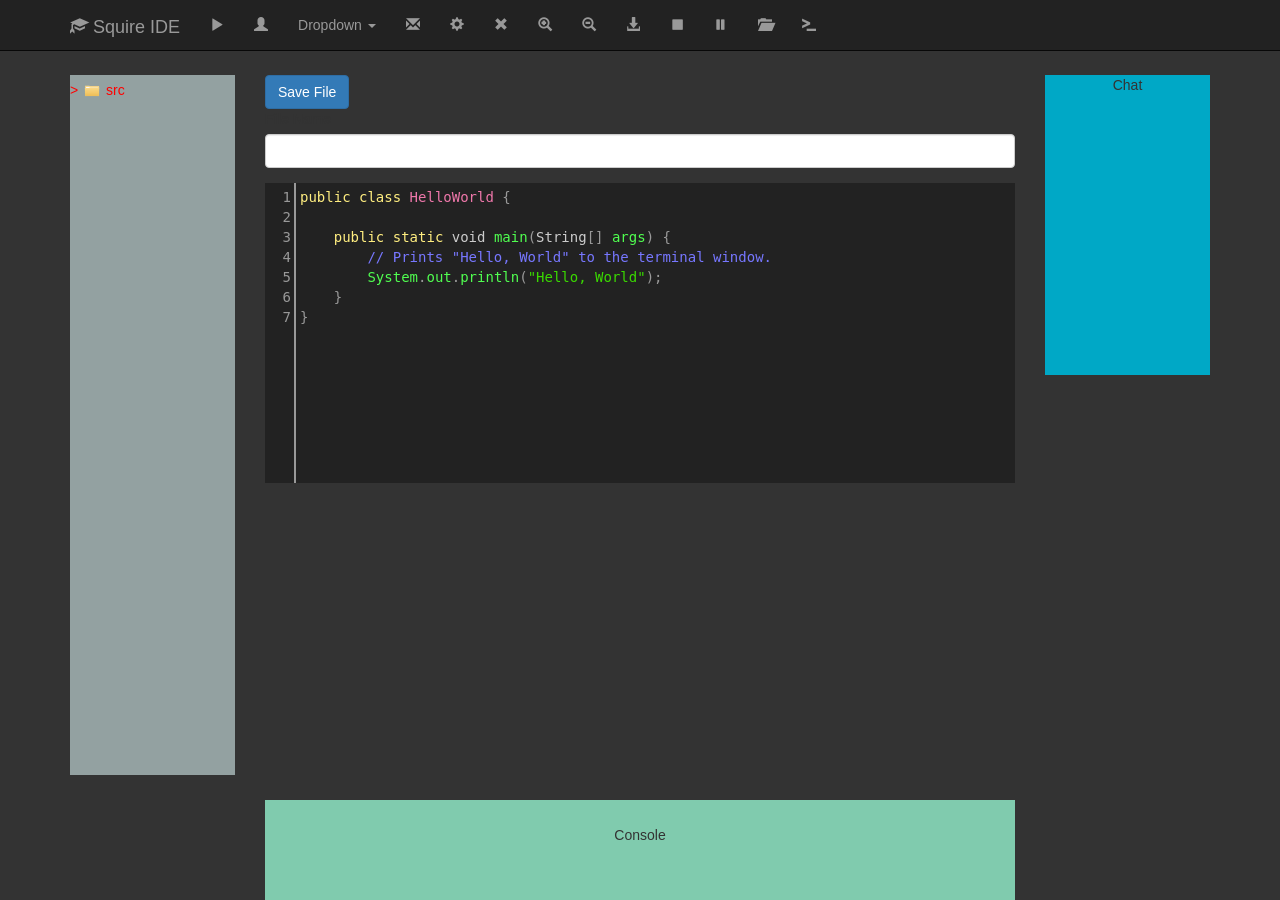
<file: src/main/resources/public/index.html>
<!DOCTYPE html>
<html lang="en">
<head>
	<meta charset="UTF-8">
	<title>WebSocket Test</title>

	<meta charset = "utf-8">
	<meta http-equiv = "X-UA-Compatible" content = "IE = edge">
	<meta name = "viewport" content = "width = device-width, initial-scale = 1">

	<!-- Bootstrap -->

	<link href="//netdna.bootstrapcdn.com/bootstrap/3.3.2/css/bootstrap.min.css" rel="stylesheet">
	<script src="//netdna.bootstrapcdn.com/bootstrap/3.3.2/js/bootstrap.min.js"></script>
	<!-- HTML5 shim and Respond.js for IE8 support of HTML5 elements and media queries -->
	<!-- WARNING: Respond.js doesn't work if you view the page via file:// -->

	<!--[if lt IE 9]>
	<script src = "https://oss.maxcdn.com/html5shiv/3.7.2/html5shiv.min.js"></script>
	<script src = "https://oss.maxcdn.com/respond/1.4.2/respond.min.js"></script>
	<![endif]-->

	<link rel="stylesheet" href="css/index.css">
	<link rel="stylesheet" href="css/chat.css">
	<link rel="stylesheet" href="css/console.css">
	<link rel="stylesheet" href="css/editor.css">
	<link rel="stylesheet" href="css/fileManagement.css">
	<link rel="stylesheet" href="css/mod_bootstrap.css">

</head>
<body oncontextmenu="return false">
<div class="pad-top25px"></div>
<div class="pad-top25px"></div>
<div class="pad-top25px"></div>


<header class="navbar navbar-inverse navbar-fixed-top bs-docs-nav" role="banner">
	<div class="container">
		<div class="navbar-header">
			<button class="navbar-toggle" type="button" data-toggle="collapse" data-target=".bs-navbar-collapse">
				<span class="sr-only">Toggle navigation</span>
				<span class="icon-bar"></span>
				<span class="icon-bar"></span>
				<span class="icon-bar"></span>
			</button>
			<a href="./" class="navbar-brand"><span class="glyphicon glyphicon-education"></span> Squire IDE</a>
		</div>
		<nav class="collapse navbar-collapse bs-navbar-collapse" role="navigation">
			<ul class="nav navbar-nav">
				<li>
					<a href="#"><span class="glyphicon glyphicon-play"></span></a>
				</li>
				<li>
					<a href="#"><span class="glyphicon glyphicon-user"></span></a>
				</li>
				<li class="dropdown">
					<a href="#" class="dropdown-toggle" data-toggle="dropdown">Dropdown <b class="caret"></b></a>
					<ul class="dropdown-menu">
						<li><a href="#">Action</a></li>
						<li><a href="#">Another action</a></li>
						<li><a href="#">Something else here</a></li>
						<li><a href="#">Separated link</a></li>
						<li><a href="#">One more separated link</a></li>
					</ul>
				</li>
				<li>
					<a href="#"><span class="glyphicon glyphicon-envelope"></span></a>
				</li>
				<li>
					<a href="#"><span class="glyphicon glyphicon-cog"></span></a>
				</li>
				<li>
					<a href="#"><span class="glyphicon glyphicon-remove"></span></a>
				</li>
				<li>
					<a href="#"><span class="glyphicon glyphicon-zoom-in"></span></a>
				</li>
				<li>
					<a href="#"><span class="glyphicon glyphicon-zoom-out"></span></a>
				</li>
				<li>
					<a href="#"><span class="glyphicon glyphicon-download-alt"></span></a>
				</li>
				<li>
					<a href="#"><span class="glyphicon glyphicon-stop"></span></a>
				</li>
				<li>
					<a href="#"><span class="glyphicon glyphicon-pause"></span></a>
				</li>
				<li>
					<a href="#"><span class="glyphicon glyphicon-folder-open"></span></a>
				</li>
				<li>
					<a href="#"><span class="glyphicon glyphicon-console"></span></a>
				</li>
			</ul>
		</nav>
	</div>
</header>


<div class="contextMenuHide" id="fileStructureMenu">
	<ul style="list-style-type:none">
		<li onclick="showHide('newFolderForm')">New Folder</li>
		<li onclick="createFile()">New File</li>
	</ul>
</div>
<form id="newFolderForm" class="newFolderForm" onsubmit="return false" style="display:none">
	Folder Name: <input id="folderInput" type="text" name="filename"><br>
	<button onclick="createFolder('folderInput')">OK</button>
</form>




<div class="container">
	<div class="row">
		<div class="col-md-2">
			<div class="FileManagement">
				<script src="structureLogic.js"></script>
				<div id="Srcs" class="btn-group-vertical" oncontextmenu="menuShowHide(event);">
					<button id="drop1" onclick="toggleDisplay('Mains', 'drop1'); toggleDisplay('srcFiles', 'drop1');" value=">">></button>
					<img id="i1" src="index.png" width="20" height="14">
					<button id="src">src</button>
					<ul id="srcFiles" class="column">

					</ul>
				</div>
				<div id="Mains" class="btn-group-vertical" oncontextmenu="menuShowHide(event);">
					<button id="drop2" onclick="toggleDisplay('mainFiles', 'drop2')" value=">">></button>
					<img id="i2" src="index.png" width="20" height="14">
					<button id="main" oncontextmenu="displayMenu()">main</button>
					<ul id="mainFiles" class="column">

					</ul>
				</div>
			</div>
		</div>
		<div class="col-md-8">
			<div class="Editor">
				<button type="button" class="btn btn-primary" onclick="saveFile()">Save File</button>

				<form role="form">
					<div class="form-group">
						<label>File Name</label>
						<input type="text" class="form-control" id="fileName">
					</div>
				</form>

				<a name="editor"></a>
			</div>
		</div>

		<div class="col-md-2">
			<div class="Chat">
				Chat
			</div>
		</div>
	</div>
	<div class="row">
		<div class="pad-top25px"></div>
	</div>
	<div class="row">
		<div class="col-md-offset-2 col-md-8">
			<div class="Console">
				Console
			</div>
		</div>

	</div>

</div>




<script src="codemirror-5.13.2/lib/codemirror.js"></script>
<link rel="stylesheet" href="codemirror-5.13.2/lib/codemirror.css">
<link rel="stylesheet" href="codemirror-5.13.2/theme/erlang-dark.css">
<script src="codemirror-5.13.2/mode/clike/clike.js"></script>
<link rel="stylesheet" href="css/editor.css">
<script src="editor.js"></script>
<script src="commands.js"></script>



<!-- jQuery (necessary for Bootstrap's JavaScript plugins) -->
<script src = "https://ajax.googleapis.com/ajax/libs/jquery/1.11.1/jquery.min.js"></script>

<!-- Include all compiled plugins (below), or include individual files as needed -->
<script src = "//maxcdn.bootstrapcdn.com/bootstrap/3.3.1/js/bootstrap.min.js"></script>

</body>
</html>
</file>
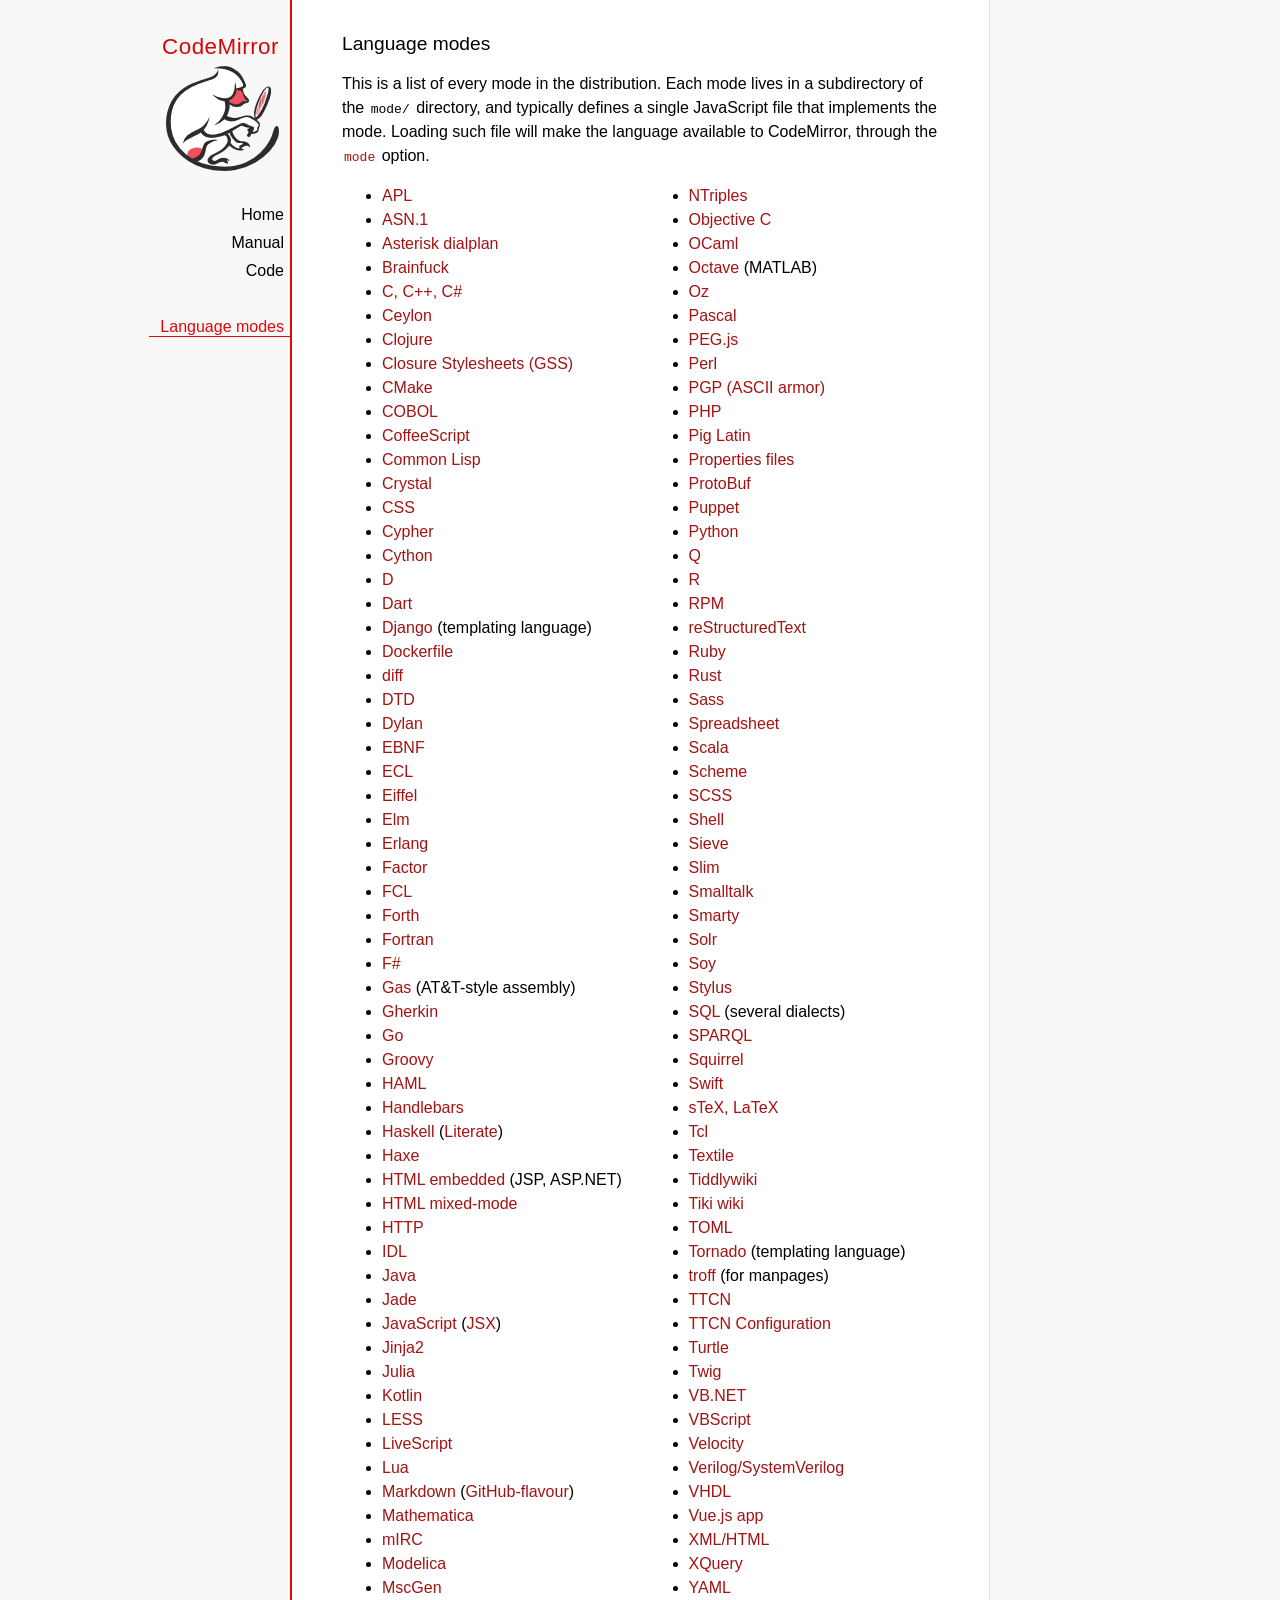
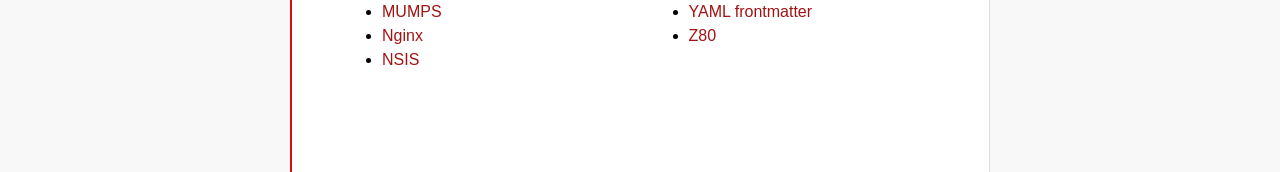
<file: src/main/resources/public/codemirror-5.13.2/mode/index.html>
<!doctype html>

<title>CodeMirror: Language Modes</title>
<meta charset="utf-8"/>
<link rel=stylesheet href="../doc/docs.css">

<div id=nav>
  <a href="http://codemirror.net"><h1>CodeMirror</h1><img id=logo src="../doc/logo.png"></a>

  <ul>
    <li><a href="../index.html">Home</a>
    <li><a href="../doc/manual.html">Manual</a>
    <li><a href="https://github.com/codemirror/codemirror">Code</a>
  </ul>
  <ul>
    <li><a class=active href="#">Language modes</a>
  </ul>
</div>

<article>

  <h2>Language modes</h2>

  <p>This is a list of every mode in the distribution. Each mode lives
in a subdirectory of the <code>mode/</code> directory, and typically
defines a single JavaScript file that implements the mode. Loading
such file will make the language available to CodeMirror, through
the <a href="../doc/manual.html#option_mode"><code>mode</code></a>
option.</p>

  <div style="-webkit-columns: 100px 2; -moz-columns: 100px 2; columns: 100px 2;">
    <ul style="margin-top: 0">
      <li><a href="apl/index.html">APL</a></li>
      <li><a href="asn.1/index.html">ASN.1</a></li>
      <li><a href="asterisk/index.html">Asterisk dialplan</a></li>
      <li><a href="brainfuck/index.html">Brainfuck</a></li>
      <li><a href="clike/index.html">C, C++, C#</a></li>
      <li><a href="clike/index.html">Ceylon</a></li>
      <li><a href="clojure/index.html">Clojure</a></li>
      <li><a href="css/gss.html">Closure Stylesheets (GSS)</a></li>
      <li><a href="cmake/index.html">CMake</a></li>
      <li><a href="cobol/index.html">COBOL</a></li>
      <li><a href="coffeescript/index.html">CoffeeScript</a></li>
      <li><a href="commonlisp/index.html">Common Lisp</a></li>
      <li><a href="crystal/index.html">Crystal</a></li>
      <li><a href="css/index.html">CSS</a></li>
      <li><a href="cypher/index.html">Cypher</a></li>
      <li><a href="python/index.html">Cython</a></li>
      <li><a href="d/index.html">D</a></li>
      <li><a href="dart/index.html">Dart</a></li>
      <li><a href="django/index.html">Django</a> (templating language)</li>
      <li><a href="dockerfile/index.html">Dockerfile</a></li>
      <li><a href="diff/index.html">diff</a></li>
      <li><a href="dtd/index.html">DTD</a></li>
      <li><a href="dylan/index.html">Dylan</a></li>
      <li><a href="ebnf/index.html">EBNF</a></li>
      <li><a href="ecl/index.html">ECL</a></li>
      <li><a href="eiffel/index.html">Eiffel</a></li>
      <li><a href="elm/index.html">Elm</a></li>
      <li><a href="erlang/index.html">Erlang</a></li>
      <li><a href="factor/index.html">Factor</a></li>
      <li><a href="fcl/index.html">FCL</a></li>
      <li><a href="forth/index.html">Forth</a></li>
      <li><a href="fortran/index.html">Fortran</a></li>
      <li><a href="mllike/index.html">F#</a></li>
      <li><a href="gas/index.html">Gas</a> (AT&amp;T-style assembly)</li>
      <li><a href="gherkin/index.html">Gherkin</a></li>
      <li><a href="go/index.html">Go</a></li>
      <li><a href="groovy/index.html">Groovy</a></li>
      <li><a href="haml/index.html">HAML</a></li>
      <li><a href="handlebars/index.html">Handlebars</a></li>
      <li><a href="haskell/index.html">Haskell</a> (<a href="haskell-literate/index.html">Literate</a>)</li>
      <li><a href="haxe/index.html">Haxe</a></li>
      <li><a href="htmlembedded/index.html">HTML embedded</a> (JSP, ASP.NET)</li>
      <li><a href="htmlmixed/index.html">HTML mixed-mode</a></li>
      <li><a href="http/index.html">HTTP</a></li>
      <li><a href="idl/index.html">IDL</a></li>
      <li><a href="clike/index.html">Java</a></li>
      <li><a href="jade/index.html">Jade</a></li>
      <li><a href="javascript/index.html">JavaScript</a> (<a href="jsx/index.html">JSX</a>)</li>
      <li><a href="jinja2/index.html">Jinja2</a></li>
      <li><a href="julia/index.html">Julia</a></li>
      <li><a href="kotlin/index.html">Kotlin</a></li>
      <li><a href="css/less.html">LESS</a></li>
      <li><a href="livescript/index.html">LiveScript</a></li>
      <li><a href="lua/index.html">Lua</a></li>
      <li><a href="markdown/index.html">Markdown</a> (<a href="gfm/index.html">GitHub-flavour</a>)</li>
      <li><a href="mathematica/index.html">Mathematica</a></li>
      <li><a href="mirc/index.html">mIRC</a></li>
      <li><a href="modelica/index.html">Modelica</a></li>
      <li><a href="mscgen/index.html">MscGen</a></li>
      <li><a href="mumps/index.html">MUMPS</a></li>
      <li><a href="nginx/index.html">Nginx</a></li>
      <li><a href="nsis/index.html">NSIS</a></li>
      <li><a href="ntriples/index.html">NTriples</a></li>
      <li><a href="clike/index.html">Objective C</a></li>
      <li><a href="mllike/index.html">OCaml</a></li>
      <li><a href="octave/index.html">Octave</a> (MATLAB)</li>
      <li><a href="oz/index.html">Oz</a></li>
      <li><a href="pascal/index.html">Pascal</a></li>
      <li><a href="pegjs/index.html">PEG.js</a></li>
      <li><a href="perl/index.html">Perl</a></li>
      <li><a href="asciiarmor/index.html">PGP (ASCII armor)</a></li>
      <li><a href="php/index.html">PHP</a></li>
      <li><a href="pig/index.html">Pig Latin</a></li>
      <li><a href="properties/index.html">Properties files</a></li>
      <li><a href="protobuf/index.html">ProtoBuf</a></li>
      <li><a href="puppet/index.html">Puppet</a></li>
      <li><a href="python/index.html">Python</a></li>
      <li><a href="q/index.html">Q</a></li>
      <li><a href="r/index.html">R</a></li>
      <li><a href="rpm/index.html">RPM</a></li>
      <li><a href="rst/index.html">reStructuredText</a></li>
      <li><a href="ruby/index.html">Ruby</a></li>
      <li><a href="rust/index.html">Rust</a></li>
      <li><a href="sass/index.html">Sass</a></li>
      <li><a href="spreadsheet/index.html">Spreadsheet</a></li>
      <li><a href="clike/scala.html">Scala</a></li>
      <li><a href="scheme/index.html">Scheme</a></li>
      <li><a href="css/scss.html">SCSS</a></li>
      <li><a href="shell/index.html">Shell</a></li>
      <li><a href="sieve/index.html">Sieve</a></li>
      <li><a href="slim/index.html">Slim</a></li>
      <li><a href="smalltalk/index.html">Smalltalk</a></li>
      <li><a href="smarty/index.html">Smarty</a></li>
      <li><a href="solr/index.html">Solr</a></li>
      <li><a href="soy/index.html">Soy</a></li>
      <li><a href="stylus/index.html">Stylus</a></li>
      <li><a href="sql/index.html">SQL</a> (several dialects)</li>
      <li><a href="sparql/index.html">SPARQL</a></li>
      <li><a href="clike/index.html">Squirrel</a></li>
      <li><a href="swift/index.html">Swift</a></li>
      <li><a href="stex/index.html">sTeX, LaTeX</a></li>
      <li><a href="tcl/index.html">Tcl</a></li>
      <li><a href="textile/index.html">Textile</a></li>
      <li><a href="tiddlywiki/index.html">Tiddlywiki</a></li>
      <li><a href="tiki/index.html">Tiki wiki</a></li>
      <li><a href="toml/index.html">TOML</a></li>
      <li><a href="tornado/index.html">Tornado</a> (templating language)</li>
      <li><a href="troff/index.html">troff</a> (for manpages)</li>
      <li><a href="ttcn/index.html">TTCN</a></li>
      <li><a href="ttcn-cfg/index.html">TTCN Configuration</a></li>
      <li><a href="turtle/index.html">Turtle</a></li>
      <li><a href="twig/index.html">Twig</a></li>
      <li><a href="vb/index.html">VB.NET</a></li>
      <li><a href="vbscript/index.html">VBScript</a></li>
      <li><a href="velocity/index.html">Velocity</a></li>
      <li><a href="verilog/index.html">Verilog/SystemVerilog</a></li>
      <li><a href="vhdl/index.html">VHDL</a></li>
      <li><a href="vue/index.html">Vue.js app</a></li>
      <li><a href="xml/index.html">XML/HTML</a></li>
      <li><a href="xquery/index.html">XQuery</a></li>
      <li><a href="yaml/index.html">YAML</a></li>
      <li><a href="yaml-frontmatter/index.html">YAML frontmatter</a></li>
      <li><a href="z80/index.html">Z80</a></li>
    </ul>
  </div>

</article>
</file>
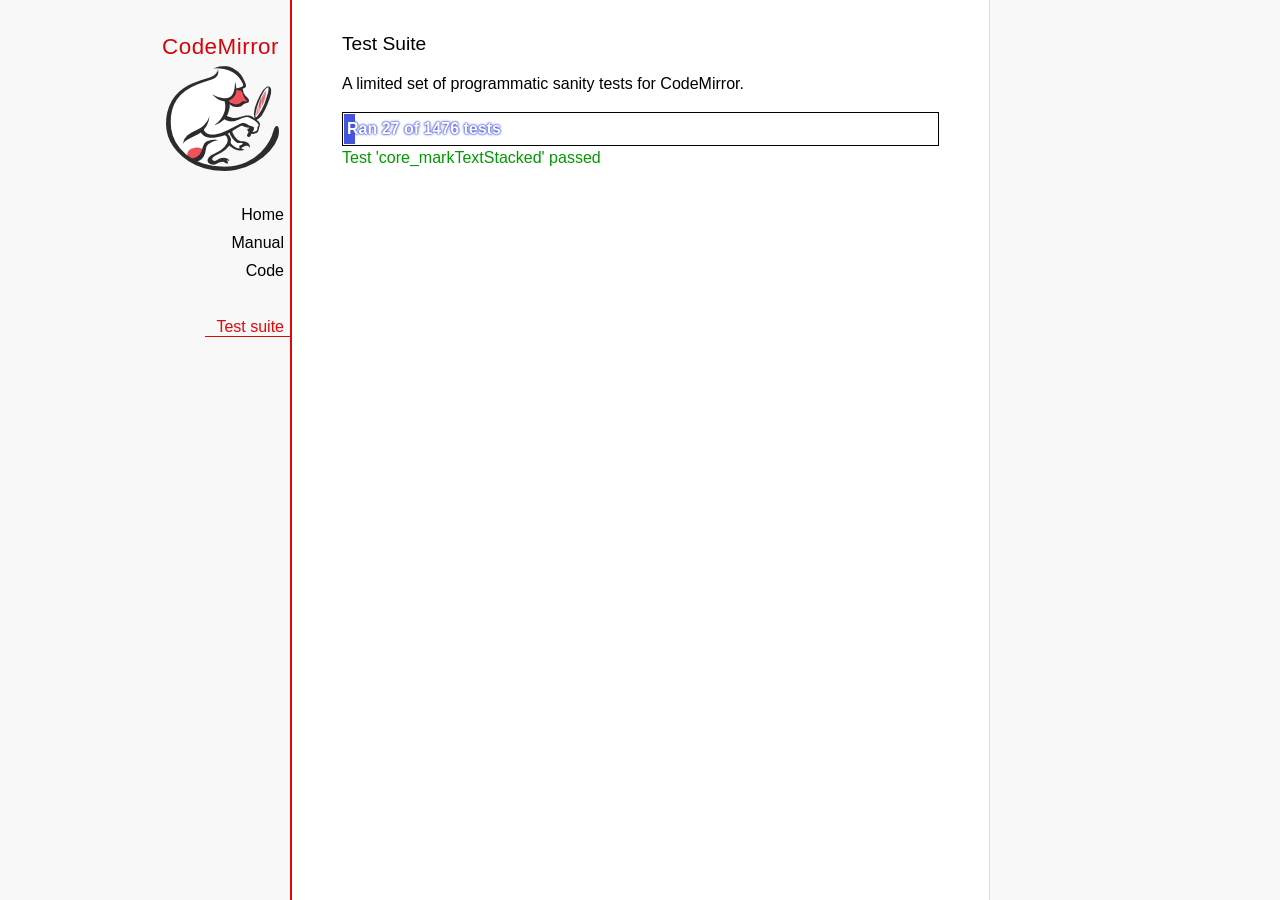
<file: src/main/resources/public/codemirror-5.13.2/test/index.html>
<!doctype html>

<meta charset="utf-8"/>
<title>CodeMirror: Test Suite</title>
<link rel=stylesheet href="../doc/docs.css">

<link rel="stylesheet" href="../lib/codemirror.css">
<link rel="stylesheet" href="mode_test.css">
<script src="../doc/activebookmark.js"></script>
<script src="../lib/codemirror.js"></script>
<script src="../addon/mode/overlay.js"></script>
<script src="../addon/mode/multiplex.js"></script>
<script src="../addon/search/searchcursor.js"></script>
<script src="../addon/dialog/dialog.js"></script>
<script src="../addon/edit/matchbrackets.js"></script>
<script src="../addon/hint/sql-hint.js"></script>
<script src="../addon/comment/comment.js"></script>
<script src="../addon/mode/simple.js"></script>
<script src="../mode/css/css.js"></script>
<script src="../mode/clike/clike.js"></script>
<!-- clike must be after css or vim and sublime tests will fail -->
<script src="../mode/gfm/gfm.js"></script>
<script src="../mode/haml/haml.js"></script>
<script src="../mode/htmlmixed/htmlmixed.js"></script>
<script src="../mode/javascript/javascript.js"></script>
<script src="../mode/jsx/jsx.js"></script>
<script src="../mode/markdown/markdown.js"></script>
<script src="../mode/php/php.js"></script>
<script src="../mode/ruby/ruby.js"></script>
<script src="../mode/shell/shell.js"></script>
<script src="../mode/slim/slim.js"></script>
<script src="../mode/sql/sql.js"></script>
<script src="../mode/stex/stex.js"></script>
<script src="../mode/textile/textile.js"></script>
<script src="../mode/verilog/verilog.js"></script>
<script src="../mode/xml/xml.js"></script>
<script src="../mode/xquery/xquery.js"></script>
<script src="../keymap/emacs.js"></script>
<script src="../keymap/sublime.js"></script>
<script src="../keymap/vim.js"></script>
<script src="../mode/rust/rust.js"></script>
<script src="../mode/mscgen/mscgen.js"></script>
<script src="../mode/dylan/dylan.js"></script>

<style type="text/css">
  .ok {color: #090;}
  .fail {color: #e00;}
  .error {color: #c90;}
  .done {font-weight: bold;}
  #progress {
  background: #45d;
  color: white;
  text-shadow: 0 0 1px #45d, 0 0 2px #45d, 0 0 3px #45d;
  font-weight: bold;
  white-space: pre;
  }
  #testground {
  visibility: hidden;
  }
  #testground.offscreen {
  visibility: visible;
  position: absolute;
  left: -10000px;
  top: -10000px;
  }
  .CodeMirror { border: 1px solid black; }
</style>

<div id=nav>
  <a href="http://codemirror.net"><h1>CodeMirror</h1><img id=logo src="../doc/logo.png"></a>

  <ul>
    <li><a href="../index.html">Home</a>
    <li><a href="../doc/manual.html">Manual</a>
    <li><a href="https://github.com/codemirror/codemirror">Code</a>
  </ul>
  <ul>
    <li><a class=active href="#">Test suite</a>
  </ul>
</div>

<article>
  <h2>Test Suite</h2>

    <p>A limited set of programmatic sanity tests for CodeMirror.</p>

    <div style="border: 1px solid black; padding: 1px; max-width: 700px;">
      <div style="width: 0px;" id=progress><div style="padding: 3px;">Ran <span id="progress_ran">0</span><span id="progress_total"> of 0</span> tests</div></div>
    </div>
    <p id=status>Please enable JavaScript...</p>
    <div id=output></div>

    <div id=testground></div>

    <script src="driver.js"></script>
    <script src="test.js"></script>
    <script src="doc_test.js"></script>
    <script src="multi_test.js"></script>
    <script src="scroll_test.js"></script>
    <script src="comment_test.js"></script>
    <script src="search_test.js"></script>
    <script src="mode_test.js"></script>

    <script src="../mode/clike/test.js"></script>
    <script src="../mode/css/test.js"></script>
    <script src="../mode/css/gss_test.js"></script>
    <script src="../mode/css/scss_test.js"></script>
    <script src="../mode/css/less_test.js"></script>
    <script src="../mode/gfm/test.js"></script>
    <script src="../mode/haml/test.js"></script>
    <script src="../mode/javascript/test.js"></script>
    <script src="../mode/jsx/test.js"></script>
    <script src="../mode/markdown/test.js"></script>
    <script src="../mode/php/test.js"></script>
    <script src="../mode/ruby/test.js"></script>
    <script src="../mode/shell/test.js"></script>
    <script src="../mode/slim/test.js"></script>
    <script src="../mode/stex/test.js"></script>
    <script src="../mode/textile/test.js"></script>
    <script src="../mode/verilog/test.js"></script>
    <script src="../mode/xml/test.js"></script>
    <script src="../mode/xquery/test.js"></script>
    <script src="../mode/rust/test.js"></script>
    <script src="../mode/mscgen/mscgen_test.js"></script>
    <script src="../mode/mscgen/xu_test.js"></script>
    <script src="../mode/mscgen/msgenny_test.js"></script>
    <script src="../mode/dylan/test.js"></script>
    <script src="../addon/mode/multiplex_test.js"></script>
    <script src="emacs_test.js"></script>
    <script src="sql-hint-test.js"></script>
    <script src="sublime_test.js"></script>
    <script src="vim_test.js"></script>
    <script>
      window.onload = runHarness;
      CodeMirror.on(window, 'hashchange', runHarness);

      function esc(str) {
        return str.replace(/[<&]/, function(ch) { return ch == "<" ? "&lt;" : "&amp;"; });
      }

      var output = document.getElementById("output"),
          progress = document.getElementById("progress"),
          progressRan = document.getElementById("progress_ran").childNodes[0],
          progressTotal = document.getElementById("progress_total").childNodes[0];
      var count = 0,
          failed = 0,
          skipped = 0,
          bad = "",
          running = false, // Flag that states tests are running
          quit = false, // Flag to quit tests ASAP
          verbose = false; // Adds message for *every* test to output

      function runHarness(){
        if (running) {
          quit = true;
          setStatus("Restarting tests...", '', true);
          setTimeout(function(){runHarness();}, 500);
          return;
        }
        filters = [];
        verbose = false;
        if (window.location.hash.substr(1)){
          var strings = window.location.hash.substr(1).split(",");
          while (strings.length) {
            var s = strings.shift();
            if (s === "verbose")
              verbose = true;
            else
              filters.push(parseTestFilter(decodeURIComponent(s)));
          }
        }
        quit = false;
        running = true;
        setStatus("Loading tests...");
        count = 0;
        failed = 0;
        skipped = 0;
        bad = "";
        totalTests = countTests();
        progressTotal.nodeValue = " of " + totalTests;
        progressRan.nodeValue = count;
        output.innerHTML = '';
        document.getElementById("testground").innerHTML = "<form>" +
          "<textarea id=\"code\" name=\"code\"></textarea>" +
          "<input type=submit value=ok name=submit>" +
          "</form>";
        runTests(displayTest);
      }

      function setStatus(message, className, force){
        if (quit && !force) return;
        if (!message) throw("must provide message");
        var status = document.getElementById("status").childNodes[0];
        status.nodeValue = message;
        status.parentNode.className = className;
      }
      function addOutput(name, className, code){
        var newOutput = document.createElement("dl");
        var newTitle = document.createElement("dt");
        newTitle.className = className;
        newTitle.appendChild(document.createTextNode(name));
        newOutput.appendChild(newTitle);
        var newMessage = document.createElement("dd");
        newMessage.innerHTML = code;
        newOutput.appendChild(newTitle);
        newOutput.appendChild(newMessage);
        output.appendChild(newOutput);
      }
      function displayTest(type, name, customMessage) {
        var message = "???";
        if (type != "done" && type != "skipped") ++count;
        progress.style.width = (count * (progress.parentNode.clientWidth - 2) / totalTests) + "px";
        progressRan.nodeValue = count;
        if (type == "ok") {
          message = "Test '" + name + "' passed";
          if (!verbose) customMessage = false;
        } else if (type == "skipped") {
          message = "Test '" + name + "' skipped";
          ++skipped;
          if (!verbose) customMessage = false;
        } else if (type == "expected") {
          message = "Test '" + name + "' failed as expected";
          if (!verbose) customMessage = false;
        } else if (type == "error" || type == "fail") {
          ++failed;
          message = "Test '" + name + "' failed";
        } else if (type == "done") {
          if (failed) {
            type += " fail";
            message = failed + " failure" + (failed > 1 ? "s" : "");
          } else if (count < totalTests) {
            failed = totalTests - count;
            type += " fail";
            message = failed + " failure" + (failed > 1 ? "s" : "");
          } else {
            type += " ok";
            message = "All passed";
            if (skipped) {
              message += " (" + skipped + " skipped)";
            }
          }
          progressTotal.nodeValue = '';
          customMessage = true; // Hack to avoid adding to output
        }
        if (verbose && !customMessage)  customMessage = message;
        setStatus(message, type);
        if (customMessage && customMessage.length > 0) {
          addOutput(name, type, customMessage);
        }
      }
    </script>

</article>
</file>
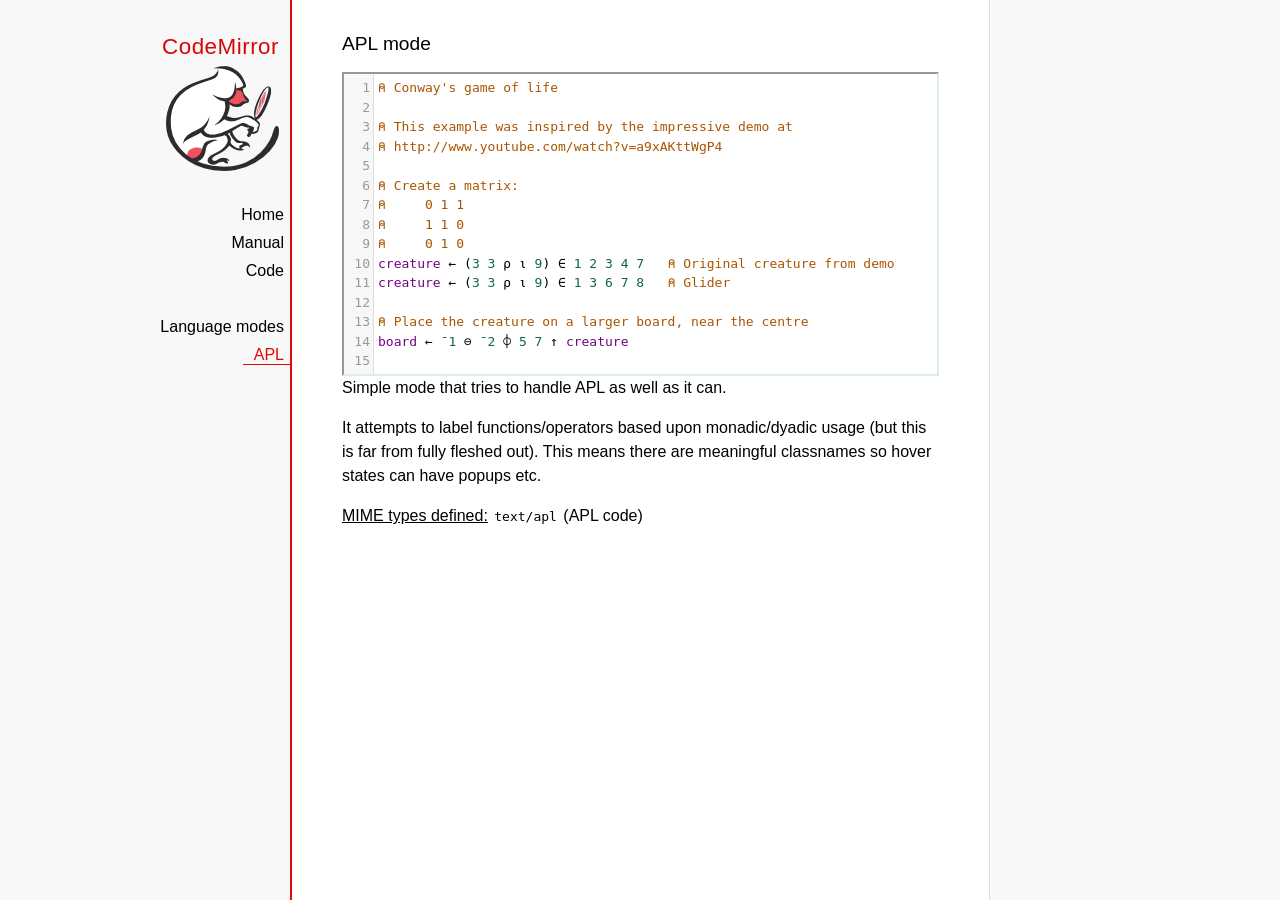
<file: src/main/resources/public/codemirror-5.13.2/mode/apl/index.html>
<!doctype html>

<title>CodeMirror: APL mode</title>
<meta charset="utf-8"/>
<link rel=stylesheet href="../../doc/docs.css">

<link rel="stylesheet" href="../../lib/codemirror.css">
<script src="../../lib/codemirror.js"></script>
<script src="../../addon/edit/matchbrackets.js"></script>
<script src="apl.js"></script>
<style>
	.CodeMirror { border: 2px inset #dee; }
    </style>
<div id=nav>
  <a href="http://codemirror.net"><h1>CodeMirror</h1><img id=logo src="../../doc/logo.png"></a>

  <ul>
    <li><a href="../../index.html">Home</a>
    <li><a href="../../doc/manual.html">Manual</a>
    <li><a href="https://github.com/codemirror/codemirror">Code</a>
  </ul>
  <ul>
    <li><a href="../index.html">Language modes</a>
    <li><a class=active href="#">APL</a>
  </ul>
</div>

<article>
<h2>APL mode</h2>
<form><textarea id="code" name="code">
⍝ Conway's game of life

⍝ This example was inspired by the impressive demo at
⍝ http://www.youtube.com/watch?v=a9xAKttWgP4

⍝ Create a matrix:
⍝     0 1 1
⍝     1 1 0
⍝     0 1 0
creature ← (3 3 ⍴ ⍳ 9) ∈ 1 2 3 4 7   ⍝ Original creature from demo
creature ← (3 3 ⍴ ⍳ 9) ∈ 1 3 6 7 8   ⍝ Glider

⍝ Place the creature on a larger board, near the centre
board ← ¯1 ⊖ ¯2 ⌽ 5 7 ↑ creature

⍝ A function to move from one generation to the next
life ← {∨/ 1 ⍵ ∧ 3 4 = ⊂+/ +⌿ 1 0 ¯1 ∘.⊖ 1 0 ¯1 ⌽¨ ⊂⍵}

⍝ Compute n-th generation and format it as a
⍝ character matrix
gen ← {' #'[(life ⍣ ⍵) board]}

⍝ Show first three generations
(gen 1) (gen 2) (gen 3)
</textarea></form>

    <script>
      var editor = CodeMirror.fromTextArea(document.getElementById("code"), {
        lineNumbers: true,
        matchBrackets: true,
        mode: "text/apl"
      });
    </script>

    <p>Simple mode that tries to handle APL as well as it can.</p>
    <p>It attempts to label functions/operators based upon
    monadic/dyadic usage (but this is far from fully fleshed out).
    This means there are meaningful classnames so hover states can
    have popups etc.</p>

    <p><strong>MIME types defined:</strong> <code>text/apl</code> (APL code)</p>
  </article>
</file>
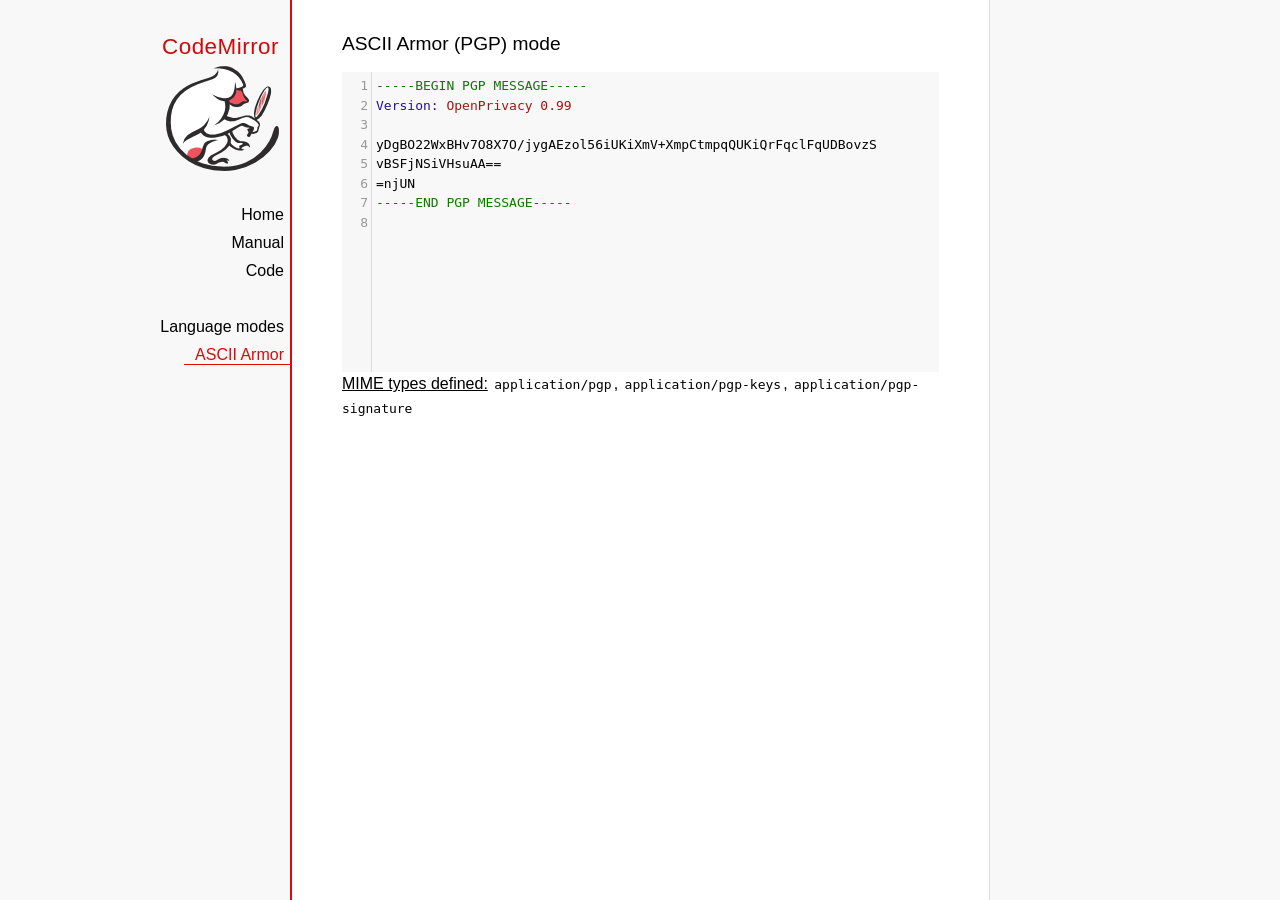
<file: src/main/resources/public/codemirror-5.13.2/mode/asciiarmor/index.html>
<!doctype html>

<title>CodeMirror: ASCII Armor (PGP) mode</title>
<meta charset="utf-8"/>
<link rel=stylesheet href="../../doc/docs.css">

<link rel="stylesheet" href="../../lib/codemirror.css">
<script src="../../lib/codemirror.js"></script>
<script src="asciiarmor.js"></script>
<style>.CodeMirror {background: #f8f8f8;}</style>
<div id=nav>
  <a href="http://codemirror.net"><h1>CodeMirror</h1><img id=logo src="../../doc/logo.png"></a>

  <ul>
    <li><a href="../../index.html">Home</a>
    <li><a href="../../doc/manual.html">Manual</a>
    <li><a href="https://github.com/codemirror/codemirror">Code</a>
  </ul>
  <ul>
    <li><a href="../index.html">Language modes</a>
    <li><a class=active href="#">ASCII Armor</a>
  </ul>
</div>

<article>
<h2>ASCII Armor (PGP) mode</h2>
<form><textarea id="code" name="code">
-----BEGIN PGP MESSAGE-----
Version: OpenPrivacy 0.99

yDgBO22WxBHv7O8X7O/jygAEzol56iUKiXmV+XmpCtmpqQUKiQrFqclFqUDBovzS
vBSFjNSiVHsuAA==
=njUN
-----END PGP MESSAGE-----
</textarea></form>

<script>
var editor = CodeMirror.fromTextArea(document.getElementById("code"), {
  lineNumbers: true
});
</script>

<p><strong>MIME types
defined:</strong> <code>application/pgp</code>, <code>application/pgp-keys</code>, <code>application/pgp-signature</code></p>

</article>
</file>
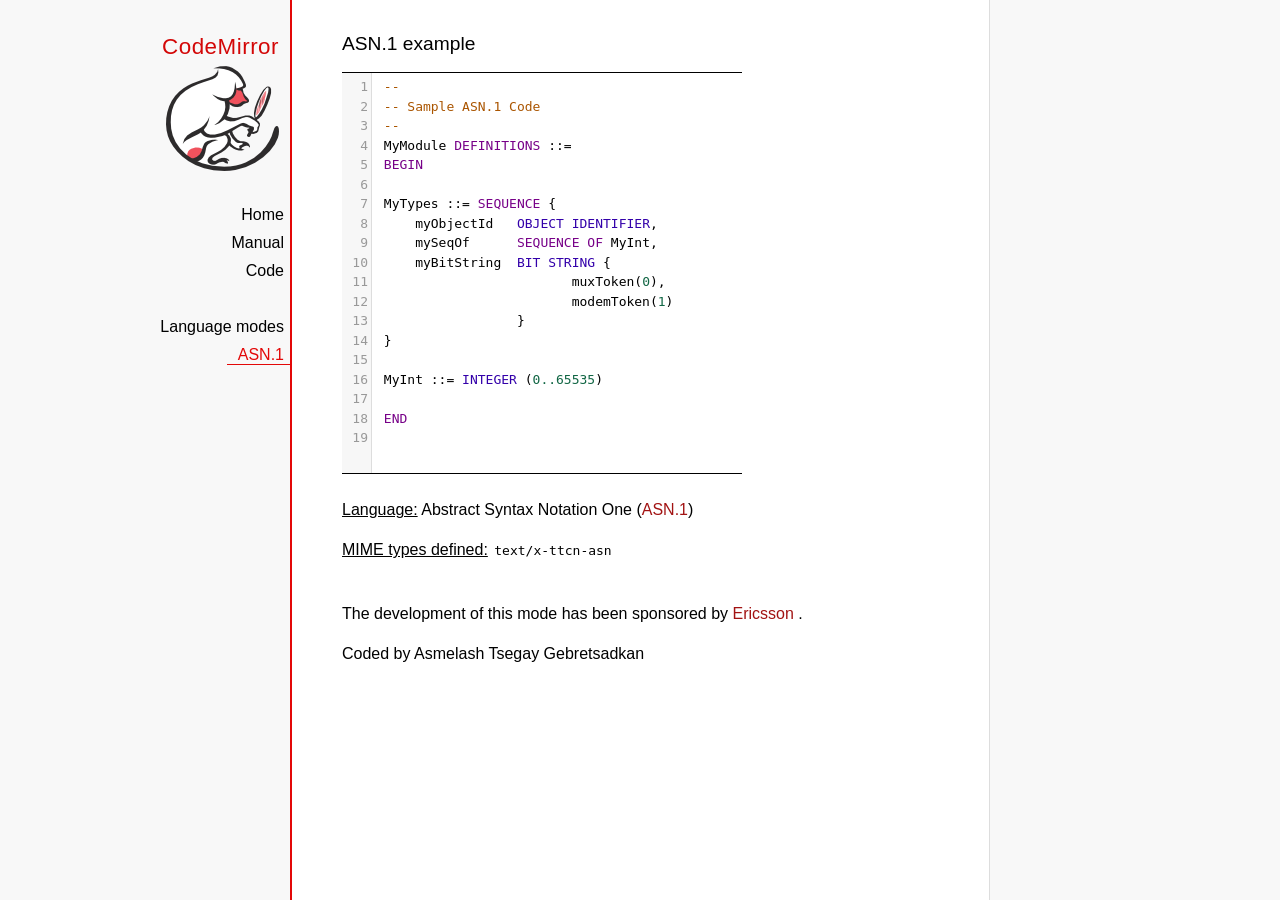
<file: src/main/resources/public/codemirror-5.13.2/mode/asn.1/index.html>
﻿<!doctype html>

<title>CodeMirror: ASN.1 mode</title>
<meta charset="utf-8"/>
<link rel=stylesheet href="../../doc/docs.css">

<link rel="stylesheet" href="../../lib/codemirror.css">
<script src="../../lib/codemirror.js"></script>
<script src="asn.1.js"></script>
<style type="text/css">
    .CodeMirror {
        border-top: 1px solid black;
        border-bottom: 1px solid black;
    }
</style>
<div id=nav>
    <a href="http://codemirror.net"><h1>CodeMirror</h1>
        <img id=logo src="../../doc/logo.png">
    </a>

    <ul>
        <li><a href="../../index.html">Home</a>
        <li><a href="../../doc/manual.html">Manual</a>
        <li><a href="https://github.com/codemirror/codemirror">Code</a>
    </ul>
    <ul>
        <li><a href="../index.html">Language modes</a>
        <li><a class=active href="http://en.wikipedia.org/wiki/Abstract_Syntax_Notation_One">ASN.1</a>
    </ul>
</div>
<article>
    <h2>ASN.1 example</h2>
    <div>
        <textarea id="ttcn-asn-code">
 --
 -- Sample ASN.1 Code
 --
 MyModule DEFINITIONS ::=
 BEGIN

 MyTypes ::= SEQUENCE {
     myObjectId   OBJECT IDENTIFIER,
     mySeqOf      SEQUENCE OF MyInt,
     myBitString  BIT STRING {
                         muxToken(0),
                         modemToken(1)
                  }
 }

 MyInt ::= INTEGER (0..65535)

 END
        </textarea>
    </div>

    <script>
        var ttcnEditor = CodeMirror.fromTextArea(document.getElementById("ttcn-asn-code"), {
            lineNumbers: true,
            matchBrackets: true,
            mode: "text/x-ttcn-asn"
        });
        ttcnEditor.setSize(400, 400);
        var mac = CodeMirror.keyMap.default == CodeMirror.keyMap.macDefault;
        CodeMirror.keyMap.default[(mac ? "Cmd" : "Ctrl") + "-Space"] = "autocomplete";
    </script>
    <br/>
    <p><strong>Language:</strong> Abstract Syntax Notation One
        (<a href="http://www.itu.int/en/ITU-T/asn1/Pages/introduction.aspx">ASN.1</a>)
    </p>
    <p><strong>MIME types defined:</strong> <code>text/x-ttcn-asn</code></p>

    <br/>
    <p>The development of this mode has been sponsored by <a href="http://www.ericsson.com/">Ericsson
    </a>.</p>
    <p>Coded by Asmelash Tsegay Gebretsadkan </p>
</article>
</file>
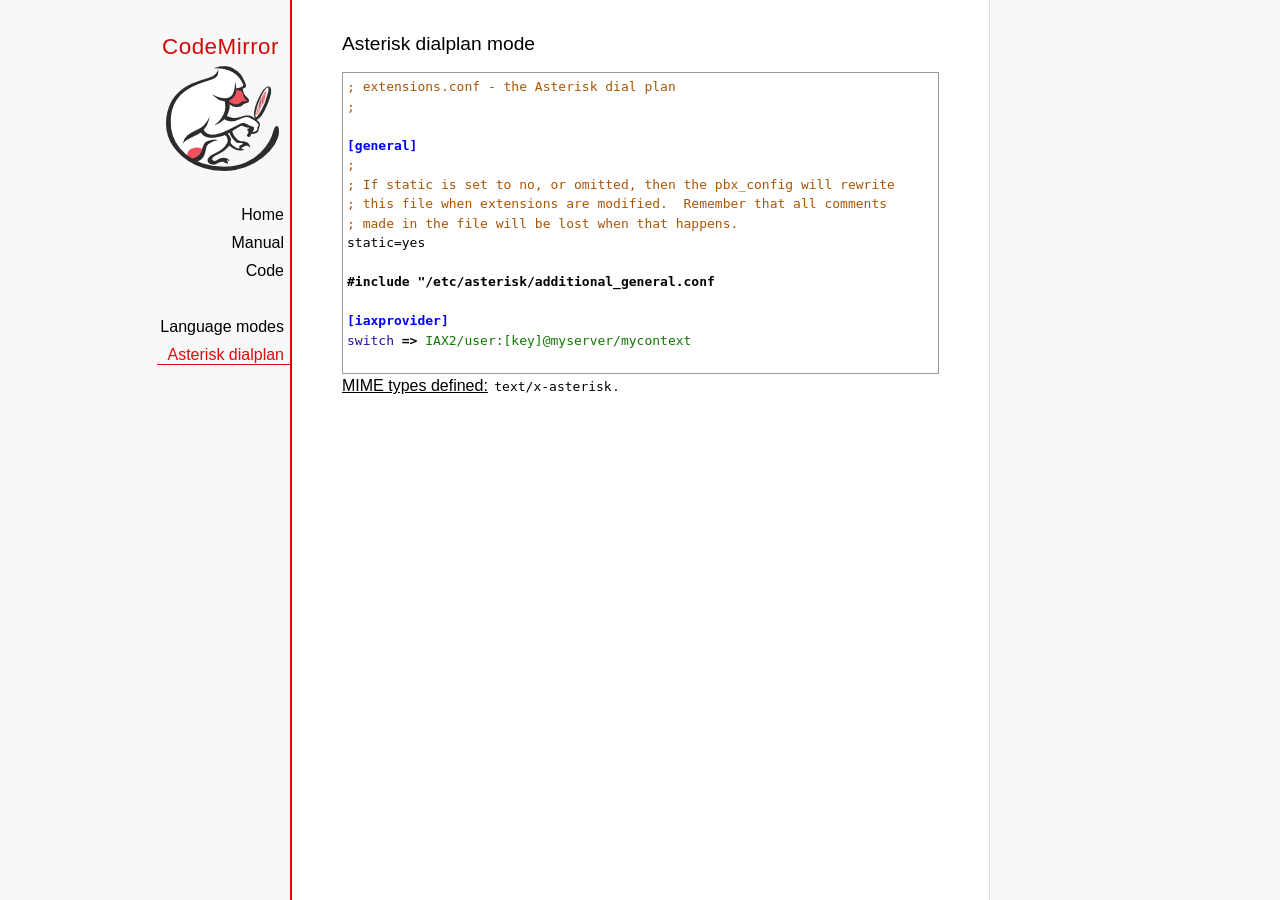
<file: src/main/resources/public/codemirror-5.13.2/mode/asterisk/index.html>
<!doctype html>

<title>CodeMirror: Asterisk dialplan mode</title>
<meta charset="utf-8"/>
<link rel=stylesheet href="../../doc/docs.css">

<link rel="stylesheet" href="../../lib/codemirror.css">
<script src="../../lib/codemirror.js"></script>
<script src="asterisk.js"></script>
<style>
      .CodeMirror {border: 1px solid #999;}
      .cm-s-default span.cm-arrow { color: red; }
    </style>
<div id=nav>
  <a href="http://codemirror.net"><h1>CodeMirror</h1><img id=logo src="../../doc/logo.png"></a>

  <ul>
    <li><a href="../../index.html">Home</a>
    <li><a href="../../doc/manual.html">Manual</a>
    <li><a href="https://github.com/codemirror/codemirror">Code</a>
  </ul>
  <ul>
    <li><a href="../index.html">Language modes</a>
    <li><a class=active href="#">Asterisk dialplan</a>
  </ul>
</div>

<article>
<h2>Asterisk dialplan mode</h2>
<form><textarea id="code" name="code">
; extensions.conf - the Asterisk dial plan
;

[general]
;
; If static is set to no, or omitted, then the pbx_config will rewrite
; this file when extensions are modified.  Remember that all comments
; made in the file will be lost when that happens.
static=yes

#include "/etc/asterisk/additional_general.conf

[iaxprovider]
switch => IAX2/user:[key]@myserver/mycontext

[dynamic]
#exec /usr/bin/dynamic-peers.pl

[trunkint]
;
; International long distance through trunk
;
exten => _9011.,1,Macro(dundi-e164,${EXTEN:4})
exten => _9011.,n,Dial(${GLOBAL(TRUNK)}/${FILTER(0-9,${EXTEN:${GLOBAL(TRUNKMSD)}})})

[local]
;
; Master context for local, toll-free, and iaxtel calls only
;
ignorepat => 9
include => default

[demo]
include => stdexten
;
; We start with what to do when a call first comes in.
;
exten => s,1,Wait(1)			; Wait a second, just for fun
same  => n,Answer			; Answer the line
same  => n,Set(TIMEOUT(digit)=5)	; Set Digit Timeout to 5 seconds
same  => n,Set(TIMEOUT(response)=10)	; Set Response Timeout to 10 seconds
same  => n(restart),BackGround(demo-congrats)	; Play a congratulatory message
same  => n(instruct),BackGround(demo-instruct)	; Play some instructions
same  => n,WaitExten			; Wait for an extension to be dialed.

exten => 2,1,BackGround(demo-moreinfo)	; Give some more information.
exten => 2,n,Goto(s,instruct)

exten => 3,1,Set(LANGUAGE()=fr)		; Set language to french
exten => 3,n,Goto(s,restart)		; Start with the congratulations

exten => 1000,1,Goto(default,s,1)
;
; We also create an example user, 1234, who is on the console and has
; voicemail, etc.
;
exten => 1234,1,Playback(transfer,skip)		; "Please hold while..."
					; (but skip if channel is not up)
exten => 1234,n,Gosub(${EXTEN},stdexten(${GLOBAL(CONSOLE)}))
exten => 1234,n,Goto(default,s,1)		; exited Voicemail

exten => 1235,1,Voicemail(1234,u)		; Right to voicemail

exten => 1236,1,Dial(Console/dsp)		; Ring forever
exten => 1236,n,Voicemail(1234,b)		; Unless busy

;
; # for when they're done with the demo
;
exten => #,1,Playback(demo-thanks)	; "Thanks for trying the demo"
exten => #,n,Hangup			; Hang them up.

;
; A timeout and "invalid extension rule"
;
exten => t,1,Goto(#,1)			; If they take too long, give up
exten => i,1,Playback(invalid)		; "That's not valid, try again"

;
; Create an extension, 500, for dialing the
; Asterisk demo.
;
exten => 500,1,Playback(demo-abouttotry); Let them know what's going on
exten => 500,n,Dial(IAX2/guest@pbx.digium.com/s@default)	; Call the Asterisk demo
exten => 500,n,Playback(demo-nogo)	; Couldn't connect to the demo site
exten => 500,n,Goto(s,6)		; Return to the start over message.

;
; Create an extension, 600, for evaluating echo latency.
;
exten => 600,1,Playback(demo-echotest)	; Let them know what's going on
exten => 600,n,Echo			; Do the echo test
exten => 600,n,Playback(demo-echodone)	; Let them know it's over
exten => 600,n,Goto(s,6)		; Start over

;
;	You can use the Macro Page to intercom a individual user
exten => 76245,1,Macro(page,SIP/Grandstream1)
; or if your peernames are the same as extensions
exten => _7XXX,1,Macro(page,SIP/${EXTEN})
;
;
; System Wide Page at extension 7999
;
exten => 7999,1,Set(TIMEOUT(absolute)=60)
exten => 7999,2,Page(Local/Grandstream1@page&Local/Xlite1@page&Local/1234@page/n,d)

; Give voicemail at extension 8500
;
exten => 8500,1,VoicemailMain
exten => 8500,n,Goto(s,6)

    </textarea></form>
    <script>
      var editor = CodeMirror.fromTextArea(document.getElementById("code"), {
        mode: "text/x-asterisk",
        matchBrackets: true,
        lineNumber: true
      });
    </script>

    <p><strong>MIME types defined:</strong> <code>text/x-asterisk</code>.</p>

  </article>
</file>
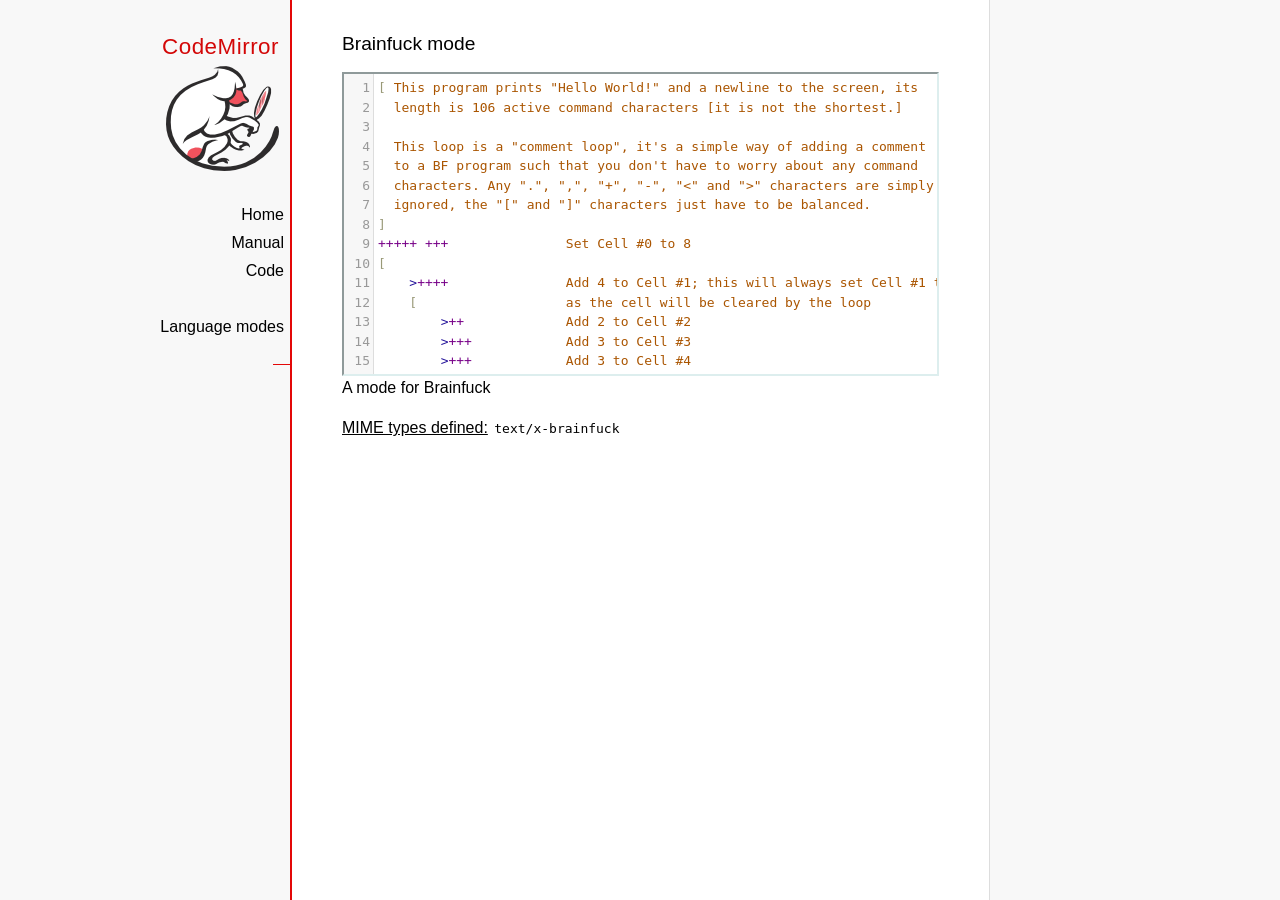
<file: src/main/resources/public/codemirror-5.13.2/mode/brainfuck/index.html>
<!doctype html>

<title>CodeMirror: Brainfuck mode</title>
<meta charset="utf-8"/>
<link rel=stylesheet href="../../doc/docs.css">

<link rel="stylesheet" href="../../lib/codemirror.css">
<script src="../../lib/codemirror.js"></script>
<script src="../../addon/edit/matchbrackets.js"></script>
<script src="brainfuck.js"></script>
<style>
	.CodeMirror { border: 2px inset #dee; }
    </style>
<div id=nav>
  <a href="http://codemirror.net"><h1>CodeMirror</h1><img id=logo src="../../doc/logo.png"></a>

  <ul>
    <li><a href="../../index.html">Home</a>
    <li><a href="../../doc/manual.html">Manual</a>
    <li><a href="https://github.com/codemirror/codemirror">Code</a>
  </ul>
  <ul>
    <li><a href="../index.html">Language modes</a>
    <li><a class=active href="#"></a>
  </ul>
</div>

<article>
<h2>Brainfuck mode</h2>
<form><textarea id="code" name="code">
[ This program prints "Hello World!" and a newline to the screen, its
  length is 106 active command characters [it is not the shortest.]

  This loop is a "comment loop", it's a simple way of adding a comment
  to a BF program such that you don't have to worry about any command
  characters. Any ".", ",", "+", "-", "&lt;" and "&gt;" characters are simply
  ignored, the "[" and "]" characters just have to be balanced.
]
+++++ +++               Set Cell #0 to 8
[
    &gt;++++               Add 4 to Cell #1; this will always set Cell #1 to 4
    [                   as the cell will be cleared by the loop
        &gt;++             Add 2 to Cell #2
        &gt;+++            Add 3 to Cell #3
        &gt;+++            Add 3 to Cell #4
        &gt;+              Add 1 to Cell #5
        &lt;&lt;&lt;&lt;-           Decrement the loop counter in Cell #1
    ]                   Loop till Cell #1 is zero; number of iterations is 4
    &gt;+                  Add 1 to Cell #2
    &gt;+                  Add 1 to Cell #3
    &gt;-                  Subtract 1 from Cell #4
    &gt;&gt;+                 Add 1 to Cell #6
    [&lt;]                 Move back to the first zero cell you find; this will
                        be Cell #1 which was cleared by the previous loop
    &lt;-                  Decrement the loop Counter in Cell #0
]                       Loop till Cell #0 is zero; number of iterations is 8

The result of this is:
Cell No :   0   1   2   3   4   5   6
Contents:   0   0  72 104  88  32   8
Pointer :   ^

&gt;&gt;.                     Cell #2 has value 72 which is 'H'
&gt;---.                   Subtract 3 from Cell #3 to get 101 which is 'e'
+++++++..+++.           Likewise for 'llo' from Cell #3
&gt;&gt;.                     Cell #5 is 32 for the space
&lt;-.                     Subtract 1 from Cell #4 for 87 to give a 'W'
&lt;.                      Cell #3 was set to 'o' from the end of 'Hello'
+++.------.--------.    Cell #3 for 'rl' and 'd'
&gt;&gt;+.                    Add 1 to Cell #5 gives us an exclamation point
&gt;++.                    And finally a newline from Cell #6
</textarea></form>

    <script>
      var editor = CodeMirror.fromTextArea(document.getElementById("code"), {
        lineNumbers: true,
        matchBrackets: true,
        mode: "text/x-brainfuck"
      });
    </script>

    <p>A mode for Brainfuck</p>

    <p><strong>MIME types defined:</strong> <code>text/x-brainfuck</code></p>
  </article>
</file>
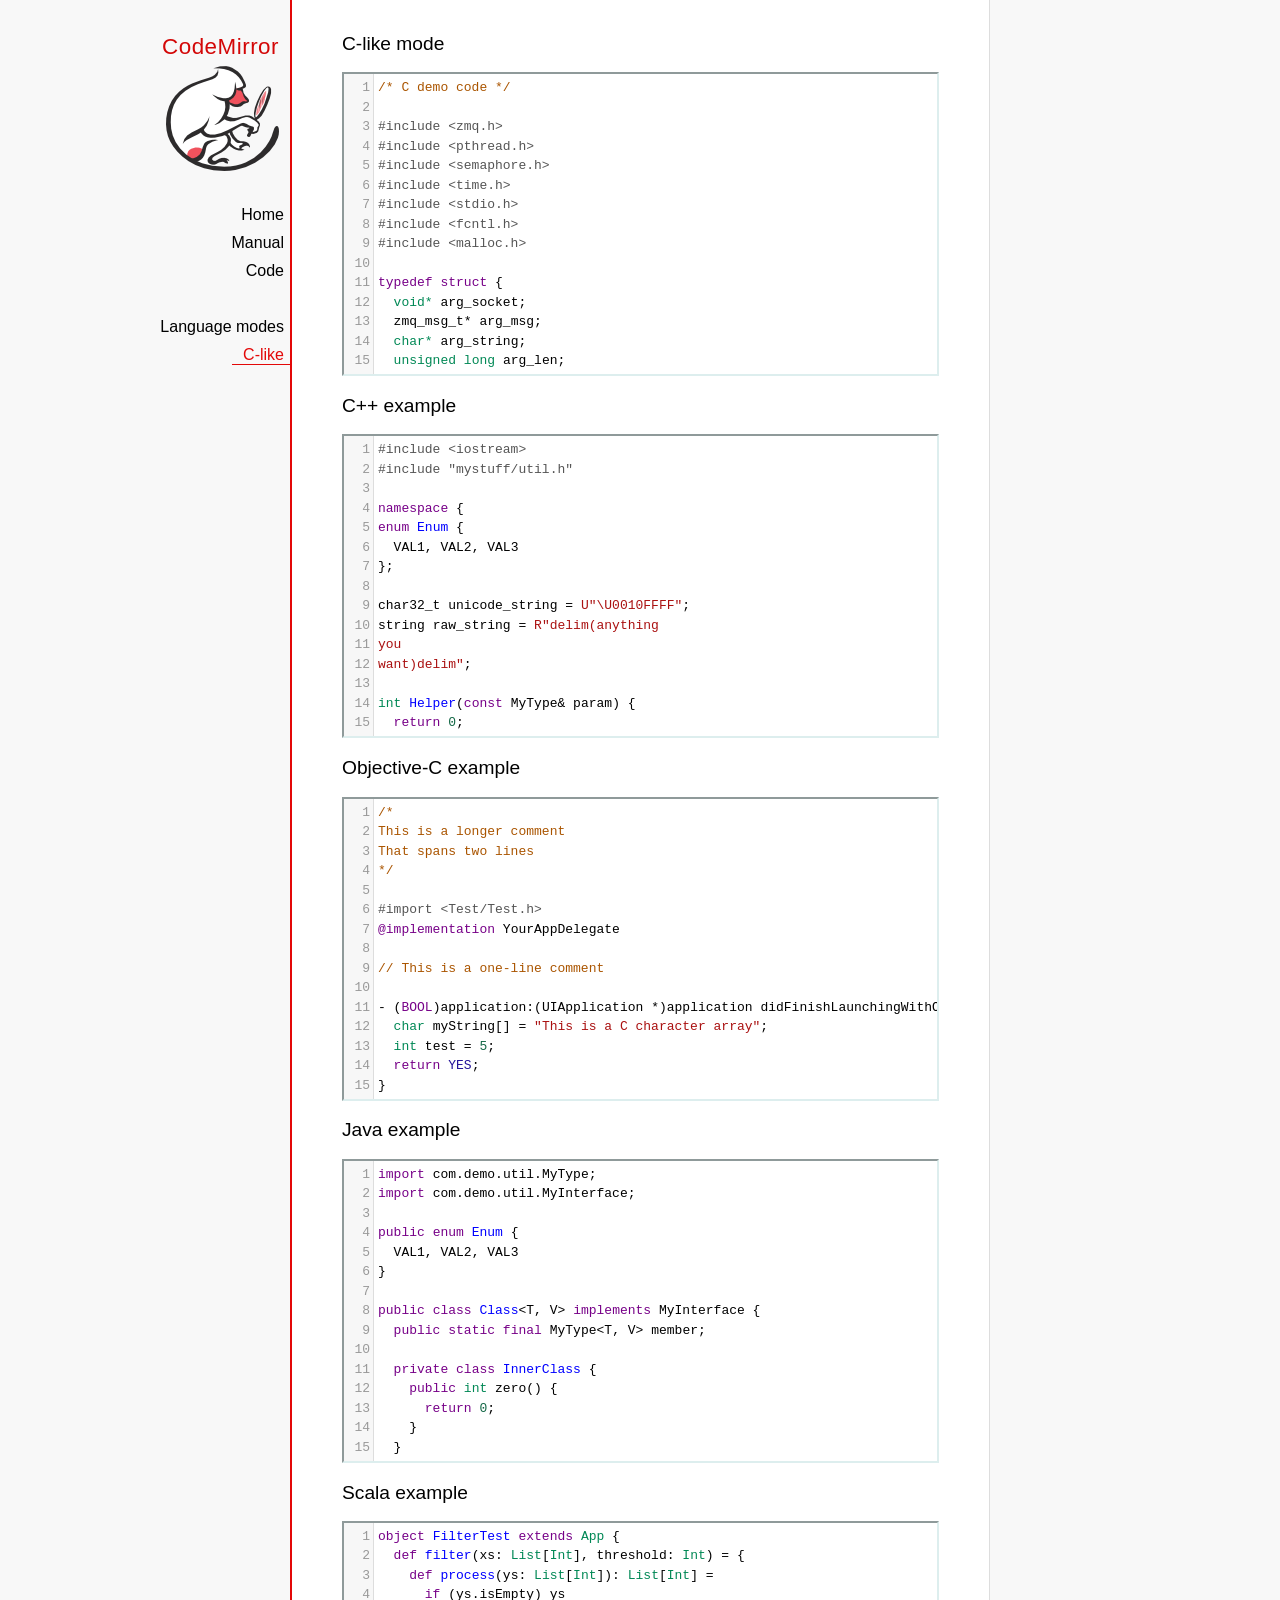
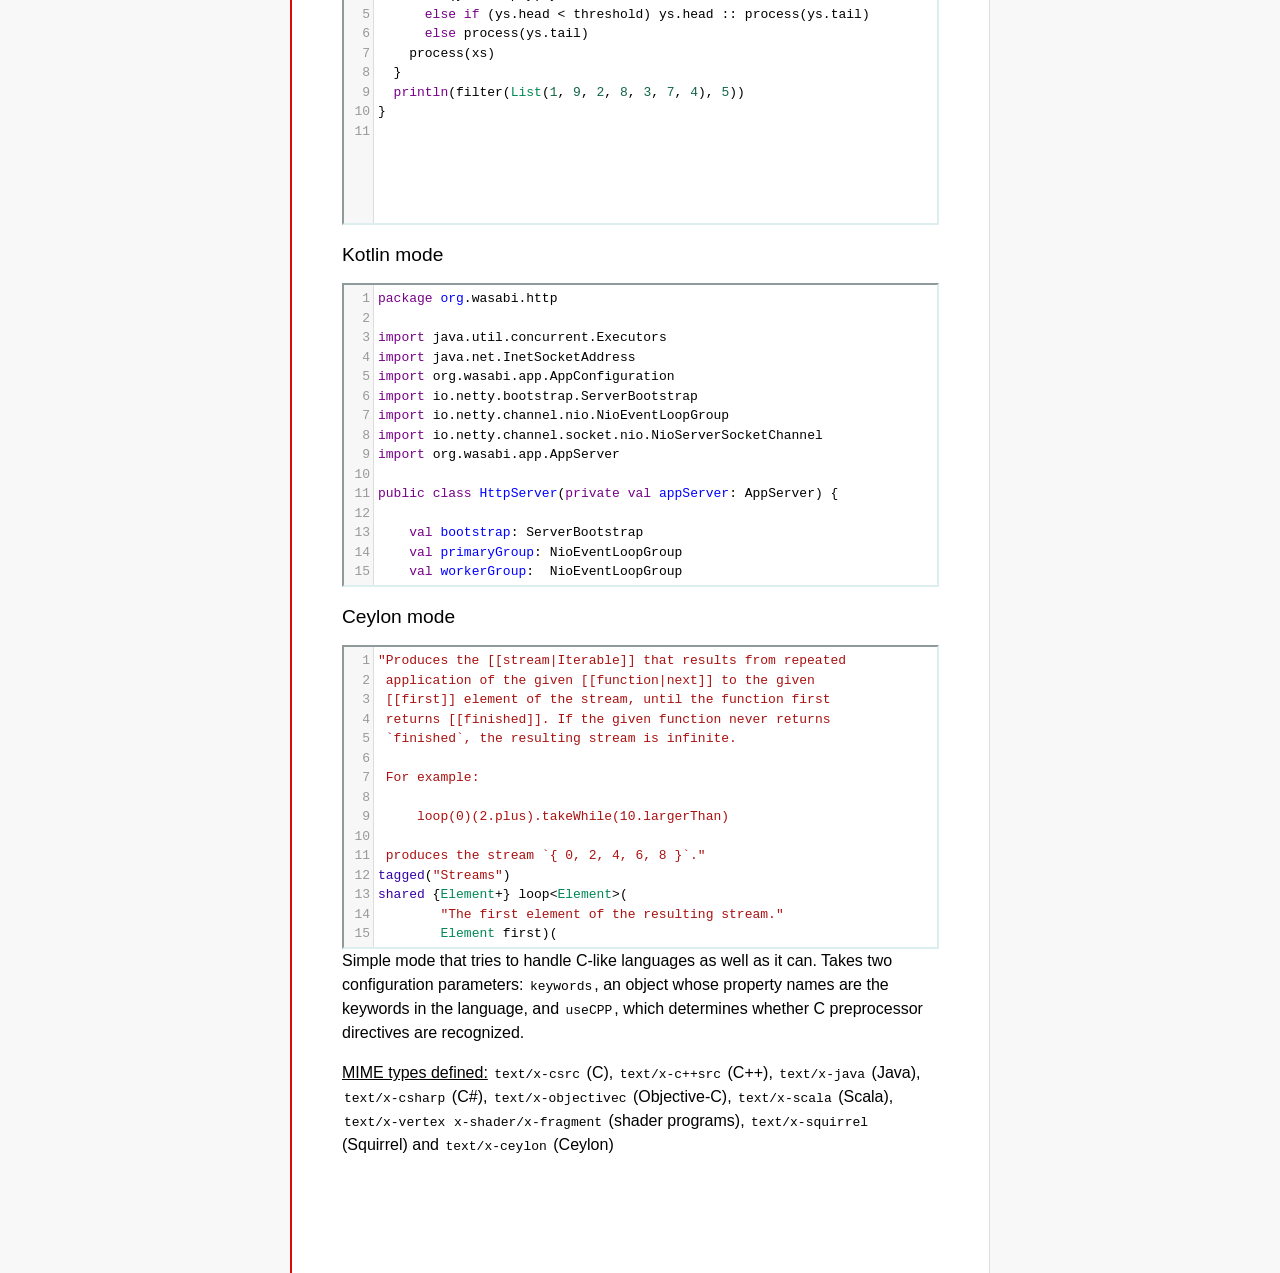
<file: src/main/resources/public/codemirror-5.13.2/mode/clike/index.html>
<!doctype html>

<title>CodeMirror: C-like mode</title>
<meta charset="utf-8"/>
<link rel=stylesheet href="../../doc/docs.css">

<link rel="stylesheet" href="../../lib/codemirror.css">
<script src="../../lib/codemirror.js"></script>
<script src="../../addon/edit/matchbrackets.js"></script>
<link rel="stylesheet" href="../../addon/hint/show-hint.css">
<script src="../../addon/hint/show-hint.js"></script>
<script src="clike.js"></script>
<style>.CodeMirror {border: 2px inset #dee;}</style>
<div id=nav>
  <a href="http://codemirror.net"><h1>CodeMirror</h1><img id=logo src="../../doc/logo.png"></a>

  <ul>
    <li><a href="../../index.html">Home</a>
    <li><a href="../../doc/manual.html">Manual</a>
    <li><a href="https://github.com/codemirror/codemirror">Code</a>
  </ul>
  <ul>
    <li><a href="../index.html">Language modes</a>
    <li><a class=active href="#">C-like</a>
  </ul>
</div>

<article>
<h2>C-like mode</h2>

<div><textarea id="c-code">
/* C demo code */

#include <zmq.h>
#include <pthread.h>
#include <semaphore.h>
#include <time.h>
#include <stdio.h>
#include <fcntl.h>
#include <malloc.h>

typedef struct {
  void* arg_socket;
  zmq_msg_t* arg_msg;
  char* arg_string;
  unsigned long arg_len;
  int arg_int, arg_command;

  int signal_fd;
  int pad;
  void* context;
  sem_t sem;
} acl_zmq_context;

#define p(X) (context->arg_##X)

void* zmq_thread(void* context_pointer) {
  acl_zmq_context* context = (acl_zmq_context*)context_pointer;
  char ok = 'K', err = 'X';
  int res;

  while (1) {
    while ((res = sem_wait(&amp;context->sem)) == EINTR);
    if (res) {write(context->signal_fd, &amp;err, 1); goto cleanup;}
    switch(p(command)) {
    case 0: goto cleanup;
    case 1: p(socket) = zmq_socket(context->context, p(int)); break;
    case 2: p(int) = zmq_close(p(socket)); break;
    case 3: p(int) = zmq_bind(p(socket), p(string)); break;
    case 4: p(int) = zmq_connect(p(socket), p(string)); break;
    case 5: p(int) = zmq_getsockopt(p(socket), p(int), (void*)p(string), &amp;p(len)); break;
    case 6: p(int) = zmq_setsockopt(p(socket), p(int), (void*)p(string), p(len)); break;
    case 7: p(int) = zmq_send(p(socket), p(msg), p(int)); break;
    case 8: p(int) = zmq_recv(p(socket), p(msg), p(int)); break;
    case 9: p(int) = zmq_poll(p(socket), p(int), p(len)); break;
    }
    p(command) = errno;
    write(context->signal_fd, &amp;ok, 1);
  }
 cleanup:
  close(context->signal_fd);
  free(context_pointer);
  return 0;
}

void* zmq_thread_init(void* zmq_context, int signal_fd) {
  acl_zmq_context* context = malloc(sizeof(acl_zmq_context));
  pthread_t thread;

  context->context = zmq_context;
  context->signal_fd = signal_fd;
  sem_init(&amp;context->sem, 1, 0);
  pthread_create(&amp;thread, 0, &amp;zmq_thread, context);
  pthread_detach(thread);
  return context;
}
</textarea></div>

<h2>C++ example</h2>

<div><textarea id="cpp-code">
#include <iostream>
#include "mystuff/util.h"

namespace {
enum Enum {
  VAL1, VAL2, VAL3
};

char32_t unicode_string = U"\U0010FFFF";
string raw_string = R"delim(anything
you
want)delim";

int Helper(const MyType& param) {
  return 0;
}
} // namespace

class ForwardDec;

template <class T, class V>
class Class : public BaseClass {
  const MyType<T, V> member_;

 public:
  const MyType<T, V>& Method() const {
    return member_;
  }

  void Method2(MyType<T, V>* value);
}

template <class T, class V>
void Class::Method2(MyType<T, V>* value) {
  std::out << 1 >> method();
  value->Method3(member_);
  member_ = value;
}
</textarea></div>

<h2>Objective-C example</h2>

<div><textarea id="objectivec-code">
/*
This is a longer comment
That spans two lines
*/

#import <Test/Test.h>
@implementation YourAppDelegate

// This is a one-line comment

- (BOOL)application:(UIApplication *)application didFinishLaunchingWithOptions:(NSDictionary *)launchOptions{
  char myString[] = "This is a C character array";
  int test = 5;
  return YES;
}
</textarea></div>

<h2>Java example</h2>

<div><textarea id="java-code">
import com.demo.util.MyType;
import com.demo.util.MyInterface;

public enum Enum {
  VAL1, VAL2, VAL3
}

public class Class<T, V> implements MyInterface {
  public static final MyType<T, V> member;
  
  private class InnerClass {
    public int zero() {
      return 0;
    }
  }

  @Override
  public MyType method() {
    return member;
  }

  public void method2(MyType<T, V> value) {
    method();
    value.method3();
    member = value;
  }
}
</textarea></div>

<h2>Scala example</h2>

<div><textarea id="scala-code">
object FilterTest extends App {
  def filter(xs: List[Int], threshold: Int) = {
    def process(ys: List[Int]): List[Int] =
      if (ys.isEmpty) ys
      else if (ys.head < threshold) ys.head :: process(ys.tail)
      else process(ys.tail)
    process(xs)
  }
  println(filter(List(1, 9, 2, 8, 3, 7, 4), 5))
}
</textarea></div>

<h2>Kotlin mode</h2>

<div><textarea id="kotlin-code">
package org.wasabi.http

import java.util.concurrent.Executors
import java.net.InetSocketAddress
import org.wasabi.app.AppConfiguration
import io.netty.bootstrap.ServerBootstrap
import io.netty.channel.nio.NioEventLoopGroup
import io.netty.channel.socket.nio.NioServerSocketChannel
import org.wasabi.app.AppServer

public class HttpServer(private val appServer: AppServer) {

    val bootstrap: ServerBootstrap
    val primaryGroup: NioEventLoopGroup
    val workerGroup:  NioEventLoopGroup

    init {
        // Define worker groups
        primaryGroup = NioEventLoopGroup()
        workerGroup = NioEventLoopGroup()

        // Initialize bootstrap of server
        bootstrap = ServerBootstrap()

        bootstrap.group(primaryGroup, workerGroup)
        bootstrap.channel(javaClass<NioServerSocketChannel>())
        bootstrap.childHandler(NettyPipelineInitializer(appServer))
    }

    public fun start(wait: Boolean = true) {
        val channel = bootstrap.bind(appServer.configuration.port)?.sync()?.channel()

        if (wait) {
            channel?.closeFuture()?.sync()
        }
    }

    public fun stop() {
        // Shutdown all event loops
        primaryGroup.shutdownGracefully()
        workerGroup.shutdownGracefully()

        // Wait till all threads are terminated
        primaryGroup.terminationFuture().sync()
        workerGroup.terminationFuture().sync()
    }
}
</textarea></div>

<h2>Ceylon mode</h2>

<div><textarea id="ceylon-code">
"Produces the [[stream|Iterable]] that results from repeated
 application of the given [[function|next]] to the given
 [[first]] element of the stream, until the function first
 returns [[finished]]. If the given function never returns 
 `finished`, the resulting stream is infinite.

 For example:

     loop(0)(2.plus).takeWhile(10.largerThan)

 produces the stream `{ 0, 2, 4, 6, 8 }`."
tagged("Streams")
shared {Element+} loop&lt;Element&gt;(
        "The first element of the resulting stream."
        Element first)(
        "The function that produces the next element of the
         stream, given the current element. The function may
         return [[finished]] to indicate the end of the 
         stream."
        Element|Finished next(Element element))
    =&gt; let (start = first)
    object satisfies {Element+} {
        first =&gt; start;
        empty =&gt; false;
        function nextElement(Element element)
                =&gt; next(element);
        iterator()
                =&gt; object satisfies Iterator&lt;Element&gt; {
            variable Element|Finished current = start;
            shared actual Element|Finished next() {
                if (!is Finished result = current) {
                    current = nextElement(result);
                    return result;
                }
                else {
                    return finished;
                }
            }
        };
    };
</textarea></div>

    <script>
      var cEditor = CodeMirror.fromTextArea(document.getElementById("c-code"), {
        lineNumbers: true,
        matchBrackets: true,
        mode: "text/x-csrc"
      });
      var cppEditor = CodeMirror.fromTextArea(document.getElementById("cpp-code"), {
        lineNumbers: true,
        matchBrackets: true,
        mode: "text/x-c++src"
      });
      var javaEditor = CodeMirror.fromTextArea(document.getElementById("java-code"), {
        lineNumbers: true,
        matchBrackets: true,
        mode: "text/x-java"
      });
      var objectivecEditor = CodeMirror.fromTextArea(document.getElementById("objectivec-code"), {
        lineNumbers: true,
        matchBrackets: true,
        mode: "text/x-objectivec"
      });
      var scalaEditor = CodeMirror.fromTextArea(document.getElementById("scala-code"), {
        lineNumbers: true,
        matchBrackets: true,
        mode: "text/x-scala"
      });
      var kotlinEditor = CodeMirror.fromTextArea(document.getElementById("kotlin-code"), {
          lineNumbers: true,
          matchBrackets: true,
          mode: "text/x-kotlin"
      });
      var ceylonEditor = CodeMirror.fromTextArea(document.getElementById("ceylon-code"), {
          lineNumbers: true,
          matchBrackets: true,
          mode: "text/x-ceylon"
      });
      var mac = CodeMirror.keyMap.default == CodeMirror.keyMap.macDefault;
      CodeMirror.keyMap.default[(mac ? "Cmd" : "Ctrl") + "-Space"] = "autocomplete";
    </script>

    <p>Simple mode that tries to handle C-like languages as well as it
    can. Takes two configuration parameters: <code>keywords</code>, an
    object whose property names are the keywords in the language,
    and <code>useCPP</code>, which determines whether C preprocessor
    directives are recognized.</p>

    <p><strong>MIME types defined:</strong> <code>text/x-csrc</code>
    (C), <code>text/x-c++src</code> (C++), <code>text/x-java</code>
    (Java), <code>text/x-csharp</code> (C#),
    <code>text/x-objectivec</code> (Objective-C),
    <code>text/x-scala</code> (Scala), <code>text/x-vertex</code>
    <code>x-shader/x-fragment</code> (shader programs),
    <code>text/x-squirrel</code> (Squirrel) and
    <code>text/x-ceylon</code> (Ceylon)</p>
</article>
</file>
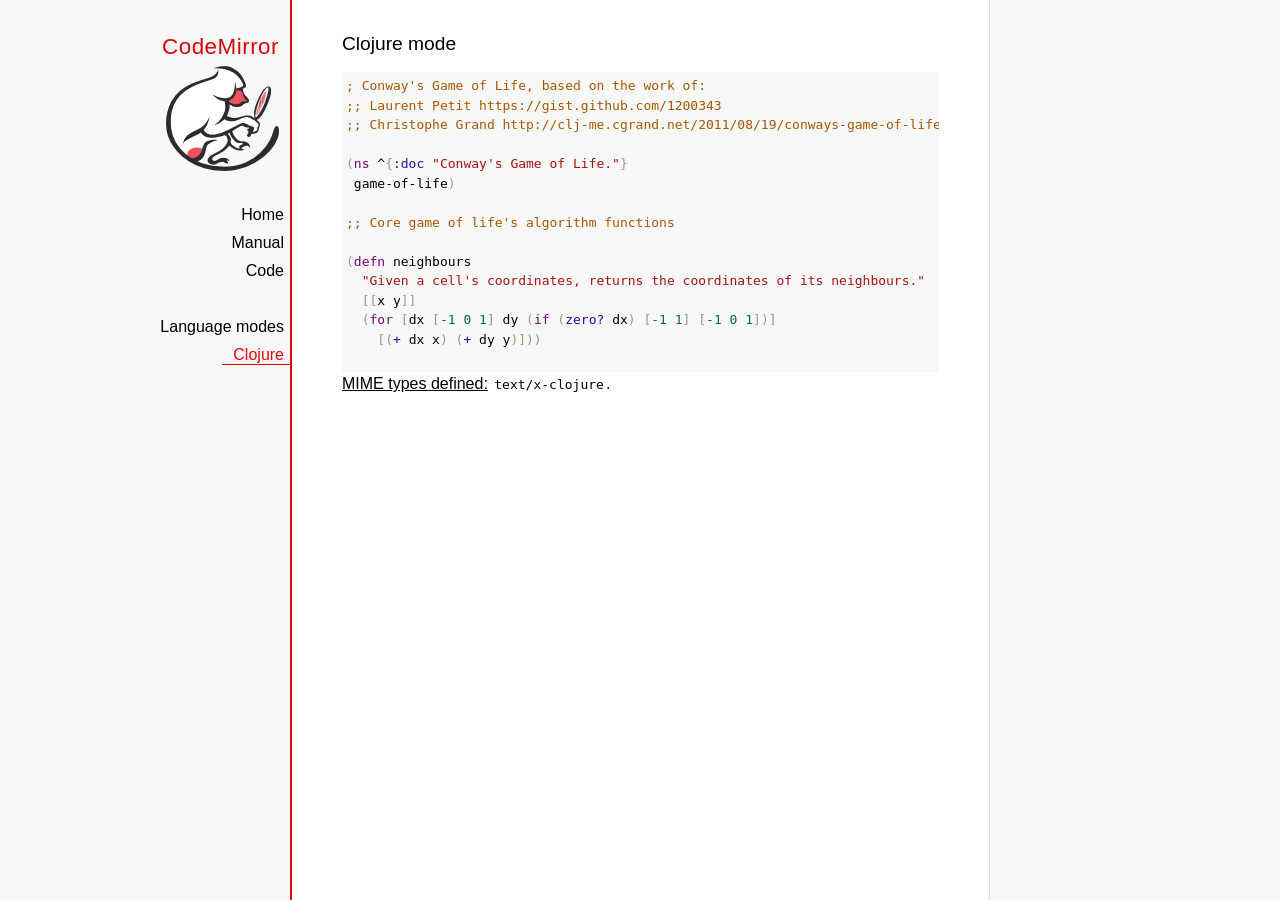
<file: src/main/resources/public/codemirror-5.13.2/mode/clojure/index.html>
<!doctype html>

<title>CodeMirror: Clojure mode</title>
<meta charset="utf-8"/>
<link rel=stylesheet href="../../doc/docs.css">

<link rel="stylesheet" href="../../lib/codemirror.css">
<script src="../../lib/codemirror.js"></script>
<script src="clojure.js"></script>
<style>.CodeMirror {background: #f8f8f8;}</style>
<div id=nav>
  <a href="http://codemirror.net"><h1>CodeMirror</h1><img id=logo src="../../doc/logo.png"></a>

  <ul>
    <li><a href="../../index.html">Home</a>
    <li><a href="../../doc/manual.html">Manual</a>
    <li><a href="https://github.com/codemirror/codemirror">Code</a>
  </ul>
  <ul>
    <li><a href="../index.html">Language modes</a>
    <li><a class=active href="#">Clojure</a>
  </ul>
</div>

<article>
<h2>Clojure mode</h2>
<form><textarea id="code" name="code">
; Conway's Game of Life, based on the work of:
;; Laurent Petit https://gist.github.com/1200343
;; Christophe Grand http://clj-me.cgrand.net/2011/08/19/conways-game-of-life

(ns ^{:doc "Conway's Game of Life."}
 game-of-life)

;; Core game of life's algorithm functions

(defn neighbours
  "Given a cell's coordinates, returns the coordinates of its neighbours."
  [[x y]]
  (for [dx [-1 0 1] dy (if (zero? dx) [-1 1] [-1 0 1])]
    [(+ dx x) (+ dy y)]))

(defn step
  "Given a set of living cells, computes the new set of living cells."
  [cells]
  (set (for [[cell n] (frequencies (mapcat neighbours cells))
             :when (or (= n 3) (and (= n 2) (cells cell)))]
         cell)))

;; Utility methods for displaying game on a text terminal

(defn print-board
  "Prints a board on *out*, representing a step in the game."
  [board w h]
  (doseq [x (range (inc w)) y (range (inc h))]
    (if (= y 0) (print "\n"))
    (print (if (board [x y]) "[X]" " . "))))

(defn display-grids
  "Prints a squence of boards on *out*, representing several steps."
  [grids w h]
  (doseq [board grids]
    (print-board board w h)
    (print "\n")))

;; Launches an example board

(def
  ^{:doc "board represents the initial set of living cells"}
   board #{[2 1] [2 2] [2 3]})

(display-grids (take 3 (iterate step board)) 5 5)

;; Let's play with characters
(println \1 \a \# \\
         \" \( \newline
         \} \" \space
         \tab \return \backspace
         \u1000 \uAaAa \u9F9F)

;; Let's play with numbers
(+ 1 -1 1/2 -1/2 -0.5 0.5)

</textarea></form>
    <script>
      var editor = CodeMirror.fromTextArea(document.getElementById("code"), {});
    </script>

    <p><strong>MIME types defined:</strong> <code>text/x-clojure</code>.</p>

  </article>
</file>
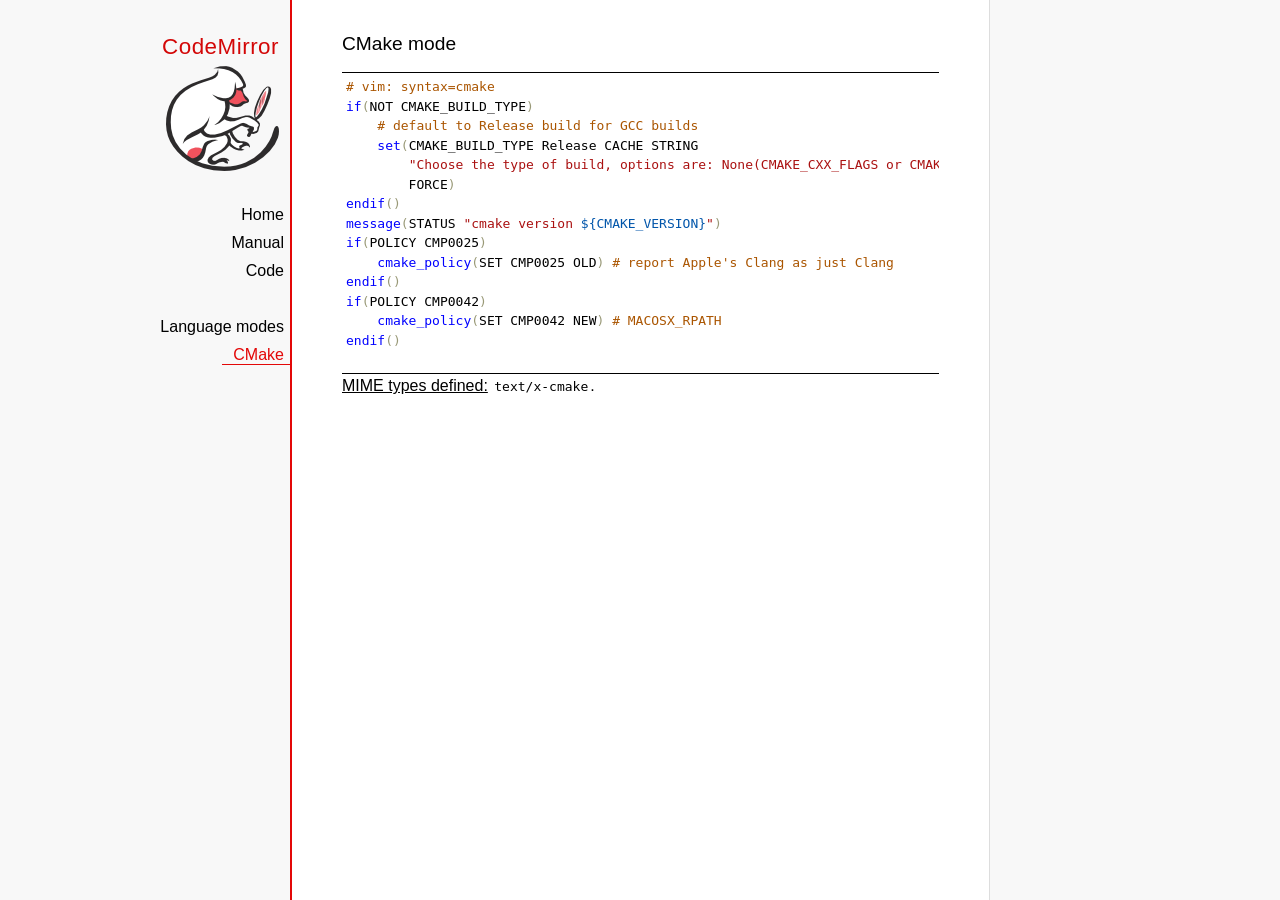
<file: src/main/resources/public/codemirror-5.13.2/mode/cmake/index.html>
<!doctype html>

<title>CodeMirror: CMake mode</title>
<meta charset="utf-8"/>
<link rel=stylesheet href="../../doc/docs.css">

<link rel="stylesheet" href="../../lib/codemirror.css">
<script src="../../lib/codemirror.js"></script>
<script src="../../addon/edit/matchbrackets.js"></script>
<script src="cmake.js"></script>
<style>
      .CodeMirror {border-top: 1px solid black; border-bottom: 1px solid black;}
      .cm-s-default span.cm-arrow { color: red; }
    </style>
<div id=nav>
  <a href="http://codemirror.net"><h1>CodeMirror</h1><img id=logo src="../../doc/logo.png"></a>

  <ul>
    <li><a href="../../index.html">Home</a>
    <li><a href="../../doc/manual.html">Manual</a>
    <li><a href="https://github.com/codemirror/codemirror">Code</a>
  </ul>
  <ul>
    <li><a href="../index.html">Language modes</a>
    <li><a class=active href="#">CMake</a>
  </ul>
</div>

<article>
<h2>CMake mode</h2>
<form><textarea id="code" name="code">
# vim: syntax=cmake
if(NOT CMAKE_BUILD_TYPE)
    # default to Release build for GCC builds
    set(CMAKE_BUILD_TYPE Release CACHE STRING
        "Choose the type of build, options are: None(CMAKE_CXX_FLAGS or CMAKE_C_FLAGS used) Debug Release RelWithDebInfo MinSizeRel."
        FORCE)
endif()
message(STATUS "cmake version ${CMAKE_VERSION}")
if(POLICY CMP0025)
    cmake_policy(SET CMP0025 OLD) # report Apple's Clang as just Clang
endif()
if(POLICY CMP0042)
    cmake_policy(SET CMP0042 NEW) # MACOSX_RPATH
endif()

project (x265)
cmake_minimum_required (VERSION 2.8.8) # OBJECT libraries require 2.8.8
include(CheckIncludeFiles)
include(CheckFunctionExists)
include(CheckSymbolExists)
include(CheckCXXCompilerFlag)

# X265_BUILD must be incremented each time the public API is changed
set(X265_BUILD 48)
configure_file("${PROJECT_SOURCE_DIR}/x265.def.in"
               "${PROJECT_BINARY_DIR}/x265.def")
configure_file("${PROJECT_SOURCE_DIR}/x265_config.h.in"
               "${PROJECT_BINARY_DIR}/x265_config.h")

SET(CMAKE_MODULE_PATH "${PROJECT_SOURCE_DIR}/cmake" "${CMAKE_MODULE_PATH}")

# System architecture detection
string(TOLOWER "${CMAKE_SYSTEM_PROCESSOR}" SYSPROC)
set(X86_ALIASES x86 i386 i686 x86_64 amd64)
list(FIND X86_ALIASES "${SYSPROC}" X86MATCH)
if("${SYSPROC}" STREQUAL "" OR X86MATCH GREATER "-1")
    message(STATUS "Detected x86 target processor")
    set(X86 1)
    add_definitions(-DX265_ARCH_X86=1)
    if("${CMAKE_SIZEOF_VOID_P}" MATCHES 8)
        set(X64 1)
        add_definitions(-DX86_64=1)
    endif()
elseif(${SYSPROC} STREQUAL "armv6l")
    message(STATUS "Detected ARM target processor")
    set(ARM 1)
    add_definitions(-DX265_ARCH_ARM=1 -DHAVE_ARMV6=1)
else()
    message(STATUS "CMAKE_SYSTEM_PROCESSOR value `${CMAKE_SYSTEM_PROCESSOR}` is unknown")
    message(STATUS "Please add this value near ${CMAKE_CURRENT_LIST_FILE}:${CMAKE_CURRENT_LIST_LINE}")
endif()

if(UNIX)
    list(APPEND PLATFORM_LIBS pthread)
    find_library(LIBRT rt)
    if(LIBRT)
        list(APPEND PLATFORM_LIBS rt)
    endif()
    find_package(Numa)
    if(NUMA_FOUND)
        list(APPEND CMAKE_REQUIRED_LIBRARIES ${NUMA_LIBRARY})
        check_symbol_exists(numa_node_of_cpu numa.h NUMA_V2)
        if(NUMA_V2)
            add_definitions(-DHAVE_LIBNUMA)
            message(STATUS "libnuma found, building with support for NUMA nodes")
            list(APPEND PLATFORM_LIBS ${NUMA_LIBRARY})
            link_directories(${NUMA_LIBRARY_DIR})
            include_directories(${NUMA_INCLUDE_DIR})
        endif()
    endif()
    mark_as_advanced(LIBRT NUMA_FOUND)
endif(UNIX)

if(X64 AND NOT WIN32)
    option(ENABLE_PIC "Enable Position Independent Code" ON)
else()
    option(ENABLE_PIC "Enable Position Independent Code" OFF)
endif(X64 AND NOT WIN32)

# Compiler detection
if(CMAKE_GENERATOR STREQUAL "Xcode")
  set(XCODE 1)
endif()
if (APPLE)
  add_definitions(-DMACOS)
endif()
</textarea></form>
    <script>
      var editor = CodeMirror.fromTextArea(document.getElementById("code"), {
        mode: "text/x-cmake",
        matchBrackets: true,
        indentUnit: 4
      });
    </script>

    <p><strong>MIME types defined:</strong> <code>text/x-cmake</code>.</p>

  </article>
</file>
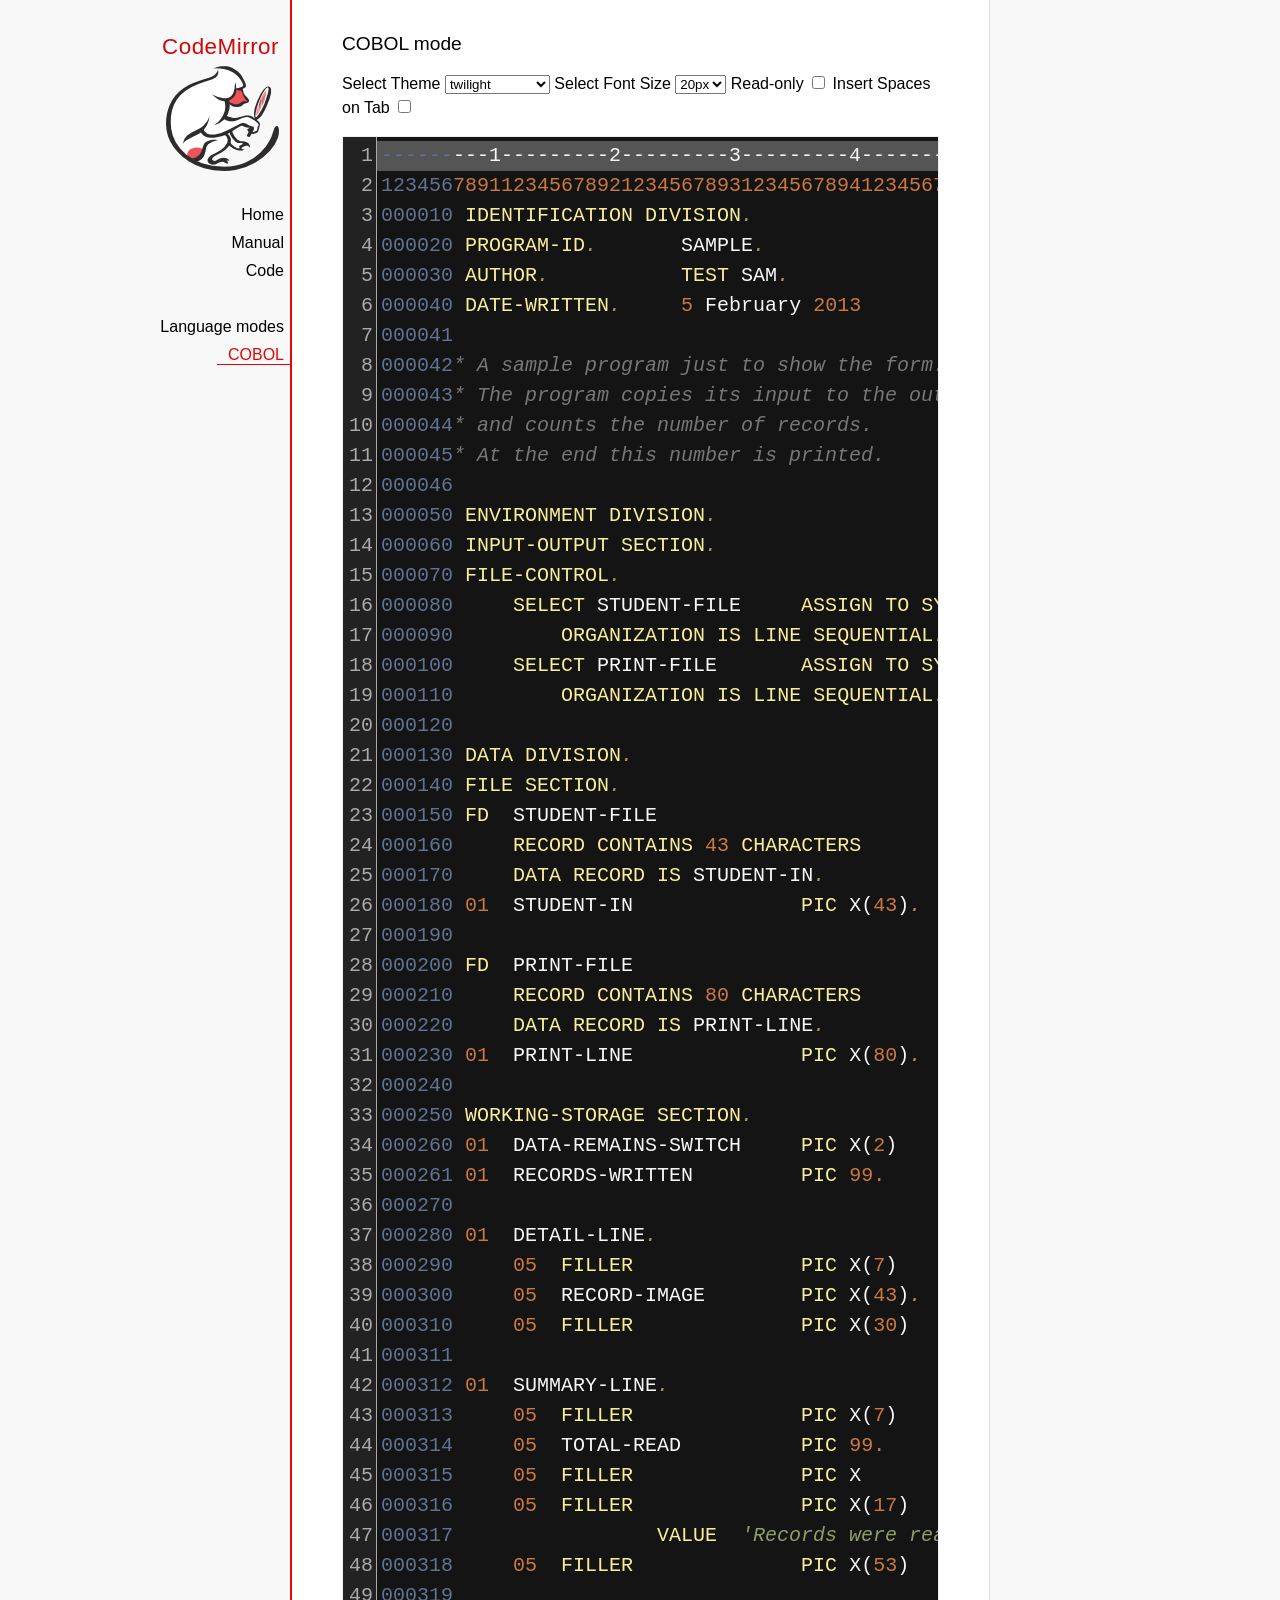
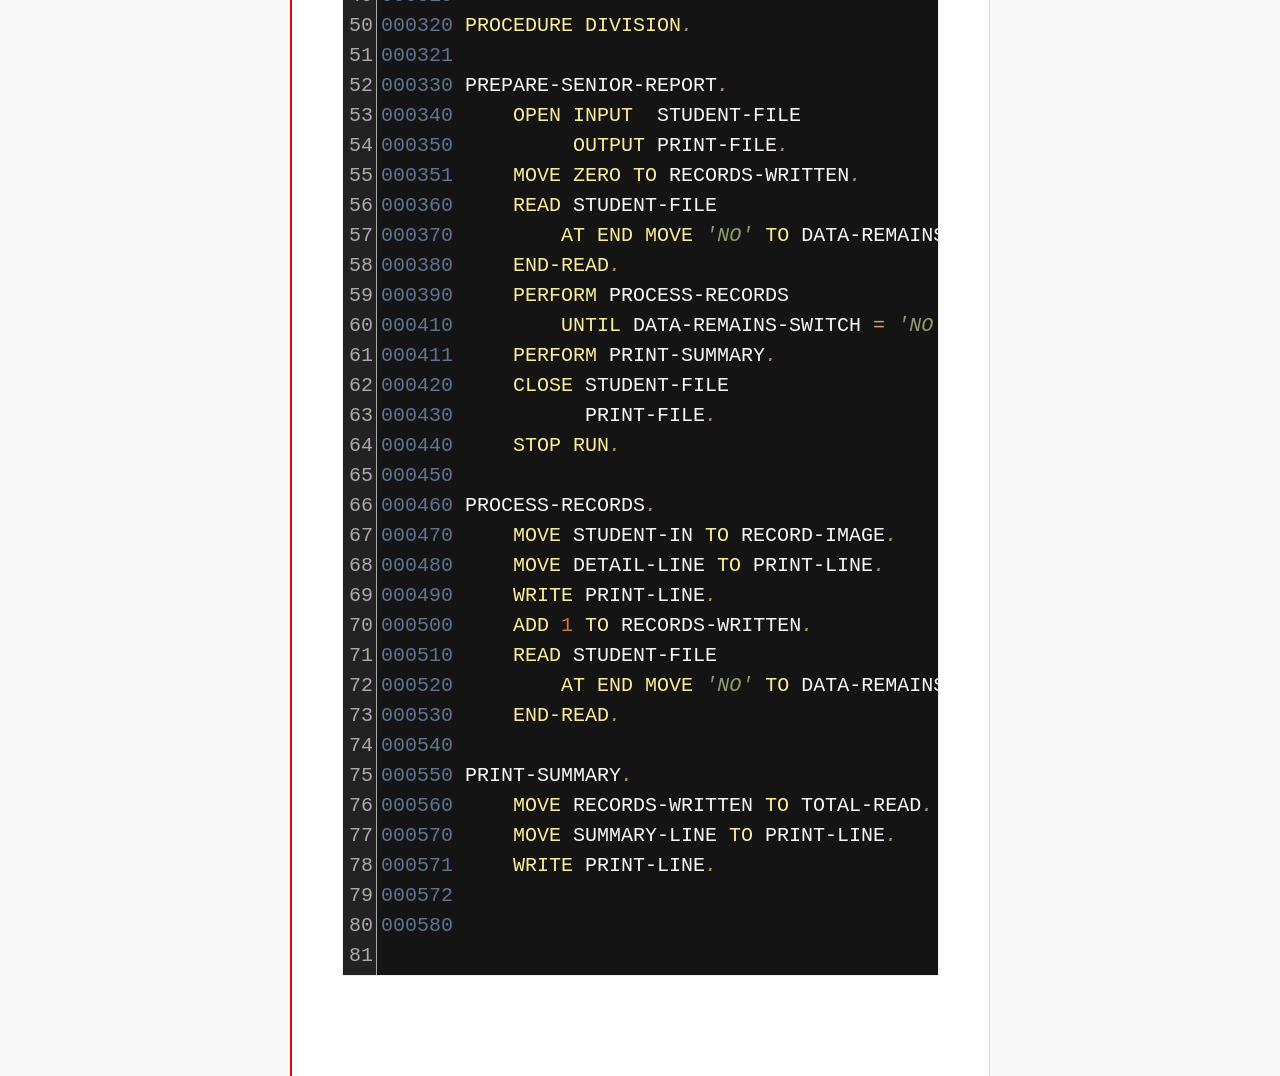
<file: src/main/resources/public/codemirror-5.13.2/mode/cobol/index.html>
<!doctype html>

<title>CodeMirror: COBOL mode</title>
<meta charset="utf-8"/>
<link rel=stylesheet href="../../doc/docs.css">

<link rel="stylesheet" href="../../lib/codemirror.css">
<link rel="stylesheet" href="../../theme/neat.css">
<link rel="stylesheet" href="../../theme/elegant.css">
<link rel="stylesheet" href="../../theme/erlang-dark.css">
<link rel="stylesheet" href="../../theme/night.css">
<link rel="stylesheet" href="../../theme/monokai.css">
<link rel="stylesheet" href="../../theme/cobalt.css">
<link rel="stylesheet" href="../../theme/eclipse.css">
<link rel="stylesheet" href="../../theme/rubyblue.css">
<link rel="stylesheet" href="../../theme/lesser-dark.css">
<link rel="stylesheet" href="../../theme/xq-dark.css">
<link rel="stylesheet" href="../../theme/xq-light.css">
<link rel="stylesheet" href="../../theme/ambiance.css">
<link rel="stylesheet" href="../../theme/blackboard.css">
<link rel="stylesheet" href="../../theme/vibrant-ink.css">
<link rel="stylesheet" href="../../theme/solarized.css">
<link rel="stylesheet" href="../../theme/twilight.css">
<link rel="stylesheet" href="../../theme/midnight.css">
<link rel="stylesheet" href="../../addon/dialog/dialog.css">
<script src="../../lib/codemirror.js"></script>
<script src="../../addon/edit/matchbrackets.js"></script>
<script src="cobol.js"></script>
<script src="../../addon/selection/active-line.js"></script>
<script src="../../addon/search/search.js"></script>
<script src="../../addon/dialog/dialog.js"></script>
<script src="../../addon/search/searchcursor.js"></script>
<style>
        .CodeMirror {
          border: 1px solid #eee;
          font-size : 20px;
          height : auto !important;
        }
        .CodeMirror-activeline-background {background: #555555 !important;}
    </style>
<div id=nav>
  <a href="http://codemirror.net"><h1>CodeMirror</h1><img id=logo src="../../doc/logo.png"></a>

  <ul>
    <li><a href="../../index.html">Home</a>
    <li><a href="../../doc/manual.html">Manual</a>
    <li><a href="https://github.com/codemirror/codemirror">Code</a>
  </ul>
  <ul>
    <li><a href="../index.html">Language modes</a>
    <li><a class=active href="#">COBOL</a>
  </ul>
</div>

<article>
<h2>COBOL mode</h2>

    <p> Select Theme <select onchange="selectTheme()" id="selectTheme">
        <option>default</option>
        <option>ambiance</option>
        <option>blackboard</option>
        <option>cobalt</option>
        <option>eclipse</option>
        <option>elegant</option>
        <option>erlang-dark</option>
        <option>lesser-dark</option>
        <option>midnight</option>
        <option>monokai</option>
        <option>neat</option>
        <option>night</option>
        <option>rubyblue</option>
        <option>solarized dark</option>
        <option>solarized light</option>
        <option selected>twilight</option>
        <option>vibrant-ink</option>
        <option>xq-dark</option>
        <option>xq-light</option>
    </select>    Select Font Size <select onchange="selectFontsize()" id="selectFontSize">
          <option value="13px">13px</option>
          <option value="14px">14px</option>
          <option value="16px">16px</option>
          <option value="18px">18px</option>
          <option value="20px" selected="selected">20px</option>
          <option value="24px">24px</option>
          <option value="26px">26px</option>
          <option value="28px">28px</option>
          <option value="30px">30px</option>
          <option value="32px">32px</option>
          <option value="34px">34px</option>
          <option value="36px">36px</option>
        </select>
<label for="checkBoxReadOnly">Read-only</label>
<input type="checkbox" id="checkBoxReadOnly" onchange="selectReadOnly()">
<label for="id_tabToIndentSpace">Insert Spaces on Tab</label>
<input type="checkbox" id="id_tabToIndentSpace" onchange="tabToIndentSpace()">
</p>
<textarea id="code" name="code">
---------1---------2---------3---------4---------5---------6---------7---------8
12345678911234567892123456789312345678941234567895123456789612345678971234567898
000010 IDENTIFICATION DIVISION.                                        MODTGHERE
000020 PROGRAM-ID.       SAMPLE.
000030 AUTHOR.           TEST SAM. 
000040 DATE-WRITTEN.     5 February 2013
000041
000042* A sample program just to show the form.
000043* The program copies its input to the output,
000044* and counts the number of records.
000045* At the end this number is printed.
000046
000050 ENVIRONMENT DIVISION.
000060 INPUT-OUTPUT SECTION.
000070 FILE-CONTROL.
000080     SELECT STUDENT-FILE     ASSIGN TO SYSIN
000090         ORGANIZATION IS LINE SEQUENTIAL.
000100     SELECT PRINT-FILE       ASSIGN TO SYSOUT
000110         ORGANIZATION IS LINE SEQUENTIAL.
000120
000130 DATA DIVISION.
000140 FILE SECTION.
000150 FD  STUDENT-FILE
000160     RECORD CONTAINS 43 CHARACTERS
000170     DATA RECORD IS STUDENT-IN.
000180 01  STUDENT-IN              PIC X(43).
000190
000200 FD  PRINT-FILE
000210     RECORD CONTAINS 80 CHARACTERS
000220     DATA RECORD IS PRINT-LINE.
000230 01  PRINT-LINE              PIC X(80).
000240
000250 WORKING-STORAGE SECTION.
000260 01  DATA-REMAINS-SWITCH     PIC X(2)      VALUE SPACES.
000261 01  RECORDS-WRITTEN         PIC 99.
000270
000280 01  DETAIL-LINE.
000290     05  FILLER              PIC X(7)      VALUE SPACES.
000300     05  RECORD-IMAGE        PIC X(43).
000310     05  FILLER              PIC X(30)     VALUE SPACES.
000311 
000312 01  SUMMARY-LINE.
000313     05  FILLER              PIC X(7)      VALUE SPACES.
000314     05  TOTAL-READ          PIC 99.
000315     05  FILLER              PIC X         VALUE SPACE.
000316     05  FILLER              PIC X(17)     
000317                 VALUE  'Records were read'.
000318     05  FILLER              PIC X(53)     VALUE SPACES.
000319
000320 PROCEDURE DIVISION.
000321
000330 PREPARE-SENIOR-REPORT.
000340     OPEN INPUT  STUDENT-FILE
000350          OUTPUT PRINT-FILE.
000351     MOVE ZERO TO RECORDS-WRITTEN.
000360     READ STUDENT-FILE
000370         AT END MOVE 'NO' TO DATA-REMAINS-SWITCH
000380     END-READ.
000390     PERFORM PROCESS-RECORDS
000410         UNTIL DATA-REMAINS-SWITCH = 'NO'.
000411     PERFORM PRINT-SUMMARY.
000420     CLOSE STUDENT-FILE
000430           PRINT-FILE.
000440     STOP RUN.
000450
000460 PROCESS-RECORDS.
000470     MOVE STUDENT-IN TO RECORD-IMAGE.
000480     MOVE DETAIL-LINE TO PRINT-LINE.
000490     WRITE PRINT-LINE.
000500     ADD 1 TO RECORDS-WRITTEN.
000510     READ STUDENT-FILE
000520         AT END MOVE 'NO' TO DATA-REMAINS-SWITCH
000530     END-READ. 
000540
000550 PRINT-SUMMARY.
000560     MOVE RECORDS-WRITTEN TO TOTAL-READ.
000570     MOVE SUMMARY-LINE TO PRINT-LINE.
000571     WRITE PRINT-LINE. 
000572
000580
</textarea>
    <script>
      var editor = CodeMirror.fromTextArea(document.getElementById("code"), {
        lineNumbers: true,
        matchBrackets: true,
        mode: "text/x-cobol",
        theme : "twilight",
        styleActiveLine: true,
        showCursorWhenSelecting : true,  
      });
      function selectTheme() {
        var themeInput = document.getElementById("selectTheme");
        var theme = themeInput.options[themeInput.selectedIndex].innerHTML;
        editor.setOption("theme", theme);
      }
      function selectFontsize() {
        var fontSizeInput = document.getElementById("selectFontSize");
        var fontSize = fontSizeInput.options[fontSizeInput.selectedIndex].innerHTML;
        editor.getWrapperElement().style.fontSize = fontSize;
        editor.refresh();
      }
      function selectReadOnly() {
        editor.setOption("readOnly", document.getElementById("checkBoxReadOnly").checked);
      }
      function tabToIndentSpace() {
        if (document.getElementById("id_tabToIndentSpace").checked) {
            editor.setOption("extraKeys", {Tab: function(cm) { cm.replaceSelection("    ", "end"); }});
        } else {
            editor.setOption("extraKeys", {Tab: function(cm) { cm.replaceSelection("    ", "end"); }});
        }
      }
    </script>
  </article>
</file>
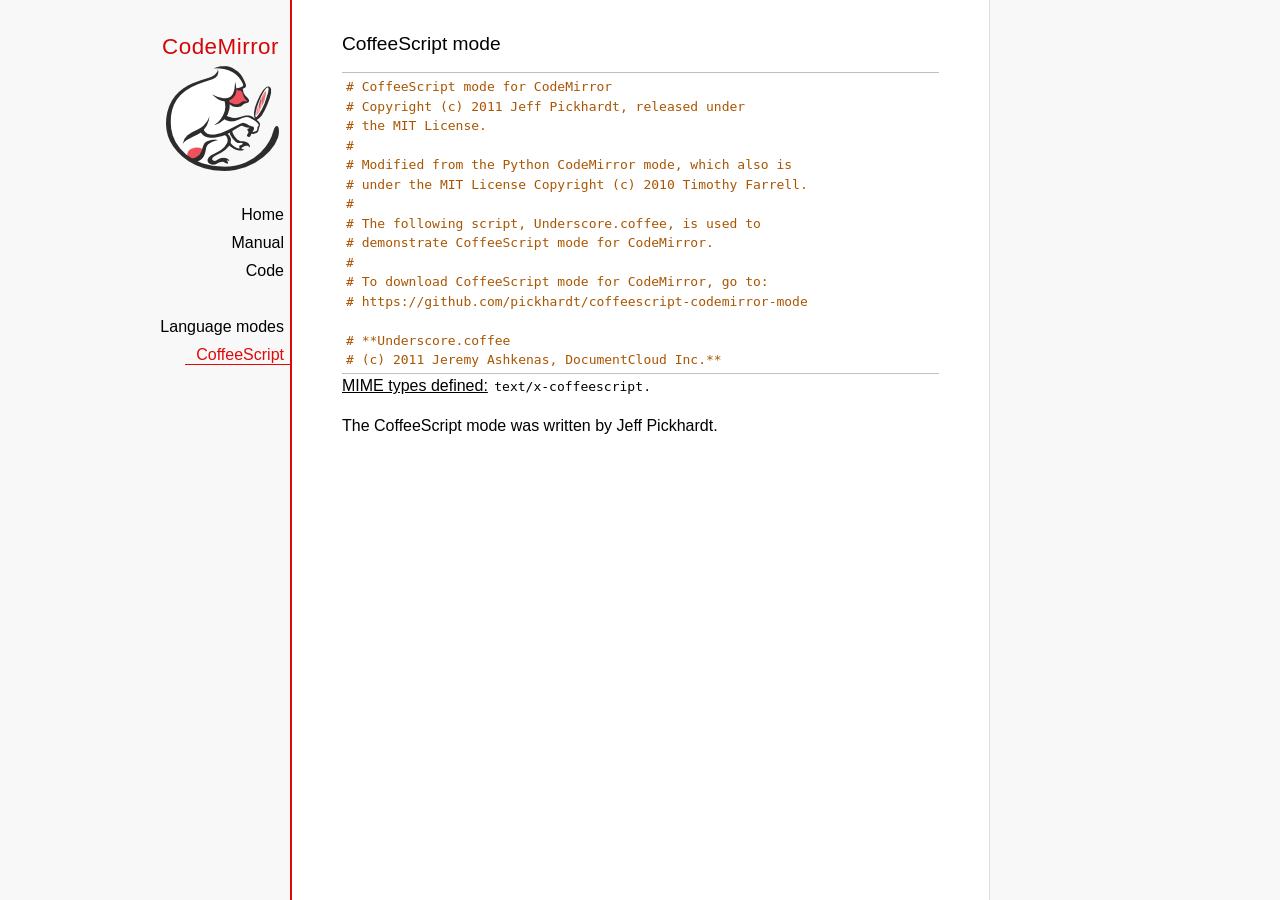
<file: src/main/resources/public/codemirror-5.13.2/mode/coffeescript/index.html>
<!doctype html>

<title>CodeMirror: CoffeeScript mode</title>
<meta charset="utf-8"/>
<link rel=stylesheet href="../../doc/docs.css">

<link rel="stylesheet" href="../../lib/codemirror.css">
<script src="../../lib/codemirror.js"></script>
<script src="coffeescript.js"></script>
<style>.CodeMirror {border-top: 1px solid silver; border-bottom: 1px solid silver;}</style>
<div id=nav>
  <a href="http://codemirror.net"><h1>CodeMirror</h1><img id=logo src="../../doc/logo.png"></a>

  <ul>
    <li><a href="../../index.html">Home</a>
    <li><a href="../../doc/manual.html">Manual</a>
    <li><a href="https://github.com/codemirror/codemirror">Code</a>
  </ul>
  <ul>
    <li><a href="../index.html">Language modes</a>
    <li><a class=active href="#">CoffeeScript</a>
  </ul>
</div>

<article>
<h2>CoffeeScript mode</h2>
<form><textarea id="code" name="code">
# CoffeeScript mode for CodeMirror
# Copyright (c) 2011 Jeff Pickhardt, released under
# the MIT License.
#
# Modified from the Python CodeMirror mode, which also is 
# under the MIT License Copyright (c) 2010 Timothy Farrell.
#
# The following script, Underscore.coffee, is used to 
# demonstrate CoffeeScript mode for CodeMirror.
#
# To download CoffeeScript mode for CodeMirror, go to:
# https://github.com/pickhardt/coffeescript-codemirror-mode

# **Underscore.coffee
# (c) 2011 Jeremy Ashkenas, DocumentCloud Inc.**
# Underscore is freely distributable under the terms of the
# [MIT license](http://en.wikipedia.org/wiki/MIT_License).
# Portions of Underscore are inspired by or borrowed from
# [Prototype.js](http://prototypejs.org/api), Oliver Steele's
# [Functional](http://osteele.com), and John Resig's
# [Micro-Templating](http://ejohn.org).
# For all details and documentation:
# http://documentcloud.github.com/underscore/


# Baseline setup
# --------------

# Establish the root object, `window` in the browser, or `global` on the server.
root = this


# Save the previous value of the `_` variable.
previousUnderscore = root._

### Multiline
    comment
###

# Establish the object that gets thrown to break out of a loop iteration.
# `StopIteration` is SOP on Mozilla.
breaker = if typeof(StopIteration) is 'undefined' then '__break__' else StopIteration


#### Docco style single line comment (title)


# Helper function to escape **RegExp** contents, because JS doesn't have one.
escapeRegExp = (string) -> string.replace(/([.*+?^${}()|[\]\/\\])/g, '\\$1')


# Save bytes in the minified (but not gzipped) version:
ArrayProto = Array.prototype
ObjProto = Object.prototype


# Create quick reference variables for speed access to core prototypes.
slice = ArrayProto.slice
unshift = ArrayProto.unshift
toString = ObjProto.toString
hasOwnProperty = ObjProto.hasOwnProperty
propertyIsEnumerable = ObjProto.propertyIsEnumerable


# All **ECMA5** native implementations we hope to use are declared here.
nativeForEach = ArrayProto.forEach
nativeMap = ArrayProto.map
nativeReduce = ArrayProto.reduce
nativeReduceRight = ArrayProto.reduceRight
nativeFilter = ArrayProto.filter
nativeEvery = ArrayProto.every
nativeSome = ArrayProto.some
nativeIndexOf = ArrayProto.indexOf
nativeLastIndexOf = ArrayProto.lastIndexOf
nativeIsArray = Array.isArray
nativeKeys = Object.keys


# Create a safe reference to the Underscore object for use below.
_ = (obj) -> new wrapper(obj)


# Export the Underscore object for **CommonJS**.
if typeof(exports) != 'undefined' then exports._ = _


# Export Underscore to global scope.
root._ = _


# Current version.
_.VERSION = '1.1.0'


# Collection Functions
# --------------------

# The cornerstone, an **each** implementation.
# Handles objects implementing **forEach**, arrays, and raw objects.
_.each = (obj, iterator, context) ->
  try
    if nativeForEach and obj.forEach is nativeForEach
      obj.forEach iterator, context
    else if _.isNumber obj.length
      iterator.call context, obj[i], i, obj for i in [0...obj.length]
    else
      iterator.call context, val, key, obj for own key, val of obj
  catch e
    throw e if e isnt breaker
  obj


# Return the results of applying the iterator to each element. Use JavaScript
# 1.6's version of **map**, if possible.
_.map = (obj, iterator, context) ->
  return obj.map(iterator, context) if nativeMap and obj.map is nativeMap
  results = []
  _.each obj, (value, index, list) ->
    results.push iterator.call context, value, index, list
  results


# **Reduce** builds up a single result from a list of values. Also known as
# **inject**, or **foldl**. Uses JavaScript 1.8's version of **reduce**, if possible.
_.reduce = (obj, iterator, memo, context) ->
  if nativeReduce and obj.reduce is nativeReduce
    iterator = _.bind iterator, context if context
    return obj.reduce iterator, memo
  _.each obj, (value, index, list) ->
    memo = iterator.call context, memo, value, index, list
  memo


# The right-associative version of **reduce**, also known as **foldr**. Uses
# JavaScript 1.8's version of **reduceRight**, if available.
_.reduceRight = (obj, iterator, memo, context) ->
  if nativeReduceRight and obj.reduceRight is nativeReduceRight
    iterator = _.bind iterator, context if context
    return obj.reduceRight iterator, memo
  reversed = _.clone(_.toArray(obj)).reverse()
  _.reduce reversed, iterator, memo, context


# Return the first value which passes a truth test.
_.detect = (obj, iterator, context) ->
  result = null
  _.each obj, (value, index, list) ->
    if iterator.call context, value, index, list
      result = value
      _.breakLoop()
  result


# Return all the elements that pass a truth test. Use JavaScript 1.6's
# **filter**, if it exists.
_.filter = (obj, iterator, context) ->
  return obj.filter iterator, context if nativeFilter and obj.filter is nativeFilter
  results = []
  _.each obj, (value, index, list) ->
    results.push value if iterator.call context, value, index, list
  results


# Return all the elements for which a truth test fails.
_.reject = (obj, iterator, context) ->
  results = []
  _.each obj, (value, index, list) ->
    results.push value if not iterator.call context, value, index, list
  results


# Determine whether all of the elements match a truth test. Delegate to
# JavaScript 1.6's **every**, if it is present.
_.every = (obj, iterator, context) ->
  iterator ||= _.identity
  return obj.every iterator, context if nativeEvery and obj.every is nativeEvery
  result = true
  _.each obj, (value, index, list) ->
    _.breakLoop() unless (result = result and iterator.call(context, value, index, list))
  result


# Determine if at least one element in the object matches a truth test. Use
# JavaScript 1.6's **some**, if it exists.
_.some = (obj, iterator, context) ->
  iterator ||= _.identity
  return obj.some iterator, context if nativeSome and obj.some is nativeSome
  result = false
  _.each obj, (value, index, list) ->
    _.breakLoop() if (result = iterator.call(context, value, index, list))
  result


# Determine if a given value is included in the array or object,
# based on `===`.
_.include = (obj, target) ->
  return _.indexOf(obj, target) isnt -1 if nativeIndexOf and obj.indexOf is nativeIndexOf
  return true for own key, val of obj when val is target
  false


# Invoke a method with arguments on every item in a collection.
_.invoke = (obj, method) ->
  args = _.rest arguments, 2
  (if method then val[method] else val).apply(val, args) for val in obj


# Convenience version of a common use case of **map**: fetching a property.
_.pluck = (obj, key) ->
  _.map(obj, (val) -> val[key])


# Return the maximum item or (item-based computation).
_.max = (obj, iterator, context) ->
  return Math.max.apply(Math, obj) if not iterator and _.isArray(obj)
  result = computed: -Infinity
  _.each obj, (value, index, list) ->
    computed = if iterator then iterator.call(context, value, index, list) else value
    computed >= result.computed and (result = {value: value, computed: computed})
  result.value


# Return the minimum element (or element-based computation).
_.min = (obj, iterator, context) ->
  return Math.min.apply(Math, obj) if not iterator and _.isArray(obj)
  result = computed: Infinity
  _.each obj, (value, index, list) ->
    computed = if iterator then iterator.call(context, value, index, list) else value
    computed < result.computed and (result = {value: value, computed: computed})
  result.value


# Sort the object's values by a criterion produced by an iterator.
_.sortBy = (obj, iterator, context) ->
  _.pluck(((_.map obj, (value, index, list) ->
    {value: value, criteria: iterator.call(context, value, index, list)}
  ).sort((left, right) ->
    a = left.criteria; b = right.criteria
    if a < b then -1 else if a > b then 1 else 0
  )), 'value')


# Use a comparator function to figure out at what index an object should
# be inserted so as to maintain order. Uses binary search.
_.sortedIndex = (array, obj, iterator) ->
  iterator ||= _.identity
  low = 0
  high = array.length
  while low < high
    mid = (low + high) >> 1
    if iterator(array[mid]) < iterator(obj) then low = mid + 1 else high = mid
  low


# Convert anything iterable into a real, live array.
_.toArray = (iterable) ->
  return [] if (!iterable)
  return iterable.toArray() if (iterable.toArray)
  return iterable if (_.isArray(iterable))
  return slice.call(iterable) if (_.isArguments(iterable))
  _.values(iterable)


# Return the number of elements in an object.
_.size = (obj) -> _.toArray(obj).length


# Array Functions
# ---------------

# Get the first element of an array. Passing `n` will return the first N
# values in the array. Aliased as **head**. The `guard` check allows it to work
# with **map**.
_.first = (array, n, guard) ->
  if n and not guard then slice.call(array, 0, n) else array[0]


# Returns everything but the first entry of the array. Aliased as **tail**.
# Especially useful on the arguments object. Passing an `index` will return
# the rest of the values in the array from that index onward. The `guard`
# check allows it to work with **map**.
_.rest = (array, index, guard) ->
  slice.call(array, if _.isUndefined(index) or guard then 1 else index)


# Get the last element of an array.
_.last = (array) -> array[array.length - 1]


# Trim out all falsy values from an array.
_.compact = (array) -> item for item in array when item


# Return a completely flattened version of an array.
_.flatten = (array) ->
  _.reduce array, (memo, value) ->
    return memo.concat(_.flatten(value)) if _.isArray value
    memo.push value
    memo
  , []


# Return a version of the array that does not contain the specified value(s).
_.without = (array) ->
  values = _.rest arguments
  val for val in _.toArray(array) when not _.include values, val


# Produce a duplicate-free version of the array. If the array has already
# been sorted, you have the option of using a faster algorithm.
_.uniq = (array, isSorted) ->
  memo = []
  for el, i in _.toArray array
    memo.push el if i is 0 || (if isSorted is true then _.last(memo) isnt el else not _.include(memo, el))
  memo


# Produce an array that contains every item shared between all the
# passed-in arrays.
_.intersect = (array) ->
  rest = _.rest arguments
  _.select _.uniq(array), (item) ->
    _.all rest, (other) ->
      _.indexOf(other, item) >= 0


# Zip together multiple lists into a single array -- elements that share
# an index go together.
_.zip = ->
  length = _.max _.pluck arguments, 'length'
  results = new Array length
  for i in [0...length]
    results[i] = _.pluck arguments, String i
  results


# If the browser doesn't supply us with **indexOf** (I'm looking at you, MSIE),
# we need this function. Return the position of the first occurrence of an
# item in an array, or -1 if the item is not included in the array.
_.indexOf = (array, item) ->
  return array.indexOf item if nativeIndexOf and array.indexOf is nativeIndexOf
  i = 0; l = array.length
  while l - i
    if array[i] is item then return i else i++
  -1


# Provide JavaScript 1.6's **lastIndexOf**, delegating to the native function,
# if possible.
_.lastIndexOf = (array, item) ->
  return array.lastIndexOf(item) if nativeLastIndexOf and array.lastIndexOf is nativeLastIndexOf
  i = array.length
  while i
    if array[i] is item then return i else i--
  -1


# Generate an integer Array containing an arithmetic progression. A port of
# [the native Python **range** function](http://docs.python.org/library/functions.html#range).
_.range = (start, stop, step) ->
  a = arguments
  solo = a.length <= 1
  i = start = if solo then 0 else a[0]
  stop = if solo then a[0] else a[1]
  step = a[2] or 1
  len = Math.ceil((stop - start) / step)
  return [] if len <= 0
  range = new Array len
  idx = 0
  loop
    return range if (if step > 0 then i - stop else stop - i) >= 0
    range[idx] = i
    idx++
    i+= step


# Function Functions
# ------------------

# Create a function bound to a given object (assigning `this`, and arguments,
# optionally). Binding with arguments is also known as **curry**.
_.bind = (func, obj) ->
  args = _.rest arguments, 2
  -> func.apply obj or root, args.concat arguments


# Bind all of an object's methods to that object. Useful for ensuring that
# all callbacks defined on an object belong to it.
_.bindAll = (obj) ->
  funcs = if arguments.length > 1 then _.rest(arguments) else _.functions(obj)
  _.each funcs, (f) -> obj[f] = _.bind obj[f], obj
  obj


# Delays a function for the given number of milliseconds, and then calls
# it with the arguments supplied.
_.delay = (func, wait) ->
  args = _.rest arguments, 2
  setTimeout((-> func.apply(func, args)), wait)


# Memoize an expensive function by storing its results.
_.memoize = (func, hasher) ->
  memo = {}
  hasher or= _.identity
  ->
    key = hasher.apply this, arguments
    return memo[key] if key of memo
    memo[key] = func.apply this, arguments


# Defers a function, scheduling it to run after the current call stack has
# cleared.
_.defer = (func) ->
  _.delay.apply _, [func, 1].concat _.rest arguments


# Returns the first function passed as an argument to the second,
# allowing you to adjust arguments, run code before and after, and
# conditionally execute the original function.
_.wrap = (func, wrapper) ->
  -> wrapper.apply wrapper, [func].concat arguments


# Returns a function that is the composition of a list of functions, each
# consuming the return value of the function that follows.
_.compose = ->
  funcs = arguments
  ->
    args = arguments
    for i in [funcs.length - 1..0] by -1
      args = [funcs[i].apply(this, args)]
    args[0]


# Object Functions
# ----------------

# Retrieve the names of an object's properties.
_.keys = nativeKeys or (obj) ->
  return _.range 0, obj.length if _.isArray(obj)
  key for key, val of obj


# Retrieve the values of an object's properties.
_.values = (obj) ->
  _.map obj, _.identity


# Return a sorted list of the function names available in Underscore.
_.functions = (obj) ->
  _.filter(_.keys(obj), (key) -> _.isFunction(obj[key])).sort()


# Extend a given object with all of the properties in a source object.
_.extend = (obj) ->
  for source in _.rest(arguments)
    obj[key] = val for key, val of source
  obj


# Create a (shallow-cloned) duplicate of an object.
_.clone = (obj) ->
  return obj.slice 0 if _.isArray obj
  _.extend {}, obj


# Invokes interceptor with the obj, and then returns obj.
# The primary purpose of this method is to "tap into" a method chain,
# in order to perform operations on intermediate results within
 the chain.
_.tap = (obj, interceptor) ->
  interceptor obj
  obj


# Perform a deep comparison to check if two objects are equal.
_.isEqual = (a, b) ->
  # Check object identity.
  return true if a is b
  # Different types?
  atype = typeof(a); btype = typeof(b)
  return false if atype isnt btype
  # Basic equality test (watch out for coercions).
  return true if `a == b`
  # One is falsy and the other truthy.
  return false if (!a and b) or (a and !b)
  # One of them implements an `isEqual()`?
  return a.isEqual(b) if a.isEqual
  # Check dates' integer values.
  return a.getTime() is b.getTime() if _.isDate(a) and _.isDate(b)
  # Both are NaN?
  return false if _.isNaN(a) and _.isNaN(b)
  # Compare regular expressions.
  if _.isRegExp(a) and _.isRegExp(b)
    return a.source is b.source and
           a.global is b.global and
           a.ignoreCase is b.ignoreCase and
           a.multiline is b.multiline
  # If a is not an object by this point, we can't handle it.
  return false if atype isnt 'object'
  # Check for different array lengths before comparing contents.
  return false if a.length and (a.length isnt b.length)
  # Nothing else worked, deep compare the contents.
  aKeys = _.keys(a); bKeys = _.keys(b)
  # Different object sizes?
  return false if aKeys.length isnt bKeys.length
  # Recursive comparison of contents.
  return false for key, val of a when !(key of b) or !_.isEqual(val, b[key])
  true


# Is a given array or object empty?
_.isEmpty = (obj) ->
  return obj.length is 0 if _.isArray(obj) or _.isString(obj)
  return false for own key of obj
  true


# Is a given value a DOM element?
_.isElement = (obj) -> obj and obj.nodeType is 1


# Is a given value an array?
_.isArray = nativeIsArray or (obj) -> !!(obj and obj.concat and obj.unshift and not obj.callee)


# Is a given variable an arguments object?
_.isArguments = (obj) -> obj and obj.callee


# Is the given value a function?
_.isFunction = (obj) -> !!(obj and obj.constructor and obj.call and obj.apply)


# Is the given value a string?
_.isString = (obj) -> !!(obj is '' or (obj and obj.charCodeAt and obj.substr))


# Is a given value a number?
_.isNumber = (obj) -> (obj is +obj) or toString.call(obj) is '[object Number]'


# Is a given value a boolean?
_.isBoolean = (obj) -> obj is true or obj is false


# Is a given value a Date?
_.isDate = (obj) -> !!(obj and obj.getTimezoneOffset and obj.setUTCFullYear)


# Is the given value a regular expression?
_.isRegExp = (obj) -> !!(obj and obj.exec and (obj.ignoreCase or obj.ignoreCase is false))


# Is the given value NaN -- this one is interesting. `NaN != NaN`, and
# `isNaN(undefined) == true`, so we make sure it's a number first.
_.isNaN = (obj) -> _.isNumber(obj) and window.isNaN(obj)


# Is a given value equal to null?
_.isNull = (obj) -> obj is null


# Is a given variable undefined?
_.isUndefined = (obj) -> typeof obj is 'undefined'


# Utility Functions
# -----------------

# Run Underscore.js in noConflict mode, returning the `_` variable to its
# previous owner. Returns a reference to the Underscore object.
_.noConflict = ->
  root._ = previousUnderscore
  this


# Keep the identity function around for default iterators.
_.identity = (value) -> value


# Run a function `n` times.
_.times = (n, iterator, context) ->
  iterator.call context, i for i in [0...n]


# Break out of the middle of an iteration.
_.breakLoop = -> throw breaker


# Add your own custom functions to the Underscore object, ensuring that
# they're correctly added to the OOP wrapper as well.
_.mixin = (obj) ->
  for name in _.functions(obj)
    addToWrapper name, _[name] = obj[name]


# Generate a unique integer id (unique within the entire client session).
# Useful for temporary DOM ids.
idCounter = 0
_.uniqueId = (prefix) ->
  (prefix or '') + idCounter++


# By default, Underscore uses **ERB**-style template delimiters, change the
# following template settings to use alternative delimiters.
_.templateSettings = {
  start: '<%'
  end: '%>'
  interpolate: /<%=(.+?)%>/g
}


# JavaScript templating a-la **ERB**, pilfered from John Resig's
# *Secrets of the JavaScript Ninja*, page 83.
# Single-quote fix from Rick Strahl.
# With alterations for arbitrary delimiters, and to preserve whitespace.
_.template = (str, data) ->
  c = _.templateSettings
  endMatch = new RegExp("'(?=[^"+c.end.substr(0, 1)+"]*"+escapeRegExp(c.end)+")","g")
  fn = new Function 'obj',
    'var p=[],print=function(){p.push.apply(p,arguments);};' +
    'with(obj||{}){p.push(\'' +
    str.replace(/\r/g, '\\r')
       .replace(/\n/g, '\\n')
       .replace(/\t/g, '\\t')
       .replace(endMatch,"���")
       .split("'").join("\\'")
       .split("���").join("'")
       .replace(c.interpolate, "',$1,'")
       .split(c.start).join("');")
       .split(c.end).join("p.push('") +
       "');}return p.join('');"
  if data then fn(data) else fn


# Aliases
# -------

_.forEach = _.each
_.foldl = _.inject = _.reduce
_.foldr = _.reduceRight
_.select = _.filter
_.all = _.every
_.any = _.some
_.contains = _.include
_.head = _.first
_.tail = _.rest
_.methods = _.functions


# Setup the OOP Wrapper
# ---------------------

# If Underscore is called as a function, it returns a wrapped object that
# can be used OO-style. This wrapper holds altered versions of all the
# underscore functions. Wrapped objects may be chained.
wrapper = (obj) ->
  this._wrapped = obj
  this


# Helper function to continue chaining intermediate results.
result = (obj, chain) ->
  if chain then _(obj).chain() else obj


# A method to easily add functions to the OOP wrapper.
addToWrapper = (name, func) ->
  wrapper.prototype[name] = ->
    args = _.toArray arguments
    unshift.call args, this._wrapped
    result func.apply(_, args), this._chain


# Add all ofthe Underscore functions to the wrapper object.
_.mixin _


# Add all mutator Array functions to the wrapper.
_.each ['pop', 'push', 'reverse', 'shift', 'sort', 'splice', 'unshift'], (name) ->
  method = Array.prototype[name]
  wrapper.prototype[name] = ->
    method.apply(this._wrapped, arguments)
    result(this._wrapped, this._chain)


# Add all accessor Array functions to the wrapper.
_.each ['concat', 'join', 'slice'], (name) ->
  method = Array.prototype[name]
  wrapper.prototype[name] = ->
    result(method.apply(this._wrapped, arguments), this._chain)


# Start chaining a wrapped Underscore object.
wrapper::chain = ->
  this._chain = true
  this


# Extracts the result from a wrapped and chained object.
wrapper::value = -> this._wrapped
</textarea></form>
    <script>
      var editor = CodeMirror.fromTextArea(document.getElementById("code"), {});
    </script>

    <p><strong>MIME types defined:</strong> <code>text/x-coffeescript</code>.</p>

    <p>The CoffeeScript mode was written by Jeff Pickhardt.</p>

  </article>
</file>
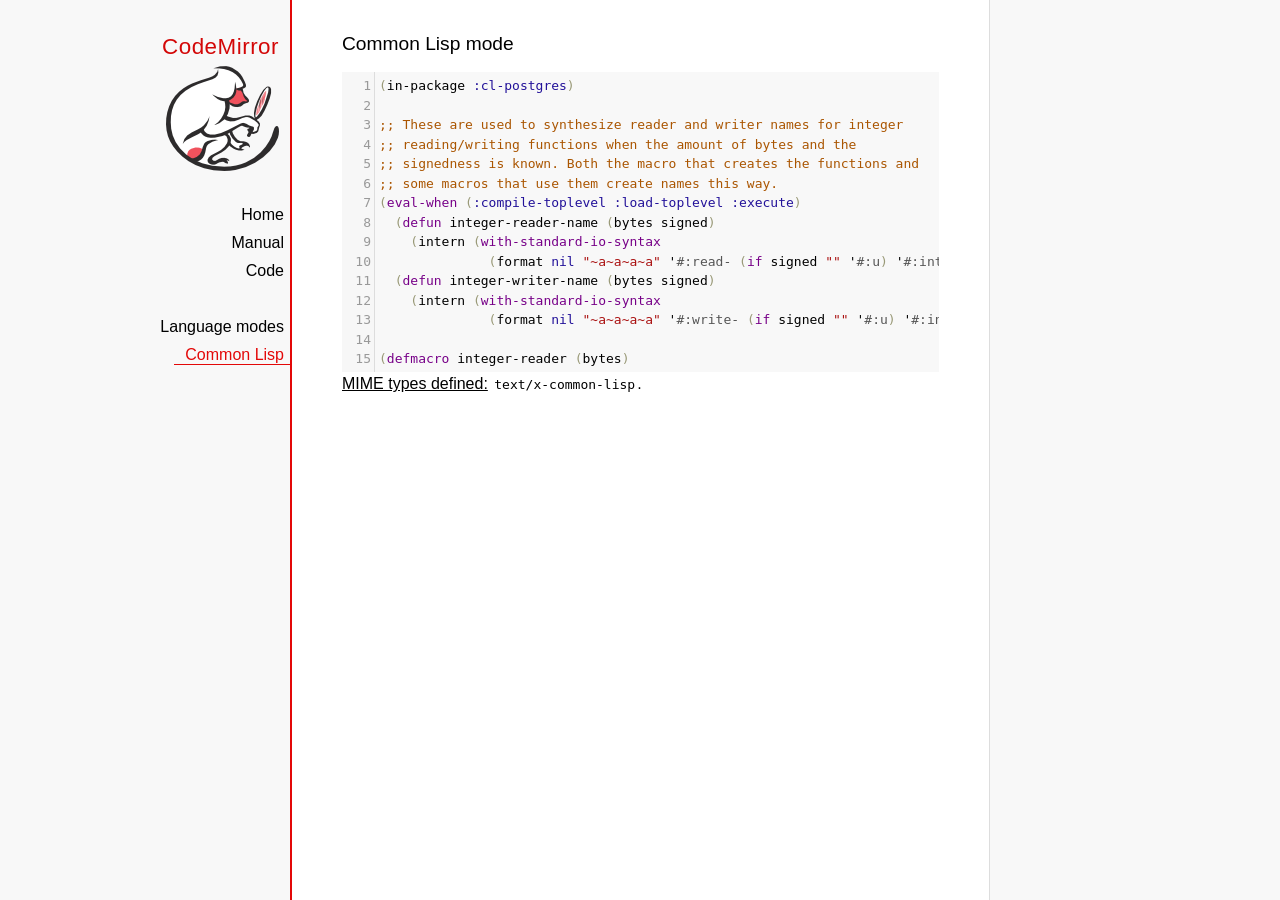
<file: src/main/resources/public/codemirror-5.13.2/mode/commonlisp/index.html>
<!doctype html>

<title>CodeMirror: Common Lisp mode</title>
<meta charset="utf-8"/>
<link rel=stylesheet href="../../doc/docs.css">

<link rel="stylesheet" href="../../lib/codemirror.css">
<script src="../../lib/codemirror.js"></script>
<script src="commonlisp.js"></script>
<style>.CodeMirror {background: #f8f8f8;}</style>
<div id=nav>
  <a href="http://codemirror.net"><h1>CodeMirror</h1><img id=logo src="../../doc/logo.png"></a>

  <ul>
    <li><a href="../../index.html">Home</a>
    <li><a href="../../doc/manual.html">Manual</a>
    <li><a href="https://github.com/codemirror/codemirror">Code</a>
  </ul>
  <ul>
    <li><a href="../index.html">Language modes</a>
    <li><a class=active href="#">Common Lisp</a>
  </ul>
</div>

<article>
<h2>Common Lisp mode</h2>
<form><textarea id="code" name="code">(in-package :cl-postgres)

;; These are used to synthesize reader and writer names for integer
;; reading/writing functions when the amount of bytes and the
;; signedness is known. Both the macro that creates the functions and
;; some macros that use them create names this way.
(eval-when (:compile-toplevel :load-toplevel :execute)
  (defun integer-reader-name (bytes signed)
    (intern (with-standard-io-syntax
              (format nil "~a~a~a~a" '#:read- (if signed "" '#:u) '#:int bytes))))
  (defun integer-writer-name (bytes signed)
    (intern (with-standard-io-syntax
              (format nil "~a~a~a~a" '#:write- (if signed "" '#:u) '#:int bytes)))))

(defmacro integer-reader (bytes)
  "Create a function to read integers from a binary stream."
  (let ((bits (* bytes 8)))
    (labels ((return-form (signed)
               (if signed
                   `(if (logbitp ,(1- bits) result)
                        (dpb result (byte ,(1- bits) 0) -1)
                        result)
                   `result))
             (generate-reader (signed)
               `(defun ,(integer-reader-name bytes signed) (socket)
                  (declare (type stream socket)
                           #.*optimize*)
                  ,(if (= bytes 1)
                       `(let ((result (the (unsigned-byte 8) (read-byte socket))))
                          (declare (type (unsigned-byte 8) result))
                          ,(return-form signed))
                       `(let ((result 0))
                          (declare (type (unsigned-byte ,bits) result))
                          ,@(loop :for byte :from (1- bytes) :downto 0
                                   :collect `(setf (ldb (byte 8 ,(* 8 byte)) result)
                                                   (the (unsigned-byte 8) (read-byte socket))))
                          ,(return-form signed))))))
      `(progn
;; This causes weird errors on SBCL in some circumstances. Disabled for now.
;;         (declaim (inline ,(integer-reader-name bytes t)
;;                          ,(integer-reader-name bytes nil)))
         (declaim (ftype (function (t) (signed-byte ,bits))
                         ,(integer-reader-name bytes t)))
         ,(generate-reader t)
         (declaim (ftype (function (t) (unsigned-byte ,bits))
                         ,(integer-reader-name bytes nil)))
         ,(generate-reader nil)))))

(defmacro integer-writer (bytes)
  "Create a function to write integers to a binary stream."
  (let ((bits (* 8 bytes)))
    `(progn
      (declaim (inline ,(integer-writer-name bytes t)
                       ,(integer-writer-name bytes nil)))
      (defun ,(integer-writer-name bytes nil) (socket value)
        (declare (type stream socket)
                 (type (unsigned-byte ,bits) value)
                 #.*optimize*)
        ,@(if (= bytes 1)
              `((write-byte value socket))
              (loop :for byte :from (1- bytes) :downto 0
                    :collect `(write-byte (ldb (byte 8 ,(* byte 8)) value)
                               socket)))
        (values))
      (defun ,(integer-writer-name bytes t) (socket value)
        (declare (type stream socket)
                 (type (signed-byte ,bits) value)
                 #.*optimize*)
        ,@(if (= bytes 1)
              `((write-byte (ldb (byte 8 0) value) socket))
              (loop :for byte :from (1- bytes) :downto 0
                    :collect `(write-byte (ldb (byte 8 ,(* byte 8)) value)
                               socket)))
        (values)))))

;; All the instances of the above that we need.

(integer-reader 1)
(integer-reader 2)
(integer-reader 4)
(integer-reader 8)

(integer-writer 1)
(integer-writer 2)
(integer-writer 4)

(defun write-bytes (socket bytes)
  "Write a byte-array to a stream."
  (declare (type stream socket)
           (type (simple-array (unsigned-byte 8)) bytes)
           #.*optimize*)
  (write-sequence bytes socket))

(defun write-str (socket string)
  "Write a null-terminated string to a stream \(encoding it when UTF-8
support is enabled.)."
  (declare (type stream socket)
           (type string string)
           #.*optimize*)
  (enc-write-string string socket)
  (write-uint1 socket 0))

(declaim (ftype (function (t unsigned-byte)
                          (simple-array (unsigned-byte 8) (*)))
                read-bytes))
(defun read-bytes (socket length)
  "Read a byte array of the given length from a stream."
  (declare (type stream socket)
           (type fixnum length)
           #.*optimize*)
  (let ((result (make-array length :element-type '(unsigned-byte 8))))
    (read-sequence result socket)
    result))

(declaim (ftype (function (t) string) read-str))
(defun read-str (socket)
  "Read a null-terminated string from a stream. Takes care of encoding
when UTF-8 support is enabled."
  (declare (type stream socket)
           #.*optimize*)
  (enc-read-string socket :null-terminated t))

(defun skip-bytes (socket length)
  "Skip a given number of bytes in a binary stream."
  (declare (type stream socket)
           (type (unsigned-byte 32) length)
           #.*optimize*)
  (dotimes (i length)
    (read-byte socket)))

(defun skip-str (socket)
  "Skip a null-terminated string."
  (declare (type stream socket)
           #.*optimize*)
  (loop :for char :of-type fixnum = (read-byte socket)
        :until (zerop char)))

(defun ensure-socket-is-closed (socket &amp;key abort)
  (when (open-stream-p socket)
    (handler-case
        (close socket :abort abort)
      (error (error)
        (warn "Ignoring the error which happened while trying to close PostgreSQL socket: ~A" error)))))
</textarea></form>
    <script>
      var editor = CodeMirror.fromTextArea(document.getElementById("code"), {lineNumbers: true});
    </script>

    <p><strong>MIME types defined:</strong> <code>text/x-common-lisp</code>.</p>

  </article>
</file>
<file: src/main/resources/public/css/index.css>
body {
    background-color: #333333;
}

.pad-top25px {
    padding-top: 25px;
}

h1 {
    padding-bottom: 15px;
}
</file>
<file: src/main/resources/public/css/chat.css>
.Chat {
    background-color: #00a8c6;
    height: 300px;
    width: 100%;
    text-align: center;
}

/* {
    margin: 0;
    padding: 0;
    box-sizing: border-box;
}*/

html {
    background: #FFFFFF;
    font-family: "Times New Roman";
    height: 100%;
    transition: transform 0.3s ease-in-out;
    overflow: hidden;
}*

 .cf:after {
     content: "";
     display: table;
     clear: both;
 }

.show-me {
    transition: transform 0.3s ease-in-out;
    transform: translate3d(-300px, 0, 0);
}

.title {
    margin: auto;
    position: absolute;
    top: 0;
    left: 0;
    bottom: 0;
    right: 0;
    color: white;
    height: 100px;
    text-align: center;
    font-size: 8vw;
    font-weight: 600;
}

.button {
    position: fixed;
    bottom: 20px;
    right: 20px;
    font-family: "Lato";
    -webkit-appearance: none;
    font-size: 1rem;
    line-height: 1.2;
    border-radius: 3px;
    border: 3px solid #343436;
    background: #343436;
    color: white;
    cursor: pointer;
    white-space: nowrap;
    text-overflow: ellipsis;
    text-decoration: none !important;
    cursor: pointer;
    text-align: center;
    font-weight: normal;
    padding: 10px 16px;
    padding-left: 30px;
    outline: 0;
}
.button:before {
    position: absolute;
    top: 0;
    left: 10px;
    bottom: 0;
    margin: auto;
    width: 10px;
    height: 10px;
    background: #53DD6C;
    content: "";
    border-radius: 100px;
}
.button:hover {
    background: #4d4d50;
}
.button:active {
    bottom: 17px;
}

.chat {
    position: absolute;
    background: #28282B;
    top: 0;
    right: -300px;
    height: 100%;
    width: 300px;
}

.chat__human {
    display: block;
    width: 100%;
    padding: 10px 20px;
    color: white;
    transition: 0.3s;
    cursor: pointer;
}
.chat__human:nth-child(odd) {
    background: #232326;
}
.chat__human:hover {
    background: #0c0c0c;
}
.chat__human > * {
    display: inline-block;
    vertical-align: middle;
}

.chat__avatar {
    width: 40px;
    background: #fff;
    border-radius: 100px;
    margin-right: 20px;
}

.chat__users {
    text-transform: uppercase;
    font-size: 0.7rem;
    letter-spacing: 1px;
    font-weight: 100;
    color: #ccc;
    padding: 10px 20px;
    background: black;
}

.conversation {
    display: none;
    position: absolute;
    bottom: 0;
    right: 200px;
    width: 300px;
    height: 350px;
    background: black;
}

.conversation__header {
    color: #ccc;
    padding: 15px 10px;
    background: #343436;
    border-top: 2px solid #FEDD31;
    margin-bottom: 10px;
    cursor: pointer;
}

.conversation__msg {
    padding: 5px 10px;
    color: white;
    list-style-type: none;
    font-size: 12px;
}
.conversation__msg span {
    background: white;
    color: black;
    display: table;
    padding: 10px 20px;
    border-radius: 100px;
    float: left;
}

.right {
    float: right !important;
    background: #0ebeff !important;
    color: white !important;
    height: 100%
}

.input {
    position: absolute;
    bottom: 0;
    width: 100%;
    padding: 20px;
    background: #0a0a0a;
    border: 0;
    outline: 0;
    transition: 0.3s;
    color: white;
}
.input:focus {
    background: #121212;
}

.close-msg {
    float: right;
    font-size: 20px;
    margin-top: -4px;
}
</file>
<file: src/main/resources/public/css/console.css>
.Console {
    background: #80CBAE;
    width: auto;
    height: 100px;
    padding-top: 25px;
    text-align: center;
}
</file>
<file: src/main/resources/public/css/editor.css>
button {
    color: red;
}

h1 {
    text-align: center;
}

a {
    text-decoration: none !important;
}
</file>
<file: src/main/resources/public/css/fileManagement.css>
.FileManagement {
    background-color: #93a1a1;
    width: auto;
    height: 700px;
    text-align: left;
    overflow: scroll;

}

.newFolderForm {
    position: fixed;
    margin: 0 auto;
    width: 250px;
    height: 100px;
    z-index: 15;
    border-style: groove;
    border-color: #2b2b2b;
    background-color: #b0b0b0;
}

.contextMenuHide {
    display: none;
}

.contextMenuShow {
    text-align: left;
    list-style-position: inside;
    display: block;
    position: fixed;
    z-index: 9;
    background-color: #b0b0b0;
    width: 200px;
    height: 450px;
    border-style: groove;
    border-color: #2b2b2b;
}


.contain {
    position: relative;
    margin: auto;
}


.folder {
    white-space: nowrap;
}

.fileStyle {
    padding-left: 25px;
    background: transparent;
    border: none;
}

.folderStyle {
    background: transparent;
    border: none;
}

.dropdown {
    background: transparent;
    border: none;
}

.addButton {
    background: transparent;
    border: none;
}

#drop1, #drop2 {
    background: transparent;
    border: none;
    margin: 0;
    padding: 0;
}


#main, #addmain, #src, #addsrc {
    background: transparent;
    border: none;
    margin: 0;
    padding: 0;
}

#srcFiles {
    padding-left: 25px;
    display: none;
    padding-top: 0px;
    width: 40px;
    margin: 0;
    background: transparent;
    border: none;
}


#mainFiles {
    padding-left: 29px;
    display: none;
    padding-top: 0px;
    width: 40px;
    margin: 0;
    background: transparent;
    border: none;
}

#Srcs {
    color: #322931;
    padding-top: 5px;
}

#Mains {
    color: #322931;
    display: none;
    padding-left: 28px;
}
</file>
<file: src/main/resources/public/codemirror-5.13.2/lib/codemirror.css>
/* BASICS */

.CodeMirror {
  /* Set height, width, borders, and global font properties here */
  font-family: monospace;
  height: 300px;
  color: black;
}

/* PADDING */

.CodeMirror-lines {
  padding: 4px 0; /* Vertical padding around content */
}
.CodeMirror pre {
  padding: 0 4px; /* Horizontal padding of content */
}

.CodeMirror-scrollbar-filler, .CodeMirror-gutter-filler {
  background-color: white; /* The little square between H and V scrollbars */
}

/* GUTTER */

.CodeMirror-gutters {
  border-right: 1px solid #ddd;
  background-color: #f7f7f7;
  white-space: nowrap;
}
.CodeMirror-linenumbers {}
.CodeMirror-linenumber {
  padding: 0 3px 0 5px;
  min-width: 20px;
  text-align: right;
  color: #999;
  white-space: nowrap;
}

.CodeMirror-guttermarker { color: black; }
.CodeMirror-guttermarker-subtle { color: #999; }

/* CURSOR */

.CodeMirror-cursor {
  border-left: 1px solid black;
  border-right: none;
  width: 0;
}
/* Shown when moving in bi-directional text */
.CodeMirror div.CodeMirror-secondarycursor {
  border-left: 1px solid silver;
}
.cm-fat-cursor .CodeMirror-cursor {
  width: auto;
  border: 0;
  background: #7e7;
}
.cm-fat-cursor div.CodeMirror-cursors {
  z-index: 1;
}

.cm-animate-fat-cursor {
  width: auto;
  border: 0;
  -webkit-animation: blink 1.06s steps(1) infinite;
  -moz-animation: blink 1.06s steps(1) infinite;
  animation: blink 1.06s steps(1) infinite;
  background-color: #3e7;
}
@-moz-keyframes blink {
  0% {}
  50% { background-color: transparent; }
  100% {}
}
@-webkit-keyframes blink {
  0% {}
  50% { background-color: transparent; }
  100% {}
}
@keyframes blink {
  0% {}
  50% { background-color: transparent; }
  100% {}
}

/* Can style cursor different in overwrite (non-insert) mode */
.CodeMirror-overwrite .CodeMirror-cursor {}

.cm-tab { display: inline-block; text-decoration: inherit; }

.CodeMirror-ruler {
  border-left: 1px solid #ccc;
  position: absolute;
}

/* DEFAULT THEME */

.cm-s-default .cm-header {color: blue;}
.cm-s-default .cm-quote {color: #090;}
.cm-negative {color: #d44;}
.cm-positive {color: #292;}
.cm-header, .cm-strong {font-weight: bold;}
.cm-em {font-style: italic;}
.cm-link {text-decoration: underline;}
.cm-strikethrough {text-decoration: line-through;}

.cm-s-default .cm-keyword {color: #708;}
.cm-s-default .cm-atom {color: #219;}
.cm-s-default .cm-number {color: #164;}
.cm-s-default .cm-def {color: #00f;}
.cm-s-default .cm-variable,
.cm-s-default .cm-punctuation,
.cm-s-default .cm-property,
.cm-s-default .cm-operator {}
.cm-s-default .cm-variable-2 {color: #05a;}
.cm-s-default .cm-variable-3 {color: #085;}
.cm-s-default .cm-comment {color: #a50;}
.cm-s-default .cm-string {color: #a11;}
.cm-s-default .cm-string-2 {color: #f50;}
.cm-s-default .cm-meta {color: #555;}
.cm-s-default .cm-qualifier {color: #555;}
.cm-s-default .cm-builtin {color: #30a;}
.cm-s-default .cm-bracket {color: #997;}
.cm-s-default .cm-tag {color: #170;}
.cm-s-default .cm-attribute {color: #00c;}
.cm-s-default .cm-hr {color: #999;}
.cm-s-default .cm-link {color: #00c;}

.cm-s-default .cm-error {color: #f00;}
.cm-invalidchar {color: #f00;}

.CodeMirror-composing { border-bottom: 2px solid; }

/* Default styles for common addons */

div.CodeMirror span.CodeMirror-matchingbracket {color: #0f0;}
div.CodeMirror span.CodeMirror-nonmatchingbracket {color: #f22;}
.CodeMirror-matchingtag { background: rgba(255, 150, 0, .3); }
.CodeMirror-activeline-background {background: #e8f2ff;}

/* STOP */

/* The rest of this file contains styles related to the mechanics of
   the editor. You probably shouldn't touch them. */

.CodeMirror {
  position: relative;
  overflow: hidden;
  background: white;
}

.CodeMirror-scroll {
  overflow: scroll !important; /* Things will break if this is overridden */
  /* 30px is the magic margin used to hide the element's real scrollbars */
  /* See overflow: hidden in .CodeMirror */
  margin-bottom: -30px; margin-right: -30px;
  padding-bottom: 30px;
  height: 100%;
  outline: none; /* Prevent dragging from highlighting the element */
  position: relative;
}
.CodeMirror-sizer {
  position: relative;
  border-right: 30px solid transparent;
}

/* The fake, visible scrollbars. Used to force redraw during scrolling
   before actual scrolling happens, thus preventing shaking and
   flickering artifacts. */
.CodeMirror-vscrollbar, .CodeMirror-hscrollbar, .CodeMirror-scrollbar-filler, .CodeMirror-gutter-filler {
  position: absolute;
  z-index: 6;
  display: none;
}
.CodeMirror-vscrollbar {
  right: 0; top: 0;
  overflow-x: hidden;
  overflow-y: scroll;
}
.CodeMirror-hscrollbar {
  bottom: 0; left: 0;
  overflow-y: hidden;
  overflow-x: scroll;
}
.CodeMirror-scrollbar-filler {
  right: 0; bottom: 0;
}
.CodeMirror-gutter-filler {
  left: 0; bottom: 0;
}

.CodeMirror-gutters {
  position: absolute; left: 0; top: 0;
  min-height: 100%;
  z-index: 3;
}
.CodeMirror-gutter {
  white-space: normal;
  height: 100%;
  display: inline-block;
  vertical-align: top;
  margin-bottom: -30px;
  /* Hack to make IE7 behave */
  *zoom:1;
  *display:inline;
}
.CodeMirror-gutter-wrapper {
  position: absolute;
  z-index: 4;
  background: none !important;
  border: none !important;
}
.CodeMirror-gutter-background {
  position: absolute;
  top: 0; bottom: 0;
  z-index: 4;
}
.CodeMirror-gutter-elt {
  position: absolute;
  cursor: default;
  z-index: 4;
}
.CodeMirror-gutter-wrapper {
  -webkit-user-select: none;
  -moz-user-select: none;
  user-select: none;
}

.CodeMirror-lines {
  cursor: text;
  min-height: 1px; /* prevents collapsing before first draw */
}
.CodeMirror pre {
  /* Reset some styles that the rest of the page might have set */
  -moz-border-radius: 0; -webkit-border-radius: 0; border-radius: 0;
  border-width: 0;
  background: transparent;
  font-family: inherit;
  font-size: inherit;
  margin: 0;
  white-space: pre;
  word-wrap: normal;
  line-height: inherit;
  color: inherit;
  z-index: 2;
  position: relative;
  overflow: visible;
  -webkit-tap-highlight-color: transparent;
  -webkit-font-variant-ligatures: none;
  font-variant-ligatures: none;
}
.CodeMirror-wrap pre {
  word-wrap: break-word;
  white-space: pre-wrap;
  word-break: normal;
}

.CodeMirror-linebackground {
  position: absolute;
  left: 0; right: 0; top: 0; bottom: 0;
  z-index: 0;
}

.CodeMirror-linewidget {
  position: relative;
  z-index: 2;
  overflow: auto;
}

.CodeMirror-widget {}

.CodeMirror-code {
  outline: none;
}

/* Force content-box sizing for the elements where we expect it */
.CodeMirror-scroll,
.CodeMirror-sizer,
.CodeMirror-gutter,
.CodeMirror-gutters,
.CodeMirror-linenumber {
  -moz-box-sizing: content-box;
  box-sizing: content-box;
}

.CodeMirror-measure {
  position: absolute;
  width: 100%;
  height: 0;
  overflow: hidden;
  visibility: hidden;
}

.CodeMirror-cursor { position: absolute; }
.CodeMirror-measure pre { position: static; }

div.CodeMirror-cursors {
  visibility: hidden;
  position: relative;
  z-index: 3;
}
div.CodeMirror-dragcursors {
  visibility: visible;
}

.CodeMirror-focused div.CodeMirror-cursors {
  visibility: visible;
}

.CodeMirror-selected { background: #d9d9d9; }
.CodeMirror-focused .CodeMirror-selected { background: #d7d4f0; }
.CodeMirror-crosshair { cursor: crosshair; }
.CodeMirror-line::selection, .CodeMirror-line > span::selection, .CodeMirror-line > span > span::selection { background: #d7d4f0; }
.CodeMirror-line::-moz-selection, .CodeMirror-line > span::-moz-selection, .CodeMirror-line > span > span::-moz-selection { background: #d7d4f0; }

.cm-searching {
  background: #ffa;
  background: rgba(255, 255, 0, .4);
}

/* IE7 hack to prevent it from returning funny offsetTops on the spans */
.CodeMirror span { *vertical-align: text-bottom; }

/* Used to force a border model for a node */
.cm-force-border { padding-right: .1px; }

@media print {
  /* Hide the cursor when printing */
  .CodeMirror div.CodeMirror-cursors {
    visibility: hidden;
  }
}

/* See issue #2901 */
.cm-tab-wrap-hack:after { content: ''; }

/* Help users use markselection to safely style text background */
span.CodeMirror-selectedtext { background: none; }
</file>
<file: src/main/resources/public/codemirror-5.13.2/theme/erlang-dark.css>
.cm-s-erlang-dark.CodeMirror { background: #222222; color: #999999; }
.cm-s-erlang-dark div.CodeMirror-selected { background: #b36539; }
.cm-s-erlang-dark .CodeMirror-line::selection, .cm-s-erlang-dark .CodeMirror-line > span::selection, .cm-s-erlang-dark .CodeMirror-line > span > span::selection { background: rgba(179, 101, 57, .99); }
.cm-s-erlang-dark .CodeMirror-line::-moz-selection, .cm-s-erlang-dark .CodeMirror-line > span::-moz-selection, .cm-s-erlang-dark .CodeMirror-line > span > span::-moz-selection { background: rgba(179, 101, 57, .99); }
.cm-s-erlang-dark .CodeMirror-gutters { background: #222222; border-right: 2px solid #999999; }
.cm-s-erlang-dark .CodeMirror-guttermarker { color: #999999; }
.cm-s-erlang-dark .CodeMirror-guttermarker-subtle { color: #d0d0d0; }
.cm-s-erlang-dark .CodeMirror-linenumber { color: #999999; }
.cm-s-erlang-dark .CodeMirror-cursor { border-left: 1px solid white; }

.cm-s-erlang-dark span.cm-quote      { color: #ccc; }
.cm-s-erlang-dark span.cm-atom       { color: #f133f1; }
.cm-s-erlang-dark span.cm-attribute  { color: #ff80e1; }
.cm-s-erlang-dark span.cm-bracket    { color: #ff9d00; }
.cm-s-erlang-dark span.cm-builtin    { color: #eaa; }
.cm-s-erlang-dark span.cm-comment    { color: #77f; }
.cm-s-erlang-dark span.cm-def        { color: #e7a; }
.cm-s-erlang-dark span.cm-keyword    { color: #ffee80; }
.cm-s-erlang-dark span.cm-meta       { color: #50fefe; }
.cm-s-erlang-dark span.cm-number     { color: #ffd0d0; }
.cm-s-erlang-dark span.cm-operator   { color: #d55; }
.cm-s-erlang-dark span.cm-property   { color: #ccc; }
.cm-s-erlang-dark span.cm-qualifier  { color: #ccc; }
.cm-s-erlang-dark span.cm-special    { color: #ffbbbb; }
.cm-s-erlang-dark span.cm-string     { color: #3ad900; }
.cm-s-erlang-dark span.cm-string-2   { color: #ccc; }
.cm-s-erlang-dark span.cm-tag        { color: #9effff; }
.cm-s-erlang-dark span.cm-variable   { color: #50fe50; }
.cm-s-erlang-dark span.cm-variable-2 { color: #e0e; }
.cm-s-erlang-dark span.cm-variable-3 { color: #ccc; }
.cm-s-erlang-dark span.cm-error      { color: #9d1e15; }

.cm-s-erlang-dark .CodeMirror-activeline-background { background: #013461; }
.cm-s-erlang-dark .CodeMirror-matchingbracket { outline:1px solid grey; color:white !important; }
</file>
<file: src/main/resources/public/codemirror-5.13.2/doc/docs.css>
@font-face {
  font-family: 'Source Sans Pro';
  font-style: normal;
  font-weight: 400;
  src: local('Source Sans Pro'), local('SourceSansPro-Regular'), url(//themes.googleusercontent.com/static/fonts/sourcesanspro/v5/ODelI1aHBYDBqgeIAH2zlBM0YzuT7MdOe03otPbuUS0.woff) format('woff');
}

body, html { margin: 0; padding: 0; height: 100%; }
section, article { display: block; padding: 0; }

body {
  background: #f8f8f8;
  font-family: 'Source Sans Pro', Helvetica, Arial, sans-serif;
  line-height: 1.5;
}

p { margin-top: 0; }

h2, h3, h1 {
  font-weight: normal;
  margin-bottom: .7em;
}
h1 { font-size: 140%; }
h2 { font-size: 120%; }
h3 { font-size: 110%; }
article > h2:first-child, section:first-child > h2 { margin-top: 0; }

#nav h1 {
  margin-right: 12px;
  margin-top: 0;
  margin-bottom: 2px;
  color: #d30707;
  letter-spacing: .5px;
}

a, a:visited, a:link, .quasilink {
  color: #A21313;
  text-decoration: none;
}

em {
  padding-right: 2px;
}

.quasilink {
  cursor: pointer;
}

article {
  max-width: 700px;
  margin: 0 0 0 160px;
  border-left: 2px solid #E30808;
  border-right: 1px solid #ddd;
  padding: 30px 50px 100px 50px;
  background: white;
  z-index: 2;
  position: relative;
  min-height: 100%;
  box-sizing: border-box;
  -moz-box-sizing: border-box;
}

#nav {
  position: fixed;
  padding-top: 30px;
  max-height: 100%;
  box-sizing: -moz-border-box;
  box-sizing: border-box;
  overflow-y: auto;
  left: 0; right: none;
  width: 160px;
  text-align: right;
  z-index: 1;
}

@media screen and (min-width: 1000px) {
  article {
    margin: 0 auto;
  }
  #nav {
    right: 50%;
    width: auto;
    border-right: 349px solid transparent;
  }
}

#nav ul {
  display: block;
  margin: 0; padding: 0;
  margin-bottom: 32px;
}

#nav li {
  display: block;
  margin-bottom: 4px;
}

#nav li ul {
  font-size: 80%;
  margin-bottom: 0;
  display: none;
}

#nav li.active ul {
  display: block;
}

#nav li li a {
  padding-right: 20px;
  display: inline-block;
}

#nav ul a {
  color: black;
  padding: 0 7px 1px 11px;
}

#nav ul a.active, #nav ul a:hover {
  border-bottom: 1px solid #E30808;
  margin-bottom: -1px;
  color: #E30808;
}

#logo {
  border: 0;
  margin-right: 12px;
  margin-bottom: 25px;
}

section {
  border-top: 1px solid #E30808;
  margin: 1.5em 0;
}

section.first {
  border: none;
  margin-top: 0;
}

#demo {
  position: relative;
}

#demolist {
  position: absolute;
  right: 5px;
  top: 5px;
  z-index: 25;
}

.yinyang {
  position: absolute;
  top: -10px;
  left: 0; right: 0;
  margin: auto;
  display: block;
  height: 120px;
}

.actions {
  margin: 1em 0 0;
  min-height: 100px;
  position: relative;
}

.actionspicture {
  pointer-events: none;
  position: absolute;
  height: 100px;
  top: 0; left: 0; right: 0;
}

.actionlink {
  pointer-events: auto;
  font-family: arial;
  font-size: 80%;
  font-weight: bold;
  position: absolute;
  top: 0; bottom: 0;
  line-height: 1;
  height: 1em;
  margin: auto;
}

.actionlink.download {
  color: white;
  right: 50%;
  margin-right: 13px;
  text-shadow: -1px 1px 3px #b00, -1px -1px 3px #b00, 1px 0px 3px #b00;
}

.actionlink.fund {
  color: #b00;
  left: 50%;
  margin-left: 15px;
}

.actionlink:hover {
  text-decoration: underline;
}

.actionlink a {
  color: inherit;
}

.actionsleft {
  float: left;
}

.actionsright {
  float: right;
  text-align: right;
}

@media screen and (max-width: 800px) {
  .actions {
    padding-top: 120px;
  }
  .actionsleft, .actionsright {
    float: none;
    text-align: left;
    margin-bottom: 1em;
  }
}

th {
  text-decoration: underline;
  font-weight: normal;
  text-align: left;
}

#features ul {
  list-style: none;
  margin: 0 0 1em;
  padding: 0 0 0 1.2em;
}

#features li:before {
  content: "-";
  width: 1em;
  display: inline-block;
  padding: 0;
  margin: 0;
  margin-left: -1em;
}

.rel {
  margin-bottom: 0;
}
.rel-note {
  margin-top: 0;
  color: #555;
}

pre {
  padding-left: 15px;
  border-left: 2px solid #ddd;
}

code {
  padding: 0 2px;
}

strong {
  text-decoration: underline;
  font-weight: normal;
}

.field {
  border: 1px solid #A21313;
}
</file>
<file: src/main/resources/public/codemirror-5.13.2/test/mode_test.css>
.mt-output .mt-token {
  border: 1px solid #ddd;
  white-space: pre;
  font-family: "Consolas", monospace;
  text-align: center;
}

.mt-output .mt-style {
  font-size: x-small;
}

.mt-output .mt-state {
  font-size: x-small;
  vertical-align: top;
}

.mt-output .mt-state-row {
  display: none;
}

.mt-state-unhide .mt-output .mt-state-row {
  display: table-row;
}
</file>
<file: src/main/resources/public/codemirror-5.13.2/addon/hint/show-hint.css>
.CodeMirror-hints {
  position: absolute;
  z-index: 10;
  overflow: hidden;
  list-style: none;

  margin: 0;
  padding: 2px;

  -webkit-box-shadow: 2px 3px 5px rgba(0,0,0,.2);
  -moz-box-shadow: 2px 3px 5px rgba(0,0,0,.2);
  box-shadow: 2px 3px 5px rgba(0,0,0,.2);
  border-radius: 3px;
  border: 1px solid silver;

  background: white;
  font-size: 90%;
  font-family: monospace;

  max-height: 20em;
  overflow-y: auto;
}

.CodeMirror-hint {
  margin: 0;
  padding: 0 4px;
  border-radius: 2px;
  max-width: 19em;
  overflow: hidden;
  white-space: pre;
  color: black;
  cursor: pointer;
}

li.CodeMirror-hint-active {
  background: #08f;
  color: white;
}
</file>
<file: src/main/resources/public/codemirror-5.13.2/theme/neat.css>
.cm-s-neat span.cm-comment { color: #a86; }
.cm-s-neat span.cm-keyword { line-height: 1em; font-weight: bold; color: blue; }
.cm-s-neat span.cm-string { color: #a22; }
.cm-s-neat span.cm-builtin { line-height: 1em; font-weight: bold; color: #077; }
.cm-s-neat span.cm-special { line-height: 1em; font-weight: bold; color: #0aa; }
.cm-s-neat span.cm-variable { color: black; }
.cm-s-neat span.cm-number, .cm-s-neat span.cm-atom { color: #3a3; }
.cm-s-neat span.cm-meta { color: #555; }
.cm-s-neat span.cm-link { color: #3a3; }

.cm-s-neat .CodeMirror-activeline-background { background: #e8f2ff; }
.cm-s-neat .CodeMirror-matchingbracket { outline:1px solid grey; color:black !important; }
</file>
<file: src/main/resources/public/codemirror-5.13.2/theme/elegant.css>
.cm-s-elegant span.cm-number, .cm-s-elegant span.cm-string, .cm-s-elegant span.cm-atom { color: #762; }
.cm-s-elegant span.cm-comment { color: #262; font-style: italic; line-height: 1em; }
.cm-s-elegant span.cm-meta { color: #555; font-style: italic; line-height: 1em; }
.cm-s-elegant span.cm-variable { color: black; }
.cm-s-elegant span.cm-variable-2 { color: #b11; }
.cm-s-elegant span.cm-qualifier { color: #555; }
.cm-s-elegant span.cm-keyword { color: #730; }
.cm-s-elegant span.cm-builtin { color: #30a; }
.cm-s-elegant span.cm-link { color: #762; }
.cm-s-elegant span.cm-error { background-color: #fdd; }

.cm-s-elegant .CodeMirror-activeline-background { background: #e8f2ff; }
.cm-s-elegant .CodeMirror-matchingbracket { outline:1px solid grey; color:black !important; }
</file>
<file: src/main/resources/public/codemirror-5.13.2/theme/night.css>
/* Loosely based on the Midnight Textmate theme */

.cm-s-night.CodeMirror { background: #0a001f; color: #f8f8f8; }
.cm-s-night div.CodeMirror-selected { background: #447; }
.cm-s-night .CodeMirror-line::selection, .cm-s-night .CodeMirror-line > span::selection, .cm-s-night .CodeMirror-line > span > span::selection { background: rgba(68, 68, 119, .99); }
.cm-s-night .CodeMirror-line::-moz-selection, .cm-s-night .CodeMirror-line > span::-moz-selection, .cm-s-night .CodeMirror-line > span > span::-moz-selection { background: rgba(68, 68, 119, .99); }
.cm-s-night .CodeMirror-gutters { background: #0a001f; border-right: 1px solid #aaa; }
.cm-s-night .CodeMirror-guttermarker { color: white; }
.cm-s-night .CodeMirror-guttermarker-subtle { color: #bbb; }
.cm-s-night .CodeMirror-linenumber { color: #f8f8f8; }
.cm-s-night .CodeMirror-cursor { border-left: 1px solid white; }

.cm-s-night span.cm-comment { color: #8900d1; }
.cm-s-night span.cm-atom { color: #845dc4; }
.cm-s-night span.cm-number, .cm-s-night span.cm-attribute { color: #ffd500; }
.cm-s-night span.cm-keyword { color: #599eff; }
.cm-s-night span.cm-string { color: #37f14a; }
.cm-s-night span.cm-meta { color: #7678e2; }
.cm-s-night span.cm-variable-2, .cm-s-night span.cm-tag { color: #99b2ff; }
.cm-s-night span.cm-variable-3, .cm-s-night span.cm-def { color: white; }
.cm-s-night span.cm-bracket { color: #8da6ce; }
.cm-s-night span.cm-builtin, .cm-s-night span.cm-special { color: #ff9e59; }
.cm-s-night span.cm-link { color: #845dc4; }
.cm-s-night span.cm-error { color: #9d1e15; }

.cm-s-night .CodeMirror-activeline-background { background: #1C005A; }
.cm-s-night .CodeMirror-matchingbracket { outline:1px solid grey; color:white !important; }
</file>
<file: src/main/resources/public/codemirror-5.13.2/theme/monokai.css>
/* Based on Sublime Text's Monokai theme */

.cm-s-monokai.CodeMirror { background: #272822; color: #f8f8f2; }
.cm-s-monokai div.CodeMirror-selected { background: #49483E; }
.cm-s-monokai .CodeMirror-line::selection, .cm-s-monokai .CodeMirror-line > span::selection, .cm-s-monokai .CodeMirror-line > span > span::selection { background: rgba(73, 72, 62, .99); }
.cm-s-monokai .CodeMirror-line::-moz-selection, .cm-s-monokai .CodeMirror-line > span::-moz-selection, .cm-s-monokai .CodeMirror-line > span > span::-moz-selection { background: rgba(73, 72, 62, .99); }
.cm-s-monokai .CodeMirror-gutters { background: #272822; border-right: 0px; }
.cm-s-monokai .CodeMirror-guttermarker { color: white; }
.cm-s-monokai .CodeMirror-guttermarker-subtle { color: #d0d0d0; }
.cm-s-monokai .CodeMirror-linenumber { color: #d0d0d0; }
.cm-s-monokai .CodeMirror-cursor { border-left: 1px solid #f8f8f0; }

.cm-s-monokai span.cm-comment { color: #75715e; }
.cm-s-monokai span.cm-atom { color: #ae81ff; }
.cm-s-monokai span.cm-number { color: #ae81ff; }

.cm-s-monokai span.cm-property, .cm-s-monokai span.cm-attribute { color: #a6e22e; }
.cm-s-monokai span.cm-keyword { color: #f92672; }
.cm-s-monokai span.cm-builtin { color: #66d9ef; }
.cm-s-monokai span.cm-string { color: #e6db74; }

.cm-s-monokai span.cm-variable { color: #f8f8f2; }
.cm-s-monokai span.cm-variable-2 { color: #9effff; }
.cm-s-monokai span.cm-variable-3 { color: #66d9ef; }
.cm-s-monokai span.cm-def { color: #fd971f; }
.cm-s-monokai span.cm-bracket { color: #f8f8f2; }
.cm-s-monokai span.cm-tag { color: #f92672; }
.cm-s-monokai span.cm-header { color: #ae81ff; }
.cm-s-monokai span.cm-link { color: #ae81ff; }
.cm-s-monokai span.cm-error { background: #f92672; color: #f8f8f0; }

.cm-s-monokai .CodeMirror-activeline-background { background: #373831; }
.cm-s-monokai .CodeMirror-matchingbracket {
  text-decoration: underline;
  color: white !important;
}
</file>
<file: src/main/resources/public/codemirror-5.13.2/theme/cobalt.css>
.cm-s-cobalt.CodeMirror { background: #002240; color: white; }
.cm-s-cobalt div.CodeMirror-selected { background: #b36539; }
.cm-s-cobalt .CodeMirror-line::selection, .cm-s-cobalt .CodeMirror-line > span::selection, .cm-s-cobalt .CodeMirror-line > span > span::selection { background: rgba(179, 101, 57, .99); }
.cm-s-cobalt .CodeMirror-line::-moz-selection, .cm-s-cobalt .CodeMirror-line > span::-moz-selection, .cm-s-cobalt .CodeMirror-line > span > span::-moz-selection { background: rgba(179, 101, 57, .99); }
.cm-s-cobalt .CodeMirror-gutters { background: #002240; border-right: 1px solid #aaa; }
.cm-s-cobalt .CodeMirror-guttermarker { color: #ffee80; }
.cm-s-cobalt .CodeMirror-guttermarker-subtle { color: #d0d0d0; }
.cm-s-cobalt .CodeMirror-linenumber { color: #d0d0d0; }
.cm-s-cobalt .CodeMirror-cursor { border-left: 1px solid white; }

.cm-s-cobalt span.cm-comment { color: #08f; }
.cm-s-cobalt span.cm-atom { color: #845dc4; }
.cm-s-cobalt span.cm-number, .cm-s-cobalt span.cm-attribute { color: #ff80e1; }
.cm-s-cobalt span.cm-keyword { color: #ffee80; }
.cm-s-cobalt span.cm-string { color: #3ad900; }
.cm-s-cobalt span.cm-meta { color: #ff9d00; }
.cm-s-cobalt span.cm-variable-2, .cm-s-cobalt span.cm-tag { color: #9effff; }
.cm-s-cobalt span.cm-variable-3, .cm-s-cobalt span.cm-def { color: white; }
.cm-s-cobalt span.cm-bracket { color: #d8d8d8; }
.cm-s-cobalt span.cm-builtin, .cm-s-cobalt span.cm-special { color: #ff9e59; }
.cm-s-cobalt span.cm-link { color: #845dc4; }
.cm-s-cobalt span.cm-error { color: #9d1e15; }

.cm-s-cobalt .CodeMirror-activeline-background { background: #002D57; }
.cm-s-cobalt .CodeMirror-matchingbracket { outline:1px solid grey;color:white !important; }
</file>
<file: src/main/resources/public/codemirror-5.13.2/theme/eclipse.css>
.cm-s-eclipse span.cm-meta { color: #FF1717; }
.cm-s-eclipse span.cm-keyword { line-height: 1em; font-weight: bold; color: #7F0055; }
.cm-s-eclipse span.cm-atom { color: #219; }
.cm-s-eclipse span.cm-number { color: #164; }
.cm-s-eclipse span.cm-def { color: #00f; }
.cm-s-eclipse span.cm-variable { color: black; }
.cm-s-eclipse span.cm-variable-2 { color: #0000C0; }
.cm-s-eclipse span.cm-variable-3 { color: #0000C0; }
.cm-s-eclipse span.cm-property { color: black; }
.cm-s-eclipse span.cm-operator { color: black; }
.cm-s-eclipse span.cm-comment { color: #3F7F5F; }
.cm-s-eclipse span.cm-string { color: #2A00FF; }
.cm-s-eclipse span.cm-string-2 { color: #f50; }
.cm-s-eclipse span.cm-qualifier { color: #555; }
.cm-s-eclipse span.cm-builtin { color: #30a; }
.cm-s-eclipse span.cm-bracket { color: #cc7; }
.cm-s-eclipse span.cm-tag { color: #170; }
.cm-s-eclipse span.cm-attribute { color: #00c; }
.cm-s-eclipse span.cm-link { color: #219; }
.cm-s-eclipse span.cm-error { color: #f00; }

.cm-s-eclipse .CodeMirror-activeline-background { background: #e8f2ff; }
.cm-s-eclipse .CodeMirror-matchingbracket { outline:1px solid grey; color:black !important; }
</file>
<file: src/main/resources/public/codemirror-5.13.2/theme/rubyblue.css>
.cm-s-rubyblue.CodeMirror { background: #112435; color: white; }
.cm-s-rubyblue div.CodeMirror-selected { background: #38566F; }
.cm-s-rubyblue .CodeMirror-line::selection, .cm-s-rubyblue .CodeMirror-line > span::selection, .cm-s-rubyblue .CodeMirror-line > span > span::selection { background: rgba(56, 86, 111, 0.99); }
.cm-s-rubyblue .CodeMirror-line::-moz-selection, .cm-s-rubyblue .CodeMirror-line > span::-moz-selection, .cm-s-rubyblue .CodeMirror-line > span > span::-moz-selection { background: rgba(56, 86, 111, 0.99); }
.cm-s-rubyblue .CodeMirror-gutters { background: #1F4661; border-right: 7px solid #3E7087; }
.cm-s-rubyblue .CodeMirror-guttermarker { color: white; }
.cm-s-rubyblue .CodeMirror-guttermarker-subtle { color: #3E7087; }
.cm-s-rubyblue .CodeMirror-linenumber { color: white; }
.cm-s-rubyblue .CodeMirror-cursor { border-left: 1px solid white; }

.cm-s-rubyblue span.cm-comment { color: #999; font-style:italic; line-height: 1em; }
.cm-s-rubyblue span.cm-atom { color: #F4C20B; }
.cm-s-rubyblue span.cm-number, .cm-s-rubyblue span.cm-attribute { color: #82C6E0; }
.cm-s-rubyblue span.cm-keyword { color: #F0F; }
.cm-s-rubyblue span.cm-string { color: #F08047; }
.cm-s-rubyblue span.cm-meta { color: #F0F; }
.cm-s-rubyblue span.cm-variable-2, .cm-s-rubyblue span.cm-tag { color: #7BD827; }
.cm-s-rubyblue span.cm-variable-3, .cm-s-rubyblue span.cm-def { color: white; }
.cm-s-rubyblue span.cm-bracket { color: #F0F; }
.cm-s-rubyblue span.cm-link { color: #F4C20B; }
.cm-s-rubyblue span.CodeMirror-matchingbracket { color:#F0F !important; }
.cm-s-rubyblue span.cm-builtin, .cm-s-rubyblue span.cm-special { color: #FF9D00; }
.cm-s-rubyblue span.cm-error { color: #AF2018; }

.cm-s-rubyblue .CodeMirror-activeline-background { background: #173047; }
</file>
<file: src/main/resources/public/codemirror-5.13.2/theme/lesser-dark.css>
/*
http://lesscss.org/ dark theme
Ported to CodeMirror by Peter Kroon
*/
.cm-s-lesser-dark {
  line-height: 1.3em;
}
.cm-s-lesser-dark.CodeMirror { background: #262626; color: #EBEFE7; text-shadow: 0 -1px 1px #262626; }
.cm-s-lesser-dark div.CodeMirror-selected { background: #45443B; } /* 33322B*/
.cm-s-lesser-dark .CodeMirror-line::selection, .cm-s-lesser-dark .CodeMirror-line > span::selection, .cm-s-lesser-dark .CodeMirror-line > span > span::selection { background: rgba(69, 68, 59, .99); }
.cm-s-lesser-dark .CodeMirror-line::-moz-selection, .cm-s-lesser-dark .CodeMirror-line > span::-moz-selection, .cm-s-lesser-dark .CodeMirror-line > span > span::-moz-selection { background: rgba(69, 68, 59, .99); }
.cm-s-lesser-dark .CodeMirror-cursor { border-left: 1px solid white; }
.cm-s-lesser-dark pre { padding: 0 8px; }/*editable code holder*/

.cm-s-lesser-dark.CodeMirror span.CodeMirror-matchingbracket { color: #7EFC7E; }/*65FC65*/

.cm-s-lesser-dark .CodeMirror-gutters { background: #262626; border-right:1px solid #aaa; }
.cm-s-lesser-dark .CodeMirror-guttermarker { color: #599eff; }
.cm-s-lesser-dark .CodeMirror-guttermarker-subtle { color: #777; }
.cm-s-lesser-dark .CodeMirror-linenumber { color: #777; }

.cm-s-lesser-dark span.cm-header { color: #a0a; }
.cm-s-lesser-dark span.cm-quote { color: #090; }
.cm-s-lesser-dark span.cm-keyword { color: #599eff; }
.cm-s-lesser-dark span.cm-atom { color: #C2B470; }
.cm-s-lesser-dark span.cm-number { color: #B35E4D; }
.cm-s-lesser-dark span.cm-def { color: white; }
.cm-s-lesser-dark span.cm-variable { color:#D9BF8C; }
.cm-s-lesser-dark span.cm-variable-2 { color: #669199; }
.cm-s-lesser-dark span.cm-variable-3 { color: white; }
.cm-s-lesser-dark span.cm-property { color: #92A75C; }
.cm-s-lesser-dark span.cm-operator { color: #92A75C; }
.cm-s-lesser-dark span.cm-comment { color: #666; }
.cm-s-lesser-dark span.cm-string { color: #BCD279; }
.cm-s-lesser-dark span.cm-string-2 { color: #f50; }
.cm-s-lesser-dark span.cm-meta { color: #738C73; }
.cm-s-lesser-dark span.cm-qualifier { color: #555; }
.cm-s-lesser-dark span.cm-builtin { color: #ff9e59; }
.cm-s-lesser-dark span.cm-bracket { color: #EBEFE7; }
.cm-s-lesser-dark span.cm-tag { color: #669199; }
.cm-s-lesser-dark span.cm-attribute { color: #00c; }
.cm-s-lesser-dark span.cm-hr { color: #999; }
.cm-s-lesser-dark span.cm-link { color: #00c; }
.cm-s-lesser-dark span.cm-error { color: #9d1e15; }

.cm-s-lesser-dark .CodeMirror-activeline-background { background: #3C3A3A; }
.cm-s-lesser-dark .CodeMirror-matchingbracket { outline:1px solid grey; color:white !important; }
</file>
<file: src/main/resources/public/codemirror-5.13.2/theme/xq-dark.css>
/*
Copyright (C) 2011 by MarkLogic Corporation
Author: Mike Brevoort <mike@brevoort.com>

Permission is hereby granted, free of charge, to any person obtaining a copy
of this software and associated documentation files (the "Software"), to deal
in the Software without restriction, including without limitation the rights
to use, copy, modify, merge, publish, distribute, sublicense, and/or sell
copies of the Software, and to permit persons to whom the Software is
furnished to do so, subject to the following conditions:

The above copyright notice and this permission notice shall be included in
all copies or substantial portions of the Software.

THE SOFTWARE IS PROVIDED "AS IS", WITHOUT WARRANTY OF ANY KIND, EXPRESS OR
IMPLIED, INCLUDING BUT NOT LIMITED TO THE WARRANTIES OF MERCHANTABILITY,
FITNESS FOR A PARTICULAR PURPOSE AND NONINFRINGEMENT. IN NO EVENT SHALL THE
AUTHORS OR COPYRIGHT HOLDERS BE LIABLE FOR ANY CLAIM, DAMAGES OR OTHER
LIABILITY, WHETHER IN AN ACTION OF CONTRACT, TORT OR OTHERWISE, ARISING FROM,
OUT OF OR IN CONNECTION WITH THE SOFTWARE OR THE USE OR OTHER DEALINGS IN
THE SOFTWARE.
*/
.cm-s-xq-dark.CodeMirror { background: #0a001f; color: #f8f8f8; }
.cm-s-xq-dark div.CodeMirror-selected { background: #27007A; }
.cm-s-xq-dark .CodeMirror-line::selection, .cm-s-xq-dark .CodeMirror-line > span::selection, .cm-s-xq-dark .CodeMirror-line > span > span::selection { background: rgba(39, 0, 122, 0.99); }
.cm-s-xq-dark .CodeMirror-line::-moz-selection, .cm-s-xq-dark .CodeMirror-line > span::-moz-selection, .cm-s-xq-dark .CodeMirror-line > span > span::-moz-selection { background: rgba(39, 0, 122, 0.99); }
.cm-s-xq-dark .CodeMirror-gutters { background: #0a001f; border-right: 1px solid #aaa; }
.cm-s-xq-dark .CodeMirror-guttermarker { color: #FFBD40; }
.cm-s-xq-dark .CodeMirror-guttermarker-subtle { color: #f8f8f8; }
.cm-s-xq-dark .CodeMirror-linenumber { color: #f8f8f8; }
.cm-s-xq-dark .CodeMirror-cursor { border-left: 1px solid white; }

.cm-s-xq-dark span.cm-keyword { color: #FFBD40; }
.cm-s-xq-dark span.cm-atom { color: #6C8CD5; }
.cm-s-xq-dark span.cm-number { color: #164; }
.cm-s-xq-dark span.cm-def { color: #FFF; text-decoration:underline; }
.cm-s-xq-dark span.cm-variable { color: #FFF; }
.cm-s-xq-dark span.cm-variable-2 { color: #EEE; }
.cm-s-xq-dark span.cm-variable-3 { color: #DDD; }
.cm-s-xq-dark span.cm-property {}
.cm-s-xq-dark span.cm-operator {}
.cm-s-xq-dark span.cm-comment { color: gray; }
.cm-s-xq-dark span.cm-string { color: #9FEE00; }
.cm-s-xq-dark span.cm-meta { color: yellow; }
.cm-s-xq-dark span.cm-qualifier { color: #FFF700; }
.cm-s-xq-dark span.cm-builtin { color: #30a; }
.cm-s-xq-dark span.cm-bracket { color: #cc7; }
.cm-s-xq-dark span.cm-tag { color: #FFBD40; }
.cm-s-xq-dark span.cm-attribute { color: #FFF700; }
.cm-s-xq-dark span.cm-error { color: #f00; }

.cm-s-xq-dark .CodeMirror-activeline-background { background: #27282E; }
.cm-s-xq-dark .CodeMirror-matchingbracket { outline:1px solid grey; color:white !important; }
</file>
<file: src/main/resources/public/codemirror-5.13.2/theme/xq-light.css>
/*
Copyright (C) 2011 by MarkLogic Corporation
Author: Mike Brevoort <mike@brevoort.com>

Permission is hereby granted, free of charge, to any person obtaining a copy
of this software and associated documentation files (the "Software"), to deal
in the Software without restriction, including without limitation the rights
to use, copy, modify, merge, publish, distribute, sublicense, and/or sell
copies of the Software, and to permit persons to whom the Software is
furnished to do so, subject to the following conditions:

The above copyright notice and this permission notice shall be included in
all copies or substantial portions of the Software.

THE SOFTWARE IS PROVIDED "AS IS", WITHOUT WARRANTY OF ANY KIND, EXPRESS OR
IMPLIED, INCLUDING BUT NOT LIMITED TO THE WARRANTIES OF MERCHANTABILITY,
FITNESS FOR A PARTICULAR PURPOSE AND NONINFRINGEMENT. IN NO EVENT SHALL THE
AUTHORS OR COPYRIGHT HOLDERS BE LIABLE FOR ANY CLAIM, DAMAGES OR OTHER
LIABILITY, WHETHER IN AN ACTION OF CONTRACT, TORT OR OTHERWISE, ARISING FROM,
OUT OF OR IN CONNECTION WITH THE SOFTWARE OR THE USE OR OTHER DEALINGS IN
THE SOFTWARE.
*/
.cm-s-xq-light span.cm-keyword { line-height: 1em; font-weight: bold; color: #5A5CAD; }
.cm-s-xq-light span.cm-atom { color: #6C8CD5; }
.cm-s-xq-light span.cm-number { color: #164; }
.cm-s-xq-light span.cm-def { text-decoration:underline; }
.cm-s-xq-light span.cm-variable { color: black; }
.cm-s-xq-light span.cm-variable-2 { color:black; }
.cm-s-xq-light span.cm-variable-3 { color: black; }
.cm-s-xq-light span.cm-property {}
.cm-s-xq-light span.cm-operator {}
.cm-s-xq-light span.cm-comment { color: #0080FF; font-style: italic; }
.cm-s-xq-light span.cm-string { color: red; }
.cm-s-xq-light span.cm-meta { color: yellow; }
.cm-s-xq-light span.cm-qualifier { color: grey; }
.cm-s-xq-light span.cm-builtin { color: #7EA656; }
.cm-s-xq-light span.cm-bracket { color: #cc7; }
.cm-s-xq-light span.cm-tag { color: #3F7F7F; }
.cm-s-xq-light span.cm-attribute { color: #7F007F; }
.cm-s-xq-light span.cm-error { color: #f00; }

.cm-s-xq-light .CodeMirror-activeline-background { background: #e8f2ff; }
.cm-s-xq-light .CodeMirror-matchingbracket { outline:1px solid grey;color:black !important;background:yellow; }
</file>
<file: src/main/resources/public/codemirror-5.13.2/theme/ambiance.css>
/* ambiance theme for codemirror */

/* Color scheme */

.cm-s-ambiance .cm-header { color: blue; }
.cm-s-ambiance .cm-quote { color: #24C2C7; }

.cm-s-ambiance .cm-keyword { color: #cda869; }
.cm-s-ambiance .cm-atom { color: #CF7EA9; }
.cm-s-ambiance .cm-number { color: #78CF8A; }
.cm-s-ambiance .cm-def { color: #aac6e3; }
.cm-s-ambiance .cm-variable { color: #ffb795; }
.cm-s-ambiance .cm-variable-2 { color: #eed1b3; }
.cm-s-ambiance .cm-variable-3 { color: #faded3; }
.cm-s-ambiance .cm-property { color: #eed1b3; }
.cm-s-ambiance .cm-operator { color: #fa8d6a; }
.cm-s-ambiance .cm-comment { color: #555; font-style:italic; }
.cm-s-ambiance .cm-string { color: #8f9d6a; }
.cm-s-ambiance .cm-string-2 { color: #9d937c; }
.cm-s-ambiance .cm-meta { color: #D2A8A1; }
.cm-s-ambiance .cm-qualifier { color: yellow; }
.cm-s-ambiance .cm-builtin { color: #9999cc; }
.cm-s-ambiance .cm-bracket { color: #24C2C7; }
.cm-s-ambiance .cm-tag { color: #fee4ff; }
.cm-s-ambiance .cm-attribute { color: #9B859D; }
.cm-s-ambiance .cm-hr { color: pink; }
.cm-s-ambiance .cm-link { color: #F4C20B; }
.cm-s-ambiance .cm-special { color: #FF9D00; }
.cm-s-ambiance .cm-error { color: #AF2018; }

.cm-s-ambiance .CodeMirror-matchingbracket { color: #0f0; }
.cm-s-ambiance .CodeMirror-nonmatchingbracket { color: #f22; }

.cm-s-ambiance div.CodeMirror-selected { background: rgba(255, 255, 255, 0.15); }
.cm-s-ambiance.CodeMirror-focused div.CodeMirror-selected { background: rgba(255, 255, 255, 0.10); }
.cm-s-ambiance .CodeMirror-line::selection, .cm-s-ambiance .CodeMirror-line > span::selection, .cm-s-ambiance .CodeMirror-line > span > span::selection { background: rgba(255, 255, 255, 0.10); }
.cm-s-ambiance .CodeMirror-line::-moz-selection, .cm-s-ambiance .CodeMirror-line > span::-moz-selection, .cm-s-ambiance .CodeMirror-line > span > span::-moz-selection { background: rgba(255, 255, 255, 0.10); }

/* Editor styling */

.cm-s-ambiance.CodeMirror {
  line-height: 1.40em;
  color: #E6E1DC;
  background-color: #202020;
  -webkit-box-shadow: inset 0 0 10px black;
  -moz-box-shadow: inset 0 0 10px black;
  box-shadow: inset 0 0 10px black;
}

.cm-s-ambiance .CodeMirror-gutters {
  background: #3D3D3D;
  border-right: 1px solid #4D4D4D;
  box-shadow: 0 10px 20px black;
}

.cm-s-ambiance .CodeMirror-linenumber {
  text-shadow: 0px 1px 1px #4d4d4d;
  color: #111;
  padding: 0 5px;
}

.cm-s-ambiance .CodeMirror-guttermarker { color: #aaa; }
.cm-s-ambiance .CodeMirror-guttermarker-subtle { color: #111; }

.cm-s-ambiance .CodeMirror-cursor { border-left: 1px solid #7991E8; }

.cm-s-ambiance .CodeMirror-activeline-background {
  background: none repeat scroll 0% 0% rgba(255, 255, 255, 0.031);
}

.cm-s-ambiance.CodeMirror,
.cm-s-ambiance .CodeMirror-gutters {
  background-image: url("[data-uri]");
}
</file>
<file: src/main/resources/public/codemirror-5.13.2/theme/blackboard.css>
/* Port of TextMate's Blackboard theme */

.cm-s-blackboard.CodeMirror { background: #0C1021; color: #F8F8F8; }
.cm-s-blackboard div.CodeMirror-selected { background: #253B76; }
.cm-s-blackboard .CodeMirror-line::selection, .cm-s-blackboard .CodeMirror-line > span::selection, .cm-s-blackboard .CodeMirror-line > span > span::selection { background: rgba(37, 59, 118, .99); }
.cm-s-blackboard .CodeMirror-line::-moz-selection, .cm-s-blackboard .CodeMirror-line > span::-moz-selection, .cm-s-blackboard .CodeMirror-line > span > span::-moz-selection { background: rgba(37, 59, 118, .99); }
.cm-s-blackboard .CodeMirror-gutters { background: #0C1021; border-right: 0; }
.cm-s-blackboard .CodeMirror-guttermarker { color: #FBDE2D; }
.cm-s-blackboard .CodeMirror-guttermarker-subtle { color: #888; }
.cm-s-blackboard .CodeMirror-linenumber { color: #888; }
.cm-s-blackboard .CodeMirror-cursor { border-left: 1px solid #A7A7A7; }

.cm-s-blackboard .cm-keyword { color: #FBDE2D; }
.cm-s-blackboard .cm-atom { color: #D8FA3C; }
.cm-s-blackboard .cm-number { color: #D8FA3C; }
.cm-s-blackboard .cm-def { color: #8DA6CE; }
.cm-s-blackboard .cm-variable { color: #FF6400; }
.cm-s-blackboard .cm-operator { color: #FBDE2D; }
.cm-s-blackboard .cm-comment { color: #AEAEAE; }
.cm-s-blackboard .cm-string { color: #61CE3C; }
.cm-s-blackboard .cm-string-2 { color: #61CE3C; }
.cm-s-blackboard .cm-meta { color: #D8FA3C; }
.cm-s-blackboard .cm-builtin { color: #8DA6CE; }
.cm-s-blackboard .cm-tag { color: #8DA6CE; }
.cm-s-blackboard .cm-attribute { color: #8DA6CE; }
.cm-s-blackboard .cm-header { color: #FF6400; }
.cm-s-blackboard .cm-hr { color: #AEAEAE; }
.cm-s-blackboard .cm-link { color: #8DA6CE; }
.cm-s-blackboard .cm-error { background: #9D1E15; color: #F8F8F8; }

.cm-s-blackboard .CodeMirror-activeline-background { background: #3C3636; }
.cm-s-blackboard .CodeMirror-matchingbracket { outline:1px solid grey;color:white !important; }
</file>
<file: src/main/resources/public/codemirror-5.13.2/theme/vibrant-ink.css>
/* Taken from the popular Visual Studio Vibrant Ink Schema */

.cm-s-vibrant-ink.CodeMirror { background: black; color: white; }
.cm-s-vibrant-ink div.CodeMirror-selected { background: #35493c; }
.cm-s-vibrant-ink .CodeMirror-line::selection, .cm-s-vibrant-ink .CodeMirror-line > span::selection, .cm-s-vibrant-ink .CodeMirror-line > span > span::selection { background: rgba(53, 73, 60, 0.99); }
.cm-s-vibrant-ink .CodeMirror-line::-moz-selection, .cm-s-vibrant-ink .CodeMirror-line > span::-moz-selection, .cm-s-vibrant-ink .CodeMirror-line > span > span::-moz-selection { background: rgba(53, 73, 60, 0.99); }

.cm-s-vibrant-ink .CodeMirror-gutters { background: #002240; border-right: 1px solid #aaa; }
.cm-s-vibrant-ink .CodeMirror-guttermarker { color: white; }
.cm-s-vibrant-ink .CodeMirror-guttermarker-subtle { color: #d0d0d0; }
.cm-s-vibrant-ink .CodeMirror-linenumber { color: #d0d0d0; }
.cm-s-vibrant-ink .CodeMirror-cursor { border-left: 1px solid white; }

.cm-s-vibrant-ink .cm-keyword { color: #CC7832; }
.cm-s-vibrant-ink .cm-atom { color: #FC0; }
.cm-s-vibrant-ink .cm-number { color:  #FFEE98; }
.cm-s-vibrant-ink .cm-def { color: #8DA6CE; }
.cm-s-vibrant-ink span.cm-variable-2, .cm-s-vibrant span.cm-tag { color: #FFC66D; }
.cm-s-vibrant-ink span.cm-variable-3, .cm-s-vibrant span.cm-def { color: #FFC66D; }
.cm-s-vibrant-ink .cm-operator { color: #888; }
.cm-s-vibrant-ink .cm-comment { color: gray; font-weight: bold; }
.cm-s-vibrant-ink .cm-string { color:  #A5C25C; }
.cm-s-vibrant-ink .cm-string-2 { color: red; }
.cm-s-vibrant-ink .cm-meta { color: #D8FA3C; }
.cm-s-vibrant-ink .cm-builtin { color: #8DA6CE; }
.cm-s-vibrant-ink .cm-tag { color: #8DA6CE; }
.cm-s-vibrant-ink .cm-attribute { color: #8DA6CE; }
.cm-s-vibrant-ink .cm-header { color: #FF6400; }
.cm-s-vibrant-ink .cm-hr { color: #AEAEAE; }
.cm-s-vibrant-ink .cm-link { color: blue; }
.cm-s-vibrant-ink .cm-error { border-bottom: 1px solid red; }

.cm-s-vibrant-ink .CodeMirror-activeline-background { background: #27282E; }
.cm-s-vibrant-ink .CodeMirror-matchingbracket { outline:1px solid grey; color:white !important; }
</file>
<file: src/main/resources/public/codemirror-5.13.2/theme/solarized.css>
/*
Solarized theme for code-mirror
http://ethanschoonover.com/solarized
*/

/*
Solarized color pallet
http://ethanschoonover.com/solarized/img/solarized-palette.png
*/

.solarized.base03 { color: #002b36; }
.solarized.base02 { color: #073642; }
.solarized.base01 { color: #586e75; }
.solarized.base00 { color: #657b83; }
.solarized.base0 { color: #839496; }
.solarized.base1 { color: #93a1a1; }
.solarized.base2 { color: #eee8d5; }
.solarized.base3  { color: #fdf6e3; }
.solarized.solar-yellow  { color: #b58900; }
.solarized.solar-orange  { color: #cb4b16; }
.solarized.solar-red { color: #dc322f; }
.solarized.solar-magenta { color: #d33682; }
.solarized.solar-violet  { color: #6c71c4; }
.solarized.solar-blue { color: #268bd2; }
.solarized.solar-cyan { color: #2aa198; }
.solarized.solar-green { color: #859900; }

/* Color scheme for code-mirror */

.cm-s-solarized {
  line-height: 1.45em;
  color-profile: sRGB;
  rendering-intent: auto;
}
.cm-s-solarized.cm-s-dark {
  color: #839496;
  background-color:  #002b36;
  text-shadow: #002b36 0 1px;
}
.cm-s-solarized.cm-s-light {
  background-color: #fdf6e3;
  color: #657b83;
  text-shadow: #eee8d5 0 1px;
}

.cm-s-solarized .CodeMirror-widget {
  text-shadow: none;
}

.cm-s-solarized .cm-header { color: #586e75; }
.cm-s-solarized .cm-quote { color: #93a1a1; }

.cm-s-solarized .cm-keyword { color: #cb4b16; }
.cm-s-solarized .cm-atom { color: #d33682; }
.cm-s-solarized .cm-number { color: #d33682; }
.cm-s-solarized .cm-def { color: #2aa198; }

.cm-s-solarized .cm-variable { color: #839496; }
.cm-s-solarized .cm-variable-2 { color: #b58900; }
.cm-s-solarized .cm-variable-3 { color: #6c71c4; }

.cm-s-solarized .cm-property { color: #2aa198; }
.cm-s-solarized .cm-operator { color: #6c71c4; }

.cm-s-solarized .cm-comment { color: #586e75; font-style:italic; }

.cm-s-solarized .cm-string { color: #859900; }
.cm-s-solarized .cm-string-2 { color: #b58900; }

.cm-s-solarized .cm-meta { color: #859900; }
.cm-s-solarized .cm-qualifier { color: #b58900; }
.cm-s-solarized .cm-builtin { color: #d33682; }
.cm-s-solarized .cm-bracket { color: #cb4b16; }
.cm-s-solarized .CodeMirror-matchingbracket { color: #859900; }
.cm-s-solarized .CodeMirror-nonmatchingbracket { color: #dc322f; }
.cm-s-solarized .cm-tag { color: #93a1a1; }
.cm-s-solarized .cm-attribute { color: #2aa198; }
.cm-s-solarized .cm-hr {
  color: transparent;
  border-top: 1px solid #586e75;
  display: block;
}
.cm-s-solarized .cm-link { color: #93a1a1; cursor: pointer; }
.cm-s-solarized .cm-special { color: #6c71c4; }
.cm-s-solarized .cm-em {
  color: #999;
  text-decoration: underline;
  text-decoration-style: dotted;
}
.cm-s-solarized .cm-strong { color: #eee; }
.cm-s-solarized .cm-error,
.cm-s-solarized .cm-invalidchar {
  color: #586e75;
  border-bottom: 1px dotted #dc322f;
}

.cm-s-solarized.cm-s-dark div.CodeMirror-selected { background: #073642; }
.cm-s-solarized.cm-s-dark.CodeMirror ::selection { background: rgba(7, 54, 66, 0.99); }
.cm-s-solarized.cm-s-dark .CodeMirror-line::-moz-selection, .cm-s-dark .CodeMirror-line > span::-moz-selection, .cm-s-dark .CodeMirror-line > span > span::-moz-selection { background: rgba(7, 54, 66, 0.99); }

.cm-s-solarized.cm-s-light div.CodeMirror-selected { background: #eee8d5; }
.cm-s-solarized.cm-s-light .CodeMirror-line::selection, .cm-s-light .CodeMirror-line > span::selection, .cm-s-light .CodeMirror-line > span > span::selection { background: #eee8d5; }
.cm-s-solarized.cm-s-light .CodeMirror-line::-moz-selection, .cm-s-ligh .CodeMirror-line > span::-moz-selection, .cm-s-ligh .CodeMirror-line > span > span::-moz-selection { background: #eee8d5; }

/* Editor styling */



/* Little shadow on the view-port of the buffer view */
.cm-s-solarized.CodeMirror {
  -moz-box-shadow: inset 7px 0 12px -6px #000;
  -webkit-box-shadow: inset 7px 0 12px -6px #000;
  box-shadow: inset 7px 0 12px -6px #000;
}

/* Gutter border and some shadow from it  */
.cm-s-solarized .CodeMirror-gutters {
  border-right: 1px solid;
}

/* Gutter colors and line number styling based of color scheme (dark / light) */

/* Dark */
.cm-s-solarized.cm-s-dark .CodeMirror-gutters {
  background-color:  #002b36;
  border-color: #00232c;
}

.cm-s-solarized.cm-s-dark .CodeMirror-linenumber {
  text-shadow: #021014 0 -1px;
}

/* Light */
.cm-s-solarized.cm-s-light .CodeMirror-gutters {
  background-color: #fdf6e3;
  border-color: #eee8d5;
}

/* Common */
.cm-s-solarized .CodeMirror-linenumber {
  color: #586e75;
  padding: 0 5px;
}
.cm-s-solarized .CodeMirror-guttermarker-subtle { color: #586e75; }
.cm-s-solarized.cm-s-dark .CodeMirror-guttermarker { color: #ddd; }
.cm-s-solarized.cm-s-light .CodeMirror-guttermarker { color: #cb4b16; }

.cm-s-solarized .CodeMirror-gutter .CodeMirror-gutter-text {
  color: #586e75;
}

.cm-s-solarized .CodeMirror-cursor { border-left: 1px solid #819090; }

/*
Active line. Negative margin compensates left padding of the text in the
view-port
*/
.cm-s-solarized.cm-s-dark .CodeMirror-activeline-background {
  background: rgba(255, 255, 255, 0.10);
}
.cm-s-solarized.cm-s-light .CodeMirror-activeline-background {
  background: rgba(0, 0, 0, 0.10);
}
</file>
<file: src/main/resources/public/codemirror-5.13.2/theme/twilight.css>
.cm-s-twilight.CodeMirror { background: #141414; color: #f7f7f7; } /**/
.cm-s-twilight div.CodeMirror-selected { background: #323232; } /**/
.cm-s-twilight .CodeMirror-line::selection, .cm-s-twilight .CodeMirror-line > span::selection, .cm-s-twilight .CodeMirror-line > span > span::selection { background: rgba(50, 50, 50, 0.99); }
.cm-s-twilight .CodeMirror-line::-moz-selection, .cm-s-twilight .CodeMirror-line > span::-moz-selection, .cm-s-twilight .CodeMirror-line > span > span::-moz-selection { background: rgba(50, 50, 50, 0.99); }

.cm-s-twilight .CodeMirror-gutters { background: #222; border-right: 1px solid #aaa; }
.cm-s-twilight .CodeMirror-guttermarker { color: white; }
.cm-s-twilight .CodeMirror-guttermarker-subtle { color: #aaa; }
.cm-s-twilight .CodeMirror-linenumber { color: #aaa; }
.cm-s-twilight .CodeMirror-cursor { border-left: 1px solid white; }

.cm-s-twilight .cm-keyword { color: #f9ee98; } /**/
.cm-s-twilight .cm-atom { color: #FC0; }
.cm-s-twilight .cm-number { color:  #ca7841; } /**/
.cm-s-twilight .cm-def { color: #8DA6CE; }
.cm-s-twilight span.cm-variable-2, .cm-s-twilight span.cm-tag { color: #607392; } /**/
.cm-s-twilight span.cm-variable-3, .cm-s-twilight span.cm-def { color: #607392; } /**/
.cm-s-twilight .cm-operator { color: #cda869; } /**/
.cm-s-twilight .cm-comment { color:#777; font-style:italic; font-weight:normal; } /**/
.cm-s-twilight .cm-string { color:#8f9d6a; font-style:italic; } /**/
.cm-s-twilight .cm-string-2 { color:#bd6b18; } /*?*/
.cm-s-twilight .cm-meta { background-color:#141414; color:#f7f7f7; } /*?*/
.cm-s-twilight .cm-builtin { color: #cda869; } /*?*/
.cm-s-twilight .cm-tag { color: #997643; } /**/
.cm-s-twilight .cm-attribute { color: #d6bb6d; } /*?*/
.cm-s-twilight .cm-header { color: #FF6400; }
.cm-s-twilight .cm-hr { color: #AEAEAE; }
.cm-s-twilight .cm-link { color:#ad9361; font-style:italic; text-decoration:none; } /**/
.cm-s-twilight .cm-error { border-bottom: 1px solid red; }

.cm-s-twilight .CodeMirror-activeline-background { background: #27282E; }
.cm-s-twilight .CodeMirror-matchingbracket { outline:1px solid grey; color:white !important; }
</file>
<file: src/main/resources/public/codemirror-5.13.2/theme/midnight.css>
/* Based on the theme at http://bonsaiden.github.com/JavaScript-Garden */

/*<!--match-->*/
.cm-s-midnight span.CodeMirror-matchhighlight { background: #494949; }
.cm-s-midnight.CodeMirror-focused span.CodeMirror-matchhighlight { background: #314D67 !important; }

/*<!--activeline-->*/
.cm-s-midnight .CodeMirror-activeline-background { background: #253540; }

.cm-s-midnight.CodeMirror {
    background: #0F192A;
    color: #D1EDFF;
}

.cm-s-midnight.CodeMirror { border-top: 1px solid black; border-bottom: 1px solid black; }

.cm-s-midnight div.CodeMirror-selected { background: #314D67; }
.cm-s-midnight .CodeMirror-line::selection, .cm-s-midnight .CodeMirror-line > span::selection, .cm-s-midnight .CodeMirror-line > span > span::selection { background: rgba(49, 77, 103, .99); }
.cm-s-midnight .CodeMirror-line::-moz-selection, .cm-s-midnight .CodeMirror-line > span::-moz-selection, .cm-s-midnight .CodeMirror-line > span > span::-moz-selection { background: rgba(49, 77, 103, .99); }
.cm-s-midnight .CodeMirror-gutters { background: #0F192A; border-right: 1px solid; }
.cm-s-midnight .CodeMirror-guttermarker { color: white; }
.cm-s-midnight .CodeMirror-guttermarker-subtle { color: #d0d0d0; }
.cm-s-midnight .CodeMirror-linenumber { color: #D0D0D0; }
.cm-s-midnight .CodeMirror-cursor { border-left: 1px solid #F8F8F0; }

.cm-s-midnight span.cm-comment { color: #428BDD; }
.cm-s-midnight span.cm-atom { color: #AE81FF; }
.cm-s-midnight span.cm-number { color: #D1EDFF; }

.cm-s-midnight span.cm-property, .cm-s-midnight span.cm-attribute { color: #A6E22E; }
.cm-s-midnight span.cm-keyword { color: #E83737; }
.cm-s-midnight span.cm-string { color: #1DC116; }

.cm-s-midnight span.cm-variable { color: #FFAA3E; }
.cm-s-midnight span.cm-variable-2 { color: #FFAA3E; }
.cm-s-midnight span.cm-def { color: #4DD; }
.cm-s-midnight span.cm-bracket { color: #D1EDFF; }
.cm-s-midnight span.cm-tag { color: #449; }
.cm-s-midnight span.cm-link { color: #AE81FF; }
.cm-s-midnight span.cm-error { background: #F92672; color: #F8F8F0; }

.cm-s-midnight .CodeMirror-matchingbracket {
  text-decoration: underline;
  color: white !important;
}
</file>
<file: src/main/resources/public/codemirror-5.13.2/addon/dialog/dialog.css>
.CodeMirror-dialog {
  position: absolute;
  left: 0; right: 0;
  background: inherit;
  z-index: 15;
  padding: .1em .8em;
  overflow: hidden;
  color: inherit;
}

.CodeMirror-dialog-top {
  border-bottom: 1px solid #eee;
  top: 0;
}

.CodeMirror-dialog-bottom {
  border-top: 1px solid #eee;
  bottom: 0;
}

.CodeMirror-dialog input {
  border: none;
  outline: none;
  background: transparent;
  width: 20em;
  color: inherit;
  font-family: monospace;
}

.CodeMirror-dialog button {
  font-size: 70%;
}
</file>
